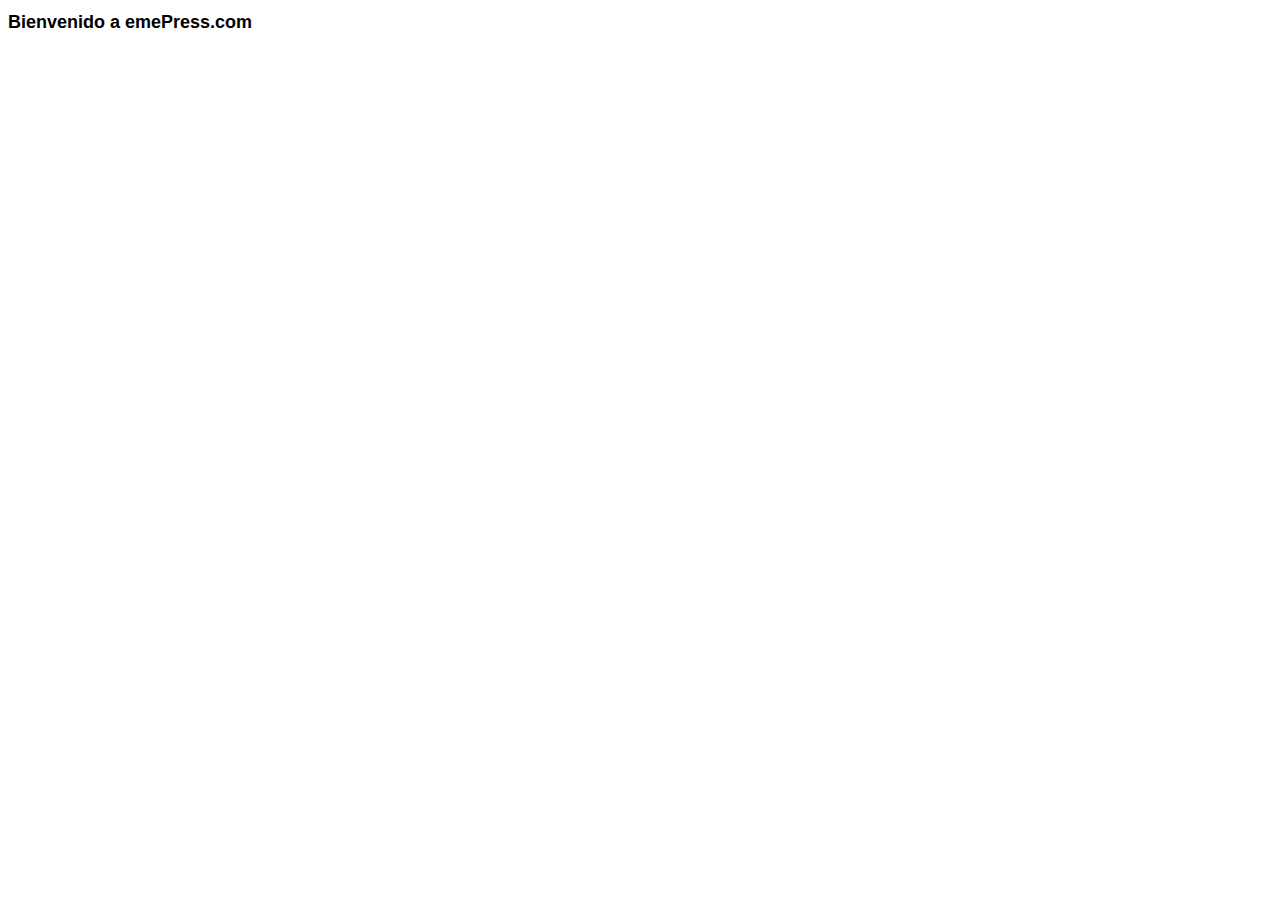
<file: index.html>
<!DOCTYPE html>
<html lang="en">
<head>
    <meta charset="UTF-8">
    <meta name="viewport" content="width=device-width, initial-scale=1.0">
    <title>emePress</title>
    <link rel="stylesheet" href="style.css">
</head>
<body>
    <div class="container">
        <h1 class="text-title">
            Bienvenido a emePress.com
        </h1>
    </div>    
</body>
</html>
</file>
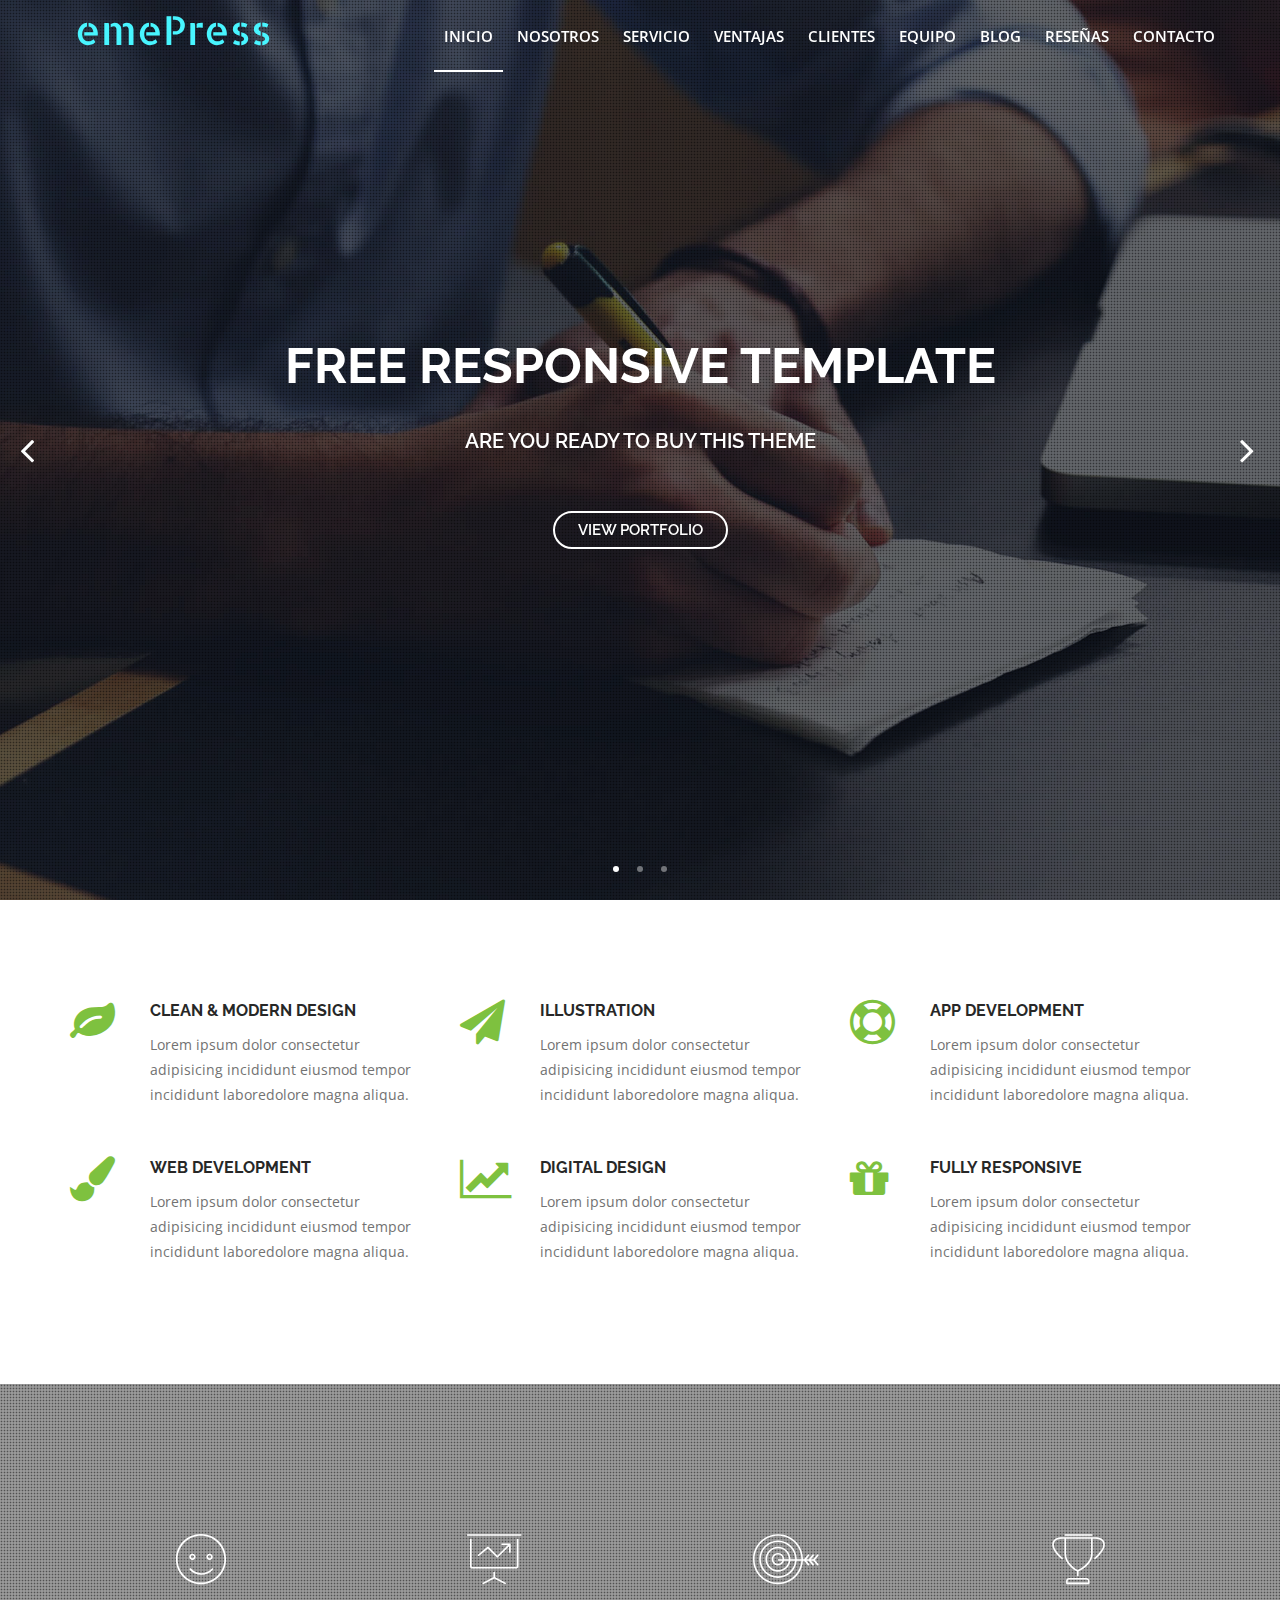
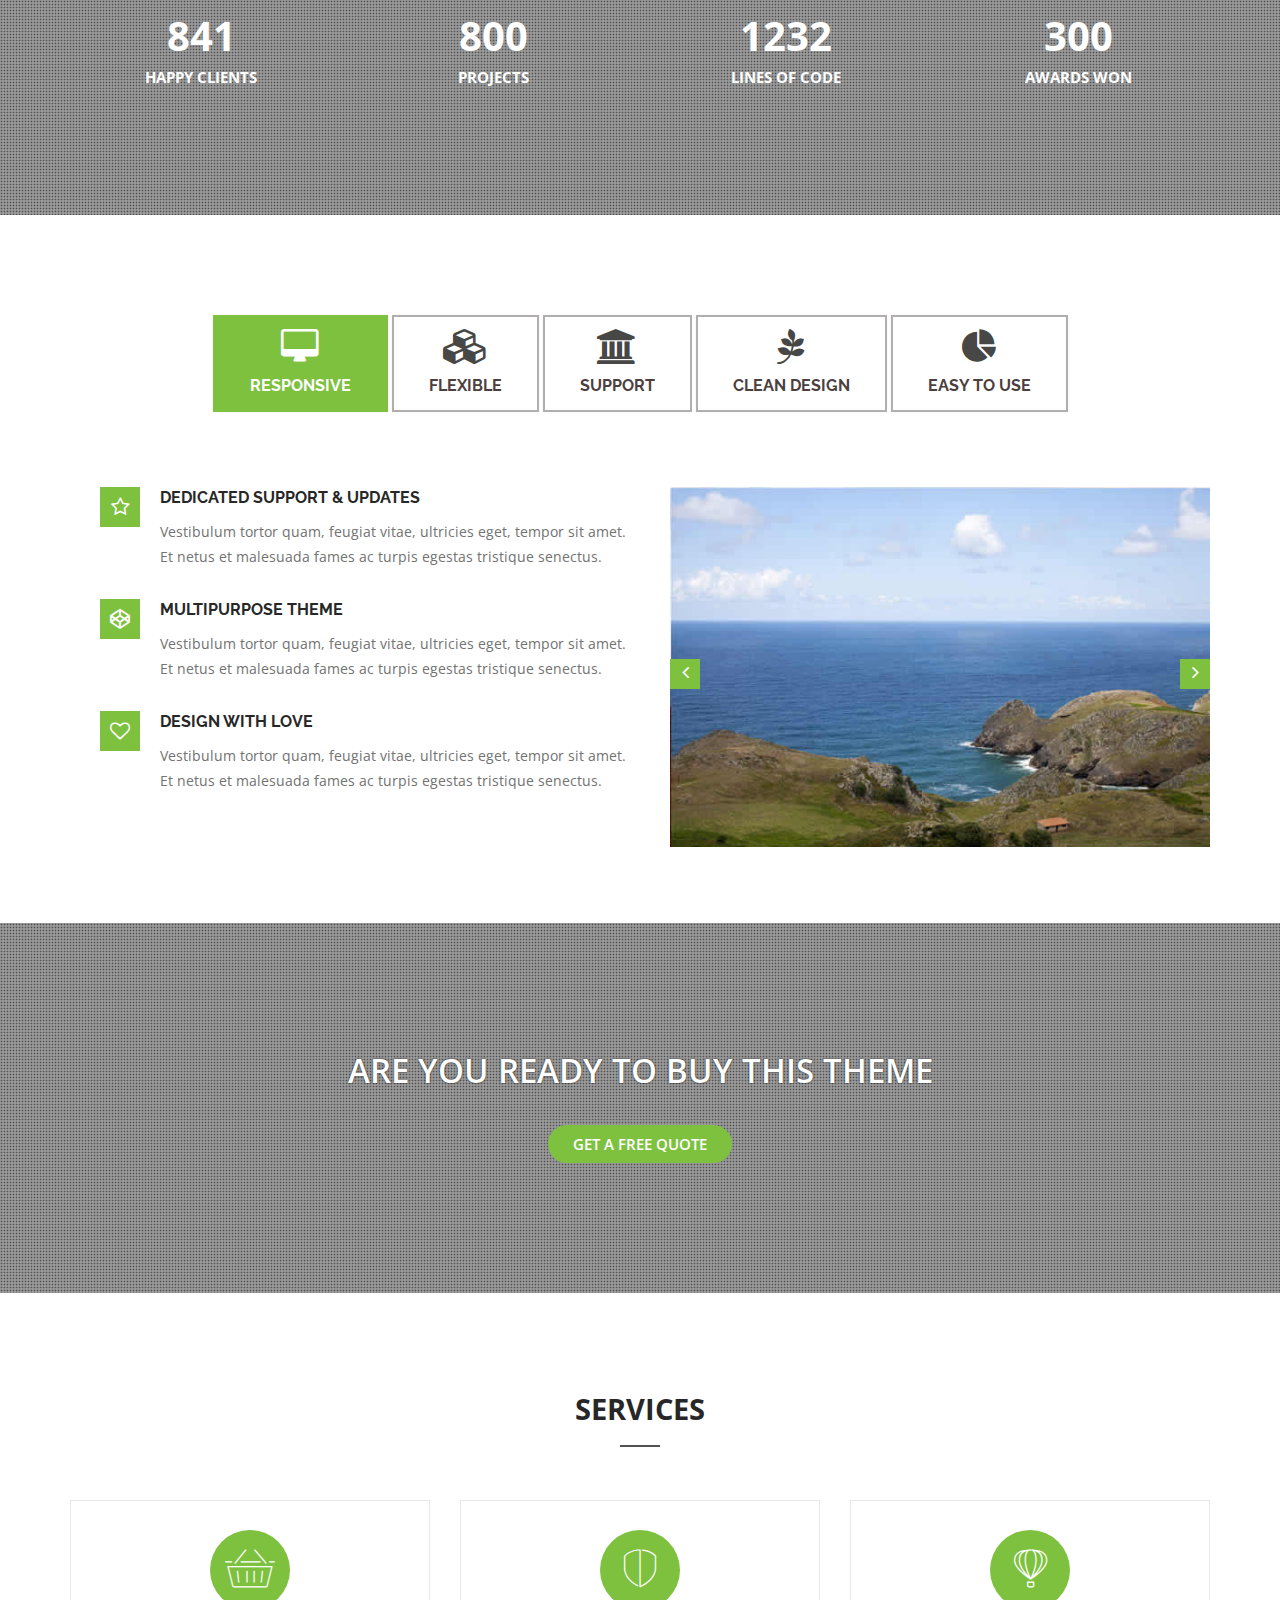
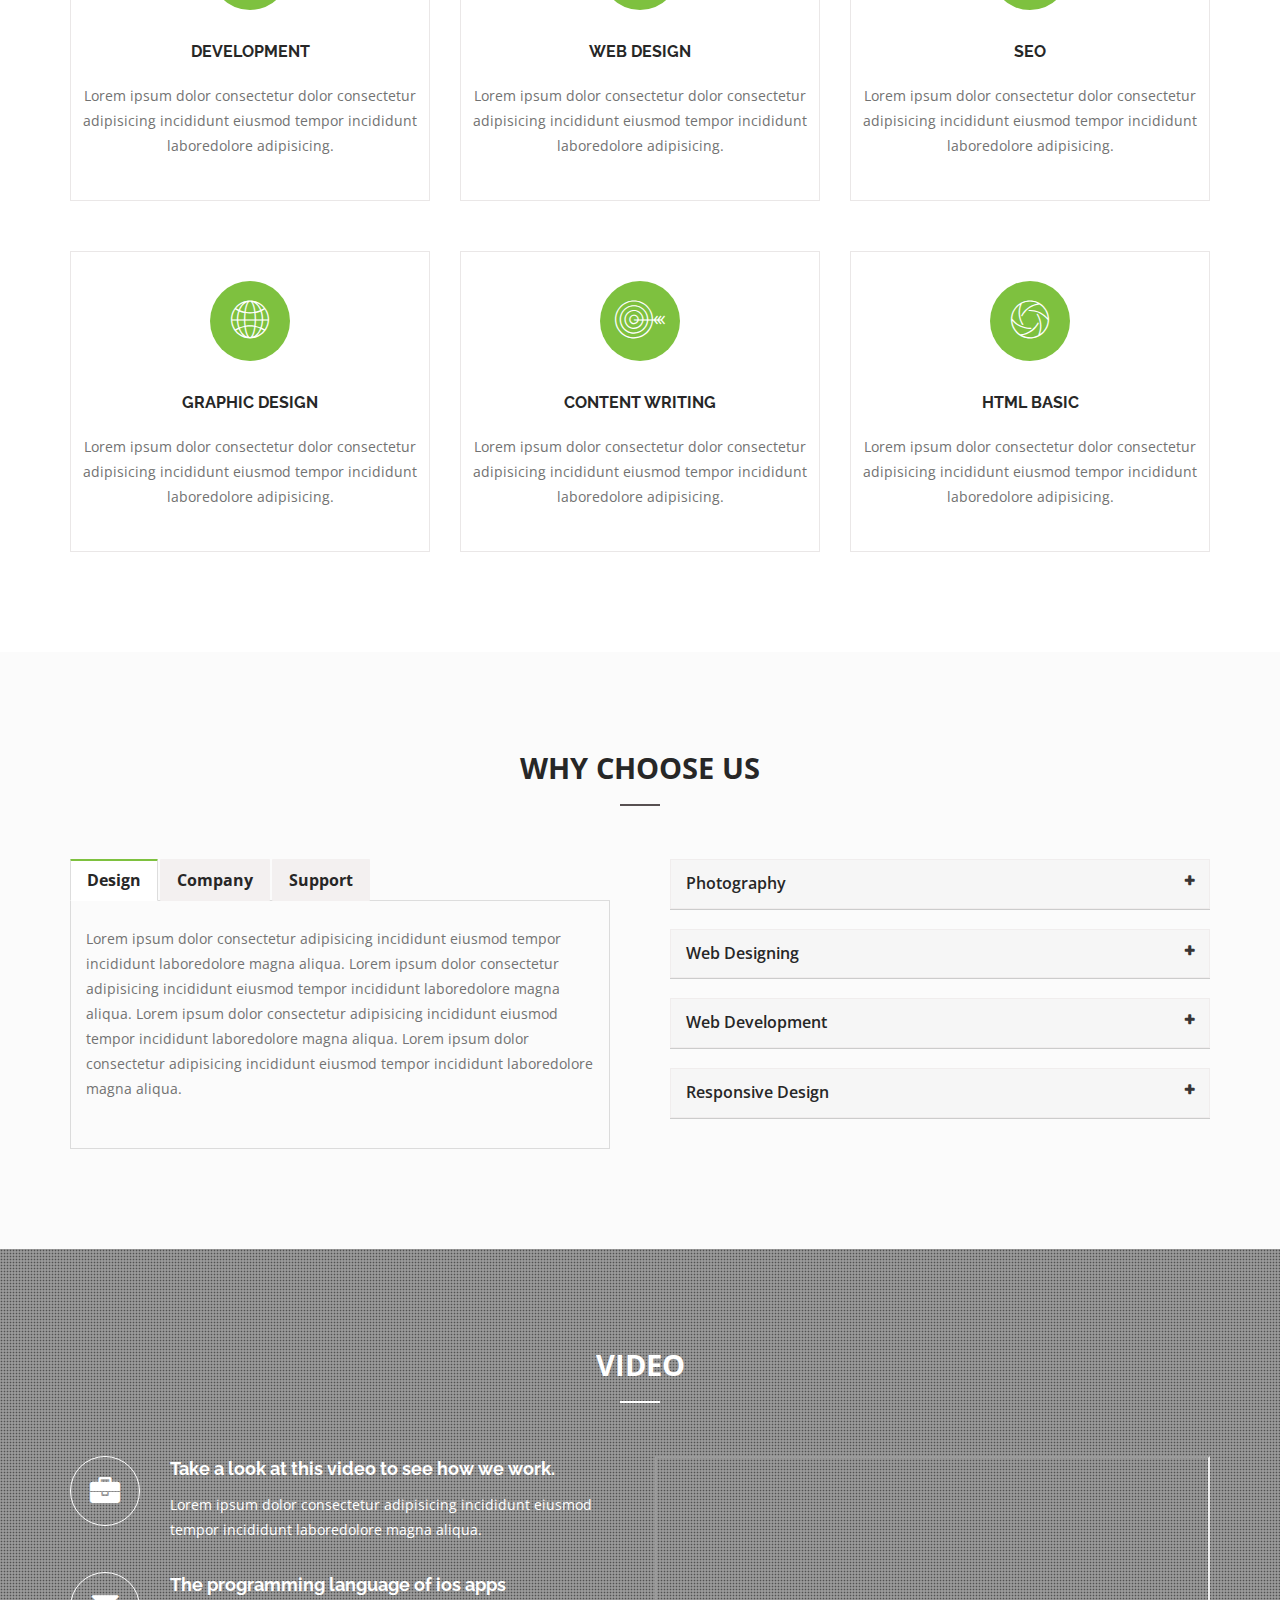
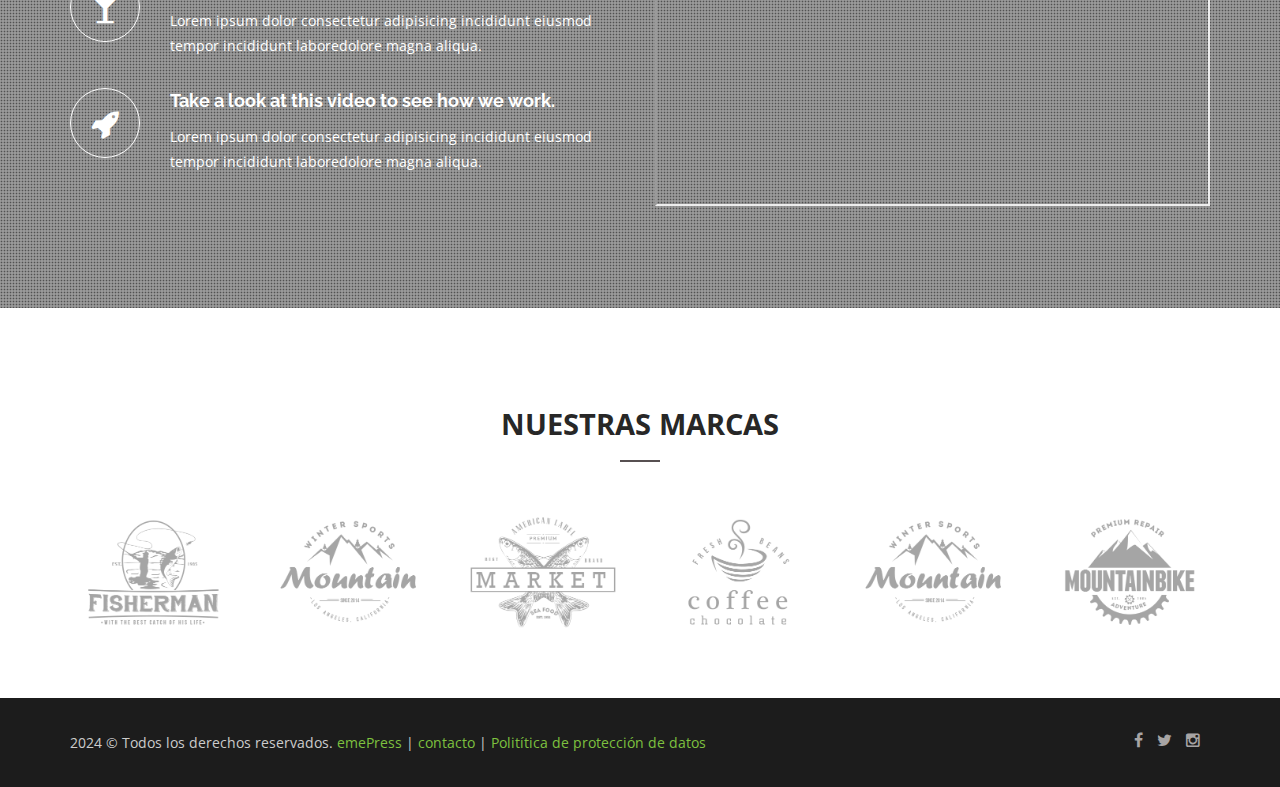
<file: web/index.html>
<!doctype html>
<html lang="es" class="no-js">

<head>
    <meta charset="utf-8">
    <title>emePress | Servicios de Desarrollo Web Integrado. Propociones de soluccion digitial para pequeñas y medianas empresas.</title>
    <meta name="author" content="emepress">
    <meta name="keywords" content="Desarrollo de paginas web. Desarrollo de sistemas web. SEO y Marketing">
    <meta name="description" content="">

    <!-- Mobile Specific Metas -->
    <meta name="viewport" content="width=device-width, initial-scale=1, maximum-scale=1">


    <!--styles -->
    <link href="css/bootstrap.min.css" rel="stylesheet">
    <link href="css/font-awesome.css" rel="stylesheet">
    <link href="js/owl-carousel/owl.carousel.css" rel="stylesheet">
    <link href="js/owl-carousel/owl.theme.css" rel="stylesheet">
    <link href="js/owl-carousel/owl.transitions.css" rel="stylesheet">
    <link href="css/magnific-popup.css" rel="stylesheet">
    <link rel="stylesheet" type="text/css" href="css/animate.css" />
    <link rel="stylesheet" href="css/etlinefont.css">
    <link href="css/style.css" type="text/css" rel="stylesheet" />

    <link href="https://fonts.googleapis.com/css?family=Allerta Stencil" rel="stylesheet">

<body data-spy="scroll" data-target="#main-menu">


    <!--Start Page loader -->
    <div id="pageloader d-none">
        <div class="loader">
        </div>
    </div>
    <!--End Page loader -->


    <!--Start Navigation-->
    <header id="header">
        <div class="container">
            <div class="row">
                <div class="col-sm-12">
                    <button type="button" class="navbar-toggle collapsed" data-toggle="collapse"
                        data-target="#main-menu">
                        <span class="sr-only"></span>
                        <span class="fa fa-bars"></span>
                        <span class="icon-bar"></span>
                        <span class="icon-bar"></span>
                    </button>
                    <!--Start Logo -->
                    <div class="logo-nav">
                        <a href="index.html" class="font-ep" style="    
						    color: #48f5ff !important;
                            border-radius: 50px;
                            padding: 0px 5px; font-size: 40px;">
                            emePress

                        </a>
                    </div>
                    
                    <!--End Logo -->
                    <div class="clear-toggle"></div>
                    <div id="main-menu" class="collapse scroll navbar-right">
                        <ul class="nav">

                            <li class="active"> <a href="#home">Inicio</a> </li>

                            <li> <a href="sobre-emepress.html">Nosotros</a> </li>

                            <li> <a href="#services">Servicio</a> </li>

                            <li> <a href="#history">Ventajas</a> </li>

                            <li> <a href="#works">Clientes</a> </li>

                            <li> <a href="#team">Equipo</a> </li>


                            <li> <a href="#blog">Blog</a></li>

                            <li> <a href="#testimonials">Reseñas</a></li>

                            <li> <a href="#contact">Contacto</a> </li>

                        </ul>
                    </div><!-- end main-menu -->
                </div>
            </div>
        </div>
    </header>
    <!--End Navigation-->


    <!-- Start Slider  -->
    <section id="home" class="home">
        <div class="slider-overlay"></div>
        <div class="flexslider">
            <ul class="slides scroll">
                <li class="first">
                    <div class="slider-text-wrapper">
                        <div class="container">
                            <div class="big">Free Responsive Template </div>
                            <div class="small">Are you ready to buy this theme</div>
                            <a href="#works" class="middle btn btn-white">VIEW PORTFOLIO</a>
                        </div>
                    </div>
                    <img src="images/slider/1.jpg" alt="">
                </li>

                <li class="secondary">
                    <div class="slider-text-wrapper">
                        <div class="container">
                            <div class="big">Free Responsive Template </div>
                            <div class="small">Are you ready to buy this theme</div>
                            <a href="#works" class=" middle btn btn-white">VIEW PORTFOLIO</a>
                        </div>
                    </div>
                    <img src="images/slider/2.jpg" alt="">
                </li>

                <li class="third">
                    <div class="slider-text-wrapper">
                        <div class="container">
                            <div class="big">Free Responsive Template </div>
                            <div class="small">Are you ready to buy this theme</div>
                            <a href="#works" class="middle btn btn-white">VIEW PORTFOLIO</a>
                        </div>
                    </div>
                    <img src="images/slider/3.jpg" alt="">
                </li>
            </ul>
        </div>
    </section>
    <!-- End Slider  -->


    <!--Start Features-->
    <section id="about" class="section">
        <div class="container">
            <div class="row">

                <!-- Features Icon-->
                <div class="col-md-4">
                    <div class="features-icon-box">

                        <div class="features-icon">
                            <i class="fa fa-leaf"></i>
                        </div>

                        <div class="features-info">
                            <h4>Clean & Modern Design</h4>
                            <p>Lorem ipsum dolor consectetur adipisicing incididunt eiusmod tempor incididunt
                                laboredolore magna aliqua.</p>
                        </div>
                    </div>
                </div>

                <!-- Features Icon-->
                <div class="col-md-4">
                    <div class="features-icon-box">

                        <div class="features-icon">
                            <i class="fa fa-paper-plane"></i>
                        </div>

                        <div class="features-info">
                            <h4>Illustration</h4>
                            <p>Lorem ipsum dolor consectetur adipisicing incididunt eiusmod tempor incididunt
                                laboredolore magna aliqua.</p>
                        </div>
                    </div>
                </div>

                <!-- Features Icon-->
                <div class="col-md-4">
                    <div class="features-icon-box">

                        <div class="features-icon">
                            <i class="fa fa-life-saver"></i>
                        </div>

                        <div class="features-info">
                            <h4>App Development</h4>
                            <p>Lorem ipsum dolor consectetur adipisicing incididunt eiusmod tempor incididunt
                                laboredolore magna aliqua.</p>
                        </div>
                    </div>
                </div>

                <!-- Features Icon-->
                <div class="col-md-4">
                    <div class="features-icon-box">

                        <div class="features-icon">
                            <i class="fa fa-paint-brush"></i>
                        </div>

                        <div class="features-info">
                            <h4>Web Development</h4>
                            <p>Lorem ipsum dolor consectetur adipisicing incididunt eiusmod tempor incididunt
                                laboredolore magna aliqua.</p>
                        </div>
                    </div>
                </div>

                <!-- Features Icon-->
                <div class="col-md-4">
                    <div class="features-icon-box">

                        <div class="features-icon">
                            <i class="fa fa-line-chart"></i>
                        </div>

                        <div class="features-info">
                            <h4>Digital Design</h4>
                            <p>Lorem ipsum dolor consectetur adipisicing incididunt eiusmod tempor incididunt
                                laboredolore magna aliqua.</p>
                        </div>
                    </div>
                </div>

                <!-- Features Icon-->
                <div class="col-md-4">
                    <div class="features-icon-box">

                        <div class="features-icon">
                            <i class="fa fa-gift"></i>
                        </div>

                        <div class="features-info">
                            <h4>Fully Responsive</h4>
                            <p>Lorem ipsum dolor consectetur adipisicing incididunt eiusmod tempor incididunt
                                laboredolore magna aliqua.</p>
                        </div>
                    </div>
                </div>


            </div> <!-- /.row-->
        </div> <!-- /.container-->
    </section>
    <!--End Features-->


    <!-- Start Facts-->
    <section id="facts" class="section parallax">
        <div class="overlay"></div>
        <div class="container">
            <div class="row">

                <!-- Start Item-->
                <div class="col-md-3 col-sm-6 facts-box margin-bottom-30">
                    <span><i class="icon-happy"></i></span>
                    <h3>841</h3>
                    <span>Happy Clients</span>
                </div>
                <!-- End Item-->

                <!-- Start Item-->
                <div class="col-md-3 col-sm-6 facts-box margin-bottom-30">
                    <span><i class="icon-presentation"></i></span>
                    <h3>800</h3>
                    <span>Projects</span>
                </div>
                <!-- End Item-->

                <!-- Start Item-->
                <div class="col-md-3 col-sm-6 facts-box margin-bottom-30">
                    <span><i class="icon-target"></i></span>
                    <h3>1232</h3>
                    <span>Lines of Code</span>
                </div>
                <!-- End Item-->

                <!-- Start Item-->
                <div class="col-md-3 col-sm-6 facts-box margin-bottom-30">
                    <span><i class="icon-trophy"></i></span>
                    <h3>300</h3>
                    <span>Awards Won</span>
                </div>
                <!-- End Item-->

            </div> <!-- /.row -->
        </div> <!-- /.container -->
    </section>
    <!--End Facts-->


    <!--Start Section-->
    <section class="section">
        <div class="container">
            <div class="row">
                <div class="col-md-12">
                    <div class="content-tab-1">
                        <ul class="nav">
                            <li class="active">
                                <a aria-expanded="true" href="#tab-content-1" data-toggle="tab">
                                    <i class="fa fa-desktop"></i>
                                    <h4>Responsive</h4>
                                </a>
                                <div class="tab-arrow">
                                </div>
                            </li>

                            <li>
                                <a aria-expanded="true" href="#tab-content-2" data-toggle="tab">
                                    <i class="fa fa-cubes"></i>
                                    <h4>Flexible</h4>
                                </a>
                                <div class="tab-arrow">
                                </div>
                            </li>

                            <li>
                                <a aria-expanded="true" href="#tab-content-3" data-toggle="tab">
                                    <i class="fa fa-institution"></i>
                                    <h4>Support</h4>
                                </a>
                                <div class="tab-arrow">
                                </div>
                            </li>

                            <li>
                                <a aria-expanded="true" href="#tab-content-4" data-toggle="tab">
                                    <i class="fa fa-pagelines"></i>
                                    <h4>Clean Design</h4>
                                </a>
                                <div class="tab-arrow">
                                </div>
                            </li>

                            <li>
                                <a aria-expanded="true" href="#tab-content-5" data-toggle="tab">
                                    <i class="fa fa-pie-chart"></i>
                                    <h4>Easy to Use</h4>
                                </a>
                                <div class="tab-arrow">
                                </div>
                            </li>

                        </ul>

                        <div class="tab-content-main">
                            <div class="container">
                                <div class="tab-content">
                                    <div class="tab-pane active in" id="tab-content-1">

                                        <!-- Features Icon-->
                                        <div class="col-md-6 margin-bottom-30">
                                            <div class="tab1-features">
                                                <div class="icon"> <i class="fa fa-star-o"></i> </div>
                                                <div class="info">
                                                    <h4>Dedicated Support & Updates</h4>
                                                    <p>Vestibulum tortor quam, feugiat vitae, ultricies eget, tempor sit
                                                        amet. Et netus et malesuada fames ac turpis egestas tristique
                                                        senectus. </p>
                                                </div>
                                            </div>

                                            <div class="tab1-features">
                                                <div class="icon"> <i class="fa fa-codepen"></i> </div>
                                                <div class="info">
                                                    <h4>multipurpose theme</h4>
                                                    <p>Vestibulum tortor quam, feugiat vitae, ultricies eget, tempor sit
                                                        amet. Et netus et malesuada fames ac turpis egestas tristique
                                                        senectus. </p>
                                                </div>
                                            </div>

                                            <div class="tab1-features">
                                                <div class="icon"> <i class="fa fa-heart-o"></i></div>
                                                <div class="info">
                                                    <h4>Design With Love</h4>
                                                    <p>Vestibulum tortor quam, feugiat vitae, ultricies eget, tempor sit
                                                        amet. Et netus et malesuada fames ac turpis egestas tristique
                                                        senectus. </p>
                                                </div>
                                            </div>

                                        </div>
                                        <!--End features Icon-->


                                        <!--  Start Carousel-->
                                        <div class="col-md-6">
                                            <div class="tab-carousel">
                                                <div class="item"><img src="images/works/img4.jpg" alt=""></div>
                                                <div class="item"><img src="images/works/img5.jpg" alt=""></div>
                                                <div class="item"><img src="images/works/img6.jpg" alt=""></div>
                                            </div>
                                        </div>
                                        <!-- End Carousel-->

                                    </div>
                                    <!-- End Tab content 1-->


                                    <!-- Start Tab content 2-->
                                    <div class="tab-pane" id="tab-content-2">

                                        <div class="col-md-4">
                                            <div class="tab2-services-box">
                                                <div class="media">
                                                    <img src="images/services1.jpg" alt="services" />
                                                </div>

                                                <div class="services-info">
                                                    <h4>Our History</h4>
                                                    <p>It is a long established fact that a reader will be distracted by
                                                        the readable content of a page when looking at its layout. The
                                                        point of using Lorem Ipsum is that it has a more-or-less normal.
                                                    </p>
                                                </div>

                                            </div>
                                        </div>

                                        <div class="col-md-4">
                                            <div class="tab2-services-box">
                                                <div class="media">
                                                    <img src="images/services2.jpg" alt="services" />
                                                </div>

                                                <div class="services-info">
                                                    <h4>What We Do</h4>
                                                    <p>It is a long established fact that a reader will be distracted by
                                                        the readable content of a page when looking at its layout. The
                                                        point of using Lorem Ipsum is that it has a more-or-less normal.
                                                    </p>
                                                </div>

                                            </div>
                                        </div>

                                        <div class="col-md-4">
                                            <div class="tab2-services-box">
                                                <div class="media">
                                                    <img src="images/services3.jpg" alt="services" />
                                                </div>

                                                <div class="services-info">
                                                    <h4>Our Mission</h4>
                                                    <p>It is a long established fact that a reader will be distracted by
                                                        the readable content of a page when looking at its layout. The
                                                        point of using Lorem Ipsum is that it has a more-or-less normal.
                                                    </p>
                                                </div>

                                            </div>
                                        </div>

                                    </div>


                                    <div class="tab-pane" id="tab-content-3">

                                        <div class="features-tab3">

                                            <!--Start Features Left-->
                                            <div class="col-md-4">
                                                <div class="features-left m-bot-30">
                                                    <!--Features Item #1-->
                                                    <div class="features-item">
                                                        <div class="features-icon"> <i class="fa fa-pagelines"></i>
                                                        </div>
                                                        <div class="features-info">
                                                            <h4>Multipurpose & Responsive</h4>
                                                            <p>Lorem Ipsum is simply dummy text of the printing and
                                                                typesetting industry Lorem Ipsum.</p>
                                                        </div>
                                                    </div>

                                                    <!--Features Item #2-->
                                                    <div class="features-item">
                                                        <div class="features-icon"> <i class="fa fa-trophy"></i> </div>
                                                        <div class="features-info">
                                                            <h4>Creative Design</h4>
                                                            <p>Lorem Ipsum is simply dummy text of the printing and
                                                                typesetting industry Lorem Ipsum.</p>
                                                        </div>
                                                    </div>

                                                    <!--Features Item #3-->
                                                    <div class="features-item">
                                                        <div class="features-icon"> <i class="fa fa-tag"></i> </div>
                                                        <div class="features-info">
                                                            <h4>Awesome Theme</h4>
                                                            <p>Lorem Ipsum is simply dummy text of the printing and
                                                                typesetting industry Lorem Ipsum.</p>
                                                        </div>
                                                    </div>

                                                </div>
                                            </div>
                                            <!--End Features Left-->

                                            <!--Start Features Image-->
                                            <div class="col-md-4 hidden-xs m-bot-30">
                                                <img src="images/device.png" alt="Features Image" />
                                            </div>
                                            <!--End Features Image-->

                                            <!--Start Features Right-->
                                            <div class="col-md-4">
                                                <div class="features-right m-bot-30">
                                                    <!--Features Item #1-->
                                                    <div class="features-item">
                                                        <div class="features-icon"> <i class="fa fa-eyedropper"></i>
                                                        </div>
                                                        <div class="features-info">
                                                            <h4>Strategy Solutions</h4>
                                                            <p>Lorem Ipsum is simply dummy text of the printing and
                                                                typesetting industry Lorem Ipsum.</p>
                                                        </div>
                                                    </div>

                                                    <!--Features Item #2-->
                                                    <div class="features-item">
                                                        <div class="features-icon"> <i class="fa fa-search-plus"></i>
                                                        </div>
                                                        <div class="features-info">
                                                            <h4>App Development</h4>
                                                            <p>Lorem Ipsum is simply dummy text of the printing and
                                                                typesetting industry Lorem Ipsum.</p>
                                                        </div>
                                                    </div>

                                                    <!--Features Item #3-->
                                                    <div class="features-item">
                                                        <div class="features-icon"> <i class="fa fa-send-o"></i> </div>
                                                        <div class="features-info">
                                                            <h4>HTML5 & CSS3</h4>
                                                            <p>Lorem Ipsum is simply dummy text of the printing and
                                                                typesetting industry Lorem Ipsum.</p>
                                                        </div>
                                                    </div>

                                                </div>
                                            </div>
                                            <!--End Features Right -->
                                        </div>

                                    </div>

                                    <div class="tab-pane" id="tab-content-4">

                                        <div class="tab-content-4">

                                            <div class="col-md-3">
                                                <div class="tab4-services-box">
                                                    <div class="icon"><i class="fa fa-bolt"></i> </div>
                                                    <div class="info">
                                                        <h4>Simple and Clean Codes</h4>
                                                        <p>Vivamus a placerat ante. Duis vulputate nibh sit amet augue
                                                            vehicula, mattis
                                                            viverra purus tristique.</p>
                                                    </div>
                                                </div>
                                            </div>



                                            <div class="col-md-3">
                                                <div class="tab4-services-box">
                                                    <div class="icon"><i class="fa fa-fire"></i> </div>
                                                    <div class="info">
                                                        <h4>Responsive Layout Design</h4>
                                                        <p>Vivamus a placerat ante. Duis vulputate nibh sit amet augue
                                                            vehicula, mattis
                                                            viverra purus tristique.</p>
                                                    </div>
                                                </div>
                                            </div>

                                            <div class="col-md-3">
                                                <div class="tab4-services-box">
                                                    <div class="icon"><i class="fa fa-chain"></i> </div>
                                                    <div class="info">
                                                        <h4>Unlimited Support</h4>
                                                        <p>Vivamus a placerat ante. Duis vulputate nibh sit amet augue
                                                            vehicula, mattis
                                                            viverra purus tristique.</p>
                                                    </div>
                                                </div>
                                            </div>

                                            <div class="col-md-3">
                                                <div class="tab4-services-box">
                                                    <div class="icon"><i class="fa fa-shopping-cart"></i> </div>
                                                    <div class="info">
                                                        <h4>multipurpose theme</h4>
                                                        <p>Vivamus a placerat ante. Duis vulputate nibh sit amet augue
                                                            vehicula, mattis
                                                            viverra purus tristique.</p>
                                                    </div>
                                                </div>
                                            </div>

                                        </div>

                                    </div>


                                    <div class="tab-pane" id="tab-content-5">

                                        <div class="tab-content-5">

                                            <div class="col-md-6">
                                                <div class="core-features">

                                                    <p>Lorem ipsum dolor sit amet, consectetur adipiscing elit.
                                                        Curabitur euismod enim a metus adipiscing aliquam. Vestibulum in
                                                        vestibulum lorem. Lorem ipsum dolor sit amet, consectetur
                                                        adipiscing elit. Curabitur euismod enim a metus adipiscing
                                                        aliquam. Vestibulum in vestibulum lorem. Lorem ipsum dolor sit
                                                        amet, consectetur adipiscing elit. Curabitur euismod enim a
                                                        metus adipiscing.</p>

                                                    <ul class="list">
                                                        <li>Font-Awesome Integration</li>
                                                        <li>Multiple unique designs</li>
                                                        <li>Clean coded, responsive and multipurpose</li>
                                                        <li>Pages valid on w3c.</li>
                                                        <li>Well documented.</li>
                                                        <li>Easy to customization.</li>
                                                    </ul>

                                                </div>
                                            </div>


                                            <div class="col-md-6">
                                                <div class="devices-image">
                                                    <img src="images/device-desktop.png" alt="" />
                                                </div>
                                            </div>

                                        </div>

                                    </div>

                                </div>
                            </div>
                        </div>
                        <!--/.tab-content-main-->
                    </div>
                </div>

            </div> <!--/.row-->
        </div> <!--/.container-->
    </section>
    <!--End Section-->


  



    <!--Start Call To Action-->
    <section id="cta" class="parallax">
        <div class="overlay"></div>
        <div class="container">
            <div class="row text-center">
                <h2>Are you ready to buy this theme</h2>
                <a href="#" class="btn btn-green">GET A FREE QUOTE</a>
            </div>
        </div>
    </section>
    <!--End Call To Action-->






    <!--Start Services-->
    <section id="services" class="section">
        <div class="container">
            <div class="row">

                <div class="title-box text-center">
                    <h2 class="title">Services</h2>
                </div>

                <!--Services Item-->
                <div class="col-md-4">
                    <div class="services-box">
                        <div class="services-icon"> <i class="icon-basket"></i> </div>
                        <div class="services-desc">
                            <h4>Development</h4>
                            <p>Lorem ipsum dolor consectetur dolor consectetur adipisicing incididunt eiusmod tempor
                                incididunt laboredolore adipisicing. </p>
                        </div>
                    </div>
                </div>
                <!--End services Item-->

                <!--Services Item-->
                <div class="col-md-4">
                    <div class="services-box">
                        <div class="services-icon"> <i class="icon-shield"></i> </div>
                        <div class="services-desc">
                            <h4>Web Design</h4>
                            <p>Lorem ipsum dolor consectetur dolor consectetur adipisicing incididunt eiusmod tempor
                                incididunt laboredolore adipisicing. </p>
                        </div>
                    </div>
                </div>
                <!--End services Item-->

                <!--Services Item-->
                <div class="col-md-4">
                    <div class="services-box">
                        <div class="services-icon"> <i class="icon-hotairballoon"></i> </div>
                        <div class="services-desc">
                            <h4>SEO</h4>
                            <p>Lorem ipsum dolor consectetur dolor consectetur adipisicing incididunt eiusmod tempor
                                incididunt laboredolore adipisicing. </p>
                        </div>
                    </div>
                </div>
                <!--End services Item-->

                <!--Services Item -->
                <div class="col-md-4">
                    <div class="services-box">
                        <div class="services-icon"> <i class="icon-global"></i> </div>
                        <div class="services-desc">
                            <h4>Graphic Design</h4>
                            <p>Lorem ipsum dolor consectetur dolor consectetur adipisicing incididunt eiusmod tempor
                                incididunt laboredolore adipisicing. </p>
                        </div>
                    </div>
                </div>
                <!--End services Item-->

                <!--Services Item-->
                <div class="col-md-4">
                    <div class="services-box">
                        <div class="services-icon"> <i class="icon-target"></i> </div>
                        <div class="services-desc">
                            <h4>Content Writing</h4>
                            <p>Lorem ipsum dolor consectetur dolor consectetur adipisicing incididunt eiusmod tempor
                                incididunt laboredolore adipisicing. </p>
                        </div>
                    </div>
                </div>
                <!--End services Item-->

                <!--Services Item -->
                <div class="col-md-4">
                    <div class="services-box">
                        <div class="services-icon"> <i class="icon-aperture"></i> </div>
                        <div class="services-desc">
                            <h4>HTML Basic</h4>
                            <p>Lorem ipsum dolor consectetur dolor consectetur adipisicing incididunt eiusmod tempor
                                incididunt laboredolore adipisicing. </p>
                        </div>
                    </div>
                </div>
                <!--End services Item-->

            </div> <!--/.row-->
        </div> <!--/.container-->
    </section>
    <!--End Services-->


    <!--Start Why Choose us-->
    <section id="why-choose" class="section">
        <div class="container">
            <div class="row">

                <div class="title-box text-center">
                    <h2 class="title">Why Choose us</h2>
                </div>

                <!--start tabs-->
                <div class="col-md-6">
                    <div class="tabs tabs-main">
                        <ul class="nav nav-tabs">
                            <li class="active"><a href="#one" data-toggle="tab">Design</a></li>
                            <li><a href="#two" data-toggle="tab">Company</a></li>
                            <li><a href="#three" data-toggle="tab">Support</a></li>
                        </ul>
                        <div class="tab-content">

                            <!--Start Tab Item #1 -->
                            <div class="tab-pane in active" id="one">
                                <p>
                                    Lorem ipsum dolor consectetur adipisicing incididunt eiusmod tempor incididunt
                                    laboredolore magna aliqua. Lorem ipsum dolor consectetur adipisicing incididunt
                                    eiusmod tempor incididunt laboredolore magna aliqua. Lorem ipsum dolor consectetur
                                    adipisicing incididunt eiusmod tempor incididunt laboredolore magna aliqua. Lorem
                                    ipsum dolor consectetur adipisicing incididunt eiusmod tempor incididunt
                                    laboredolore magna aliqua.
                                </p>
                            </div>
                            <!-- End Tab -->

                            <!--Start Tab Item #2 -->
                            <div class="tab-pane" id="two">
                                <p>
                                    Lorem ipsum dolor consectetur adipisicing incididunt eiusmod tempor incididunt
                                    laboredolore magna aliqua. Lorem ipsum dolor consectetur adipisicing incididunt
                                    eiusmod tempor incididunt laboredolore magna aliqua. Lorem ipsum dolor consectetur
                                    adipisicing incididunt eiusmod tempor incididunt laboredolore magna aliqua.
                                </p>
                            </div>
                            <!-- End Tab -->

                            <!--Start Tab Item #3 -->
                            <div class="tab-pane" id="three">
                                <p>
                                    Lorem ipsum dolor consectetur adipisicing incididunt eiusmod tempor incididunt
                                    laboredolore magna aliqua. Lorem ipsum dolor consectetur adipisicing incididunt
                                    eiusmod tempor incididunt laboredolore magna aliqua.
                                </p>
                            </div>
                            <!-- End Tab -->

                        </div>
                    </div>
                </div>
                <!-- End Tabs-->

                <!--Start Accordion-->
                <div class="col-md-6">
                    <div class="panel-group accordion-main" id="accordion">
                        <!--About accordion #1-->
                        <div class="panel">
                            <div class="panel-heading collapsed" data-toggle="collapse" data-parent="#accordion"
                                data-target="#collapseOne">
                                <h6 class="panel-title accordion-toggle">
                                    Photography
                                </h6>
                            </div>
                            <div id="collapseOne" class="panel-collapse collapse">
                                <div class="panel-body">
                                    <p>Lorem ipsum dolor sit amet, consectetur adipiscing elit. Proin non blandit nibh.
                                        Sed eget tortor tincidunt, auctor sem eget, mollis nisi. Pellentesque ipsum
                                        erat, facilisis ut venenatis eu, sodales vel dolor fusce diam ornare.
                                    </p>

                                </div>
                            </div>
                        </div>

                        <!--About accordion #2-->
                        <div class="panel">
                            <div class="panel-heading collapsed" data-toggle="collapse" data-parent="#accordion"
                                data-target="#collapseTwo">
                                <h6 class="panel-title accordion-toggle">
                                    Web Designing
                                </h6>
                            </div>
                            <div id="collapseTwo" class="panel-collapse collapse">
                                <div class="panel-body">
                                    <p>Lorem ipsum dolor sit amet, consectetur adipiscing elit. Proin non blandit nibh.
                                        Sed eget tortor tincidunt, auctor sem eget, mollis nisi. Pellentesque ipsum
                                        erat, facilisis ut venenatis eu, sodales vel dolor fusce diam ornare.
                                    </p>
                                </div>
                            </div>
                        </div>

                        <!--About accordion #3-->
                        <div class="panel">
                            <div class="panel-heading collapsed" data-toggle="collapse" data-parent="#accordion"
                                data-target="#collapseThree">
                                <h6 class="panel-title accordion-toggle">
                                    Web Development
                                </h6>
                            </div>
                            <div id="collapseThree" class="panel-collapse collapse">
                                <div class="panel-body">
                                    <p>Lorem ipsum dolor sit amet, consectetur adipiscing elit. Proin non blandit nibh.
                                        Sed eget tortor tincidunt, auctor sem eget, mollis nisi. Pellentesque ipsum
                                        erat, facilisis ut venenatis eu, sodales vel dolor fusce diam ornare.
                                    </p>

                                </div>
                            </div>
                        </div>

                        <!--About accordion #4-->
                        <div class="panel">
                            <div class="panel-heading collapsed" data-toggle="collapse" data-parent="#accordion"
                                data-target="#collapseFour">
                                <h6 class="panel-title accordion-toggle">
                                    Responsive Design
                                </h6>
                            </div>
                            <div id="collapseFour" class="panel-collapse collapse">
                                <div class="panel-body">
                                    <p>Lorem ipsum dolor sit amet, consectetur adipiscing elit. Proin non blandit nibh.
                                        Sed eget tortor tincidunt, auctor sem eget, mollis nisi. Pellentesque ipsum
                                        erat, facilisis ut venenatis eu, sodales vel dolor fusce diam ornare.
                                    </p>
                                </div>
                            </div>
                        </div>
                    </div>
                </div>
                <!--End Accordion-->

            </div> <!--/.row-->
        </div> <!--/.container-->
    </section>
    <!--End Why Choose us-->


    <!--Start video-->
    <section id="video" class="section parallax">
        <div class="overlay"></div>
        <div class="container">
            <div class="row">

                <div class="title-box text-center white">
                    <h2 class="title">Video</h2>
                </div>

                <div class="col-md-6">
                    <div class="video-caption-main">
                        <!--Video caption #1-->
                        <div class="video-caption">
                            <div class="video-icon">
                                <i class="fa fa-briefcase"></i>
                            </div>
                            <div class="video-caption-info">
                                <h4>Take a look at this video to see how we work.</h4>
                                <p>Lorem ipsum dolor consectetur adipisicing incididunt eiusmod tempor incididunt
                                    laboredolore magna aliqua.</p>
                            </div>
                        </div>

                        <!--Video caption #2-->
                        <div class="video-caption">
                            <div class="video-icon">
                                <i class="fa fa-glass"></i>
                            </div>
                            <div class="video-caption-info">
                                <h4>The programming language of ios apps</h4>
                                <p>Lorem ipsum dolor consectetur adipisicing incididunt eiusmod tempor incididunt
                                    laboredolore magna aliqua.</p>
                            </div>
                        </div>

                        <!--Video caption #3-->
                        <div class="video-caption">
                            <div class="video-icon">
                                <i class="fa fa-rocket "></i>
                            </div>
                            <div class="video-caption-info">
                                <h4>Take a look at this video to see how we work.</h4>
                                <p>Lorem ipsum dolor consectetur adipisicing incididunt eiusmod tempor incididunt
                                    laboredolore magna aliqua.</p>
                            </div>
                        </div>

                    </div>
                </div>
                <!-- End Video caption-->

                <div class="col-md-6">
                    <div class="play-video">
                        <iframe
                            src="http://player.vimeo.com/video/115919099?title=0&amp;byline=0&amp;portrait=0&amp;color=fff"
                            allowfullscreen></iframe>
                    </div>
                </div>

            </div> <!-- /.row-->
        </div> <!-- /.container-->
    </section>
    <!--End video-->



 

    <!--Start clients-->
    <section id="clients" class="section">
        <div class="container">
            <div class="row">

                <div class="title-box text-center">
                    <h2 class="title">Nuestras Marcas</h2>
                </div>

                <div class="clients-carousel">

                    <!-- Clients Logo Item-->
                    <div class="item">
                        <a href="#">
                            <figure>
                                <img src="images/clients-logo/client1.png" alt="" />
                            </figure>
                        </a>
                    </div>

                    <!-- Clients Logo Item-->
                    <div class="item">
                        <a href="#">
                            <figure>
                                <img src="images/clients-logo/client2.png" alt="" />
                            </figure>
                        </a>
                    </div>

                    <!-- Clients Logo Item-->
                    <div class="item">
                        <a href="#">
                            <figure>
                                <img src="images/clients-logo/client3.png" alt="" />
                            </figure>
                        </a>
                    </div>

                    <!-- Clients Logo Item-->
                    <div class="item">
                        <a href="#">
                            <figure>
                                <img src="images/clients-logo/client4.png" alt="" />
                            </figure>
                        </a>
                    </div>

                    <!-- Clients Logo Item-->
                    <div class="item">
                        <a href="#">
                            <figure>
                                <img src="images/clients-logo/client2.png" alt="" />
                            </figure>
                        </a>
                    </div>

                    <!-- Clients Logo Item-->
                    <div class="item">
                        <a href="#">
                            <figure>
                                <img src="images/clients-logo/client5.png" alt="" />
                            </figure>
                        </a>
                    </div>

                    <!-- Clients Logo Item-->
                    <div class="item">
                        <a href="#">
                            <figure>
                                <img src="images/clients-logo/client4.png" alt="" />
                            </figure>
                        </a>
                    </div>

                    <!-- Clients Logo Item-->
                    <div class="item">
                        <a href="#">
                            <figure>
                                <img src="images/clients-logo/client1.png" alt="" />
                            </figure>
                        </a>
                    </div>
                </div>
            </div> <!--/.row-->
        </div> <!--/.container-->
    </section>
    <!--End clients-->



    <!--Start Footer-->
    <footer>
        <div class="container">
            <div class="row">
                <!--Start copyright-->
                <div class="col-md-10 col-sm-10 col-xs-10">
                    <div class="copyright">
                        <p>2024 © Todos los derechos reservados.  <a href="https://www.emepress.com">emePress</a> | <a href="https://www.emepress.com/contacto.html">contacto</a>
                            | <a href="https://www.emepress.com/contacto.html">Politítica de protección de datos</a>
                        </p>
                    </div>
                </div>
                <!--End copyright-->

                <!--start social icons-->
                <div class="col-md-2 col-sm-2 col-xs-2">
                    <div class="social-icons">
                        <ul>
                            <li><a href="#"><i class="fa fa-facebook"></i></a></li>
                            <li> <a href="#"><i class="fa fa-twitter"></i></a></li>
                            <li><a href="#"><i class="fa fa-instagram"></i></a></li>
                        </ul>
                    </div>
                </div>
                <!--End social icons-->
            </div> <!-- /.row-->
        </div> <!-- /.container-->
    </footer>
    <!--End Footer-->

    <a href="#" class="scrollup"> <i class="fa fa-chevron-up"> </i> </a>

    <!--Plugins-->
    <script type="text/javascript" src="js/jquery-1.11.1.min.js"></script>
    <script type="text/javascript" src="js/bootstrap.min.js"></script>
    <script type="text/javascript" src="js/owl-carousel/owl.carousel.js"></script>
    <script type="text/javascript" src="js/jquery.flexslider-min.js"></script>
    <script type="text/javascript" src="js/jquery.magnific-popup.min.js"></script>
    <script type="text/javascript" src="js/easing.js"></script>
    <script type="text/javascript" src="js/jquery.easypiechart.js"></script>
    <script type="text/javascript" src="js/jquery.appear.js"></script>
    <script type="text/javascript" src="js/jquery.parallax-1.1.3.js"></script>
    <script type="text/javascript" src="js/jquery.mixitup.min.js"></script>
    <script type="text/javascript" src="js/custom.js"></script>

</body>

</html>
</file>
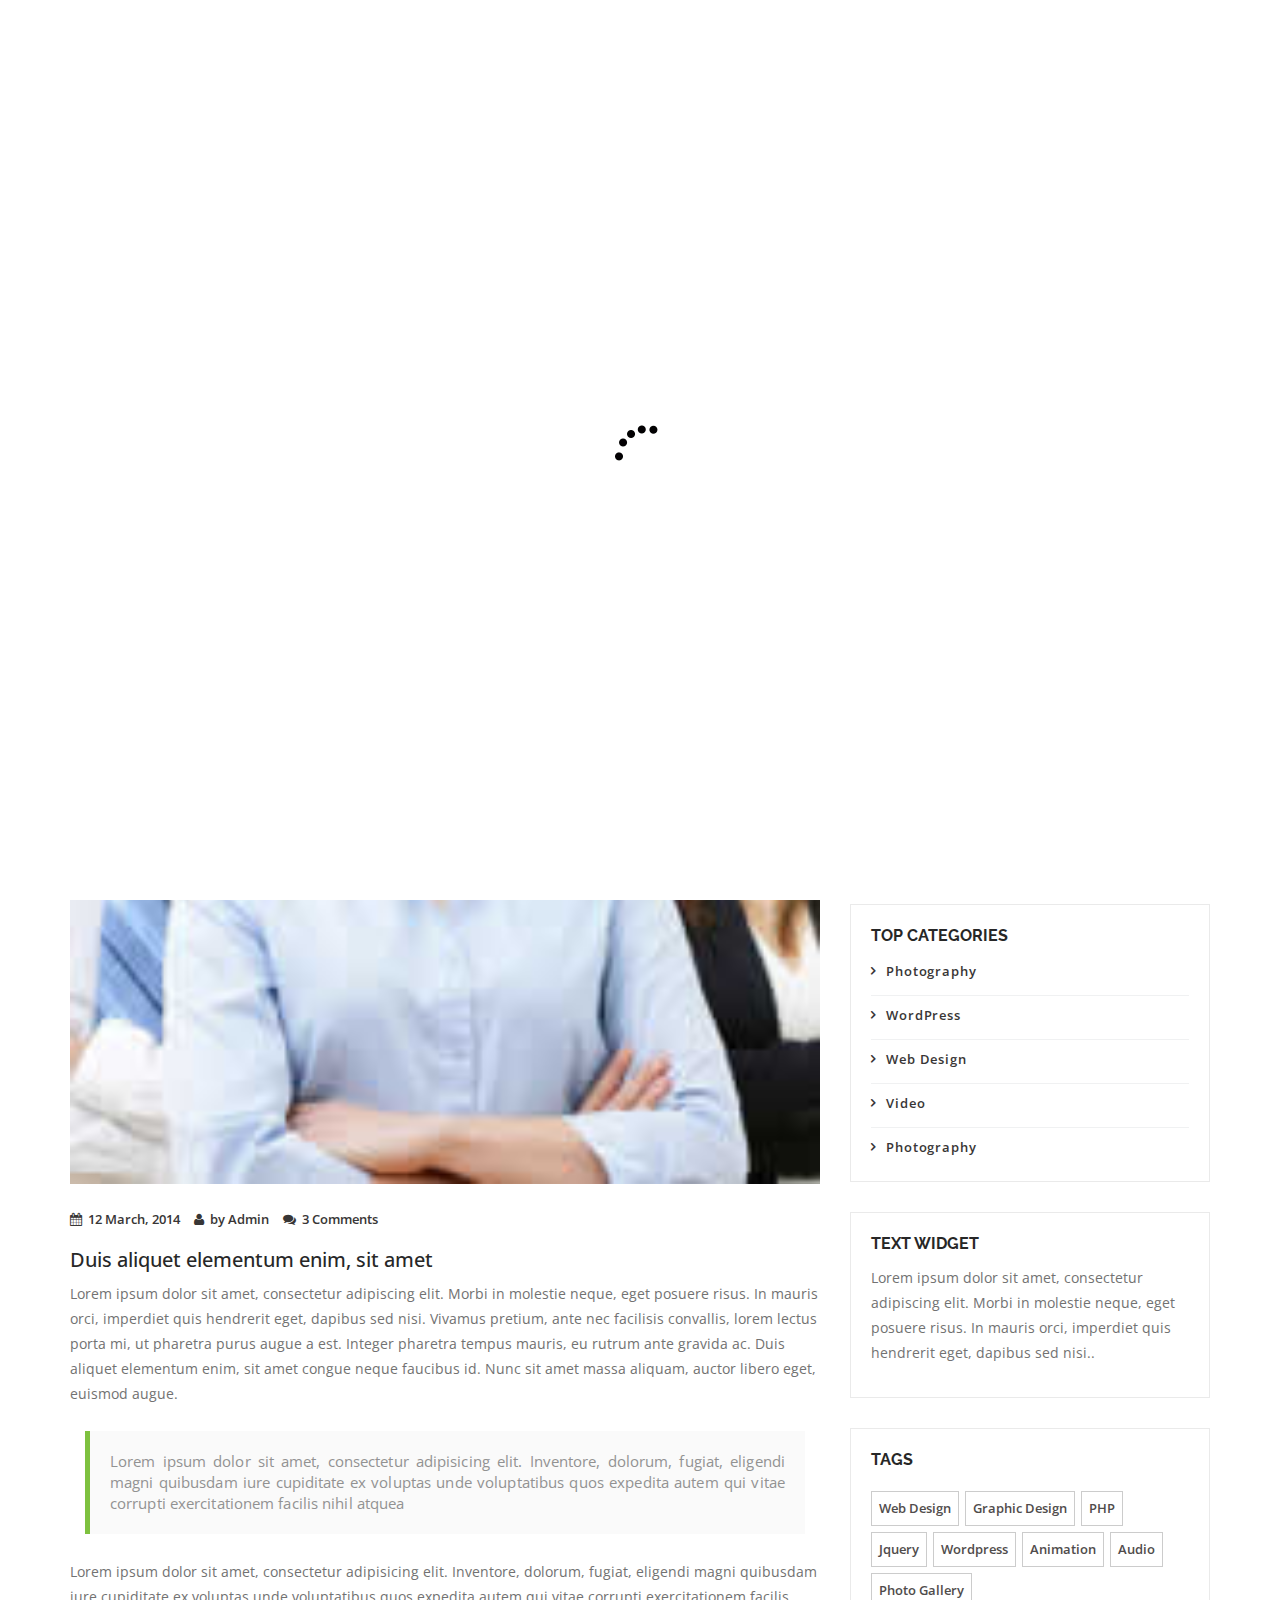
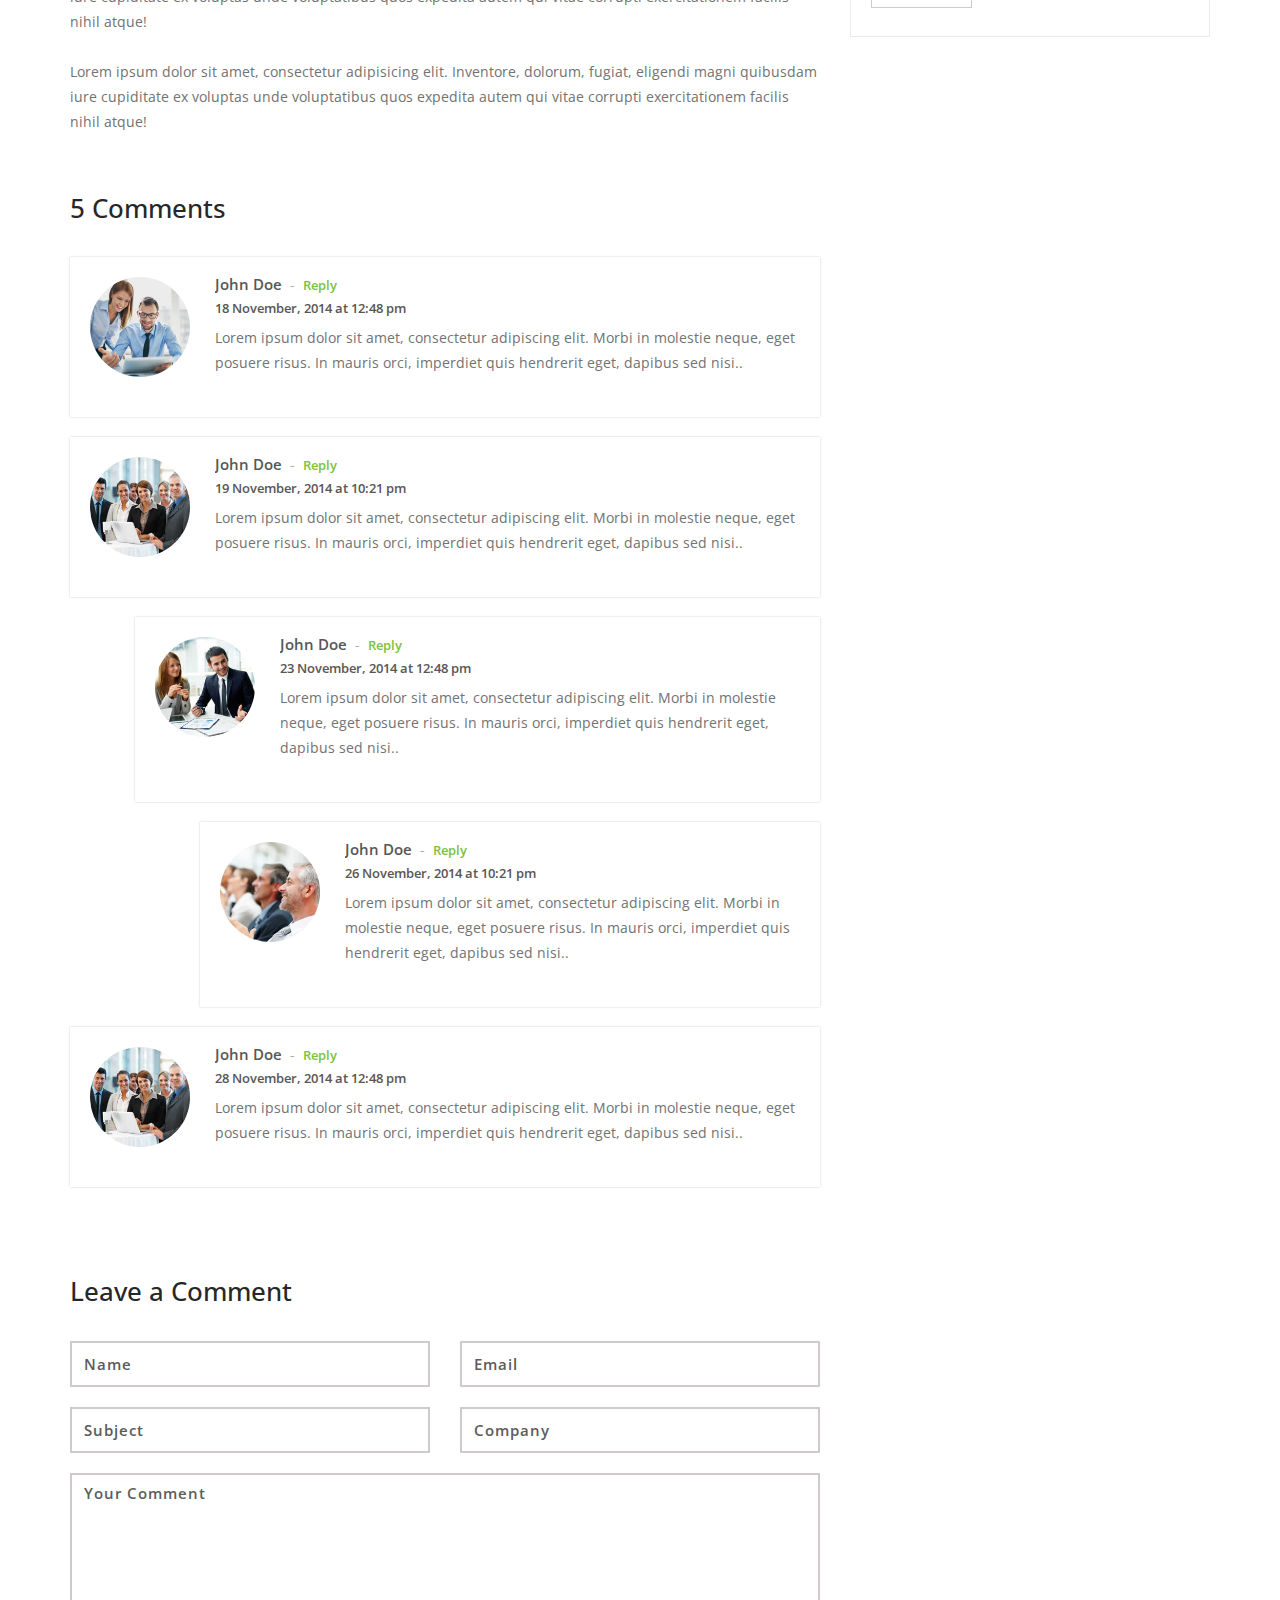
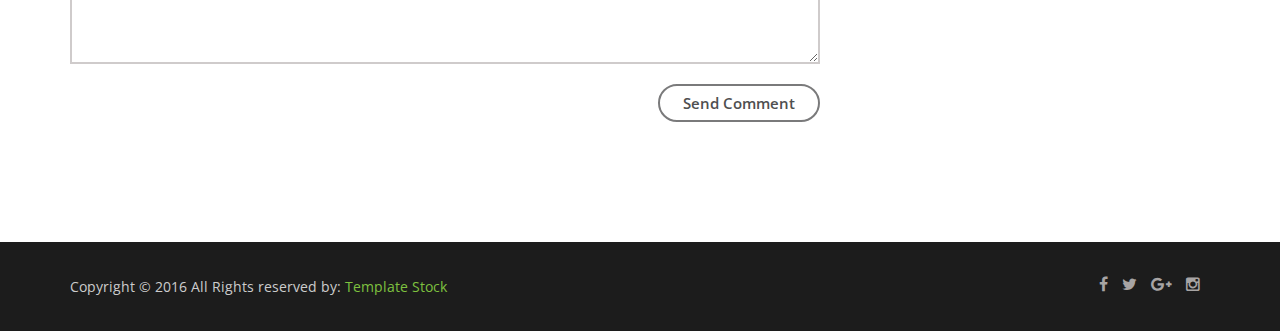
<file: web/blog.html>
<!doctype html>
<!--
	Lamoda by TEMPLATE STOCK
	templatestock.co @templatestock
	Released for free under the Creative Commons Attribution 3.0 license (templated.co/license)
-->


<html lang="en-gb" class="no-js">
  <head>
    <meta charset="utf-8">
	<title>Lamoda Free Responsive Template | Template Stock</title>
    <meta name="author" content="">
    <meta name="keywords" content="">
    <meta name="description" content="">		
		
	<!-- Mobile Specific Metas -->
    <meta name="viewport" content="width=device-width, initial-scale=1, maximum-scale=1">
    	 

     <!--styles -->
    <link href="css/bootstrap.min.css" rel="stylesheet">
    <link href="css/font-awesome.css" rel="stylesheet">
    <link href="js/owl-carousel/owl.carousel.css" rel="stylesheet">
    <link href="js/owl-carousel/owl.theme.css" rel="stylesheet">
    <link href="js/owl-carousel/owl.transitions.css" rel="stylesheet">
    <link href="css/magnific-popup.css" rel="stylesheet">
    <link rel="stylesheet" type="text/css" href="css/animate.css" />
    <link rel="stylesheet" href="css/etlinefont.css">
    <link href="css/style.css" type="text/css"  rel="stylesheet"/>


   <!-- The HTML5 shim, for IE6-8 support of HTML5 elements -->
        <!--[if lt IE 9]>
        <script src="js/html5shiv.js"></script>
        <script src="js/respond.min.js"></script>
        <![endif]-->
    
	<body  data-spy="scroll" data-target="#main-menu">
 

  <!--Start Page loader -->
  <div id="pageloader">   
        <div class="loader">
          <img src="images/progress.gif" alt='loader' />
        </div>
   </div>
   <!--End Page loader -->
   
      
   <!--Start Navigation-->
		<header id="header">
				<div class="container">
					<div class="row">
						<div class="col-sm-12">
							<button type="button" class="navbar-toggle collapsed" data-toggle="collapse" data-target="#main-menu">
								<span class="sr-only">Toggle navigation</span>
								<span class="fa fa-bars"></span>
								<span class="icon-bar"></span>
								<span class="icon-bar"></span>
							</button>
                            <!--Start Logo -->
							<div class="logo-nav">
								<a href="index.html">
									<img src="images/logo.png" alt="Company logo" />
								</a>
							</div>
                            <!--End Logo -->
							<div class="clear-toggle"></div>
							<div id="main-menu" class="collapse scroll navbar-right">
								<ul class="nav">
                                
									<li class="active"> <a href="index.html">Home</a> </li>
									
									<li> <a href="index.html#about">About</a> </li>
                                    
                                    <li> <a href="index.html#history">History</a> </li>
                                    
                                    <li> <a href="index.html#works">Our Work</a> </li>
                                    
                                     <li> <a href="index.html#team">Team</a> </li>
                                   
								    <li> <a href="index.html#services">Services</a> </li>
																		
									<li> <a href="blog.html">Blog</a></li>
                                    
                                    <li> <a href="index.html#testimonials">Testimonials</a></li>
                                     
									<li> <a href="index.html#contact">Contact</a> </li>
										
								</ul>
							</div><!-- end main-menu -->
						</div>
					</div>
				</div>
			</header>
    <!--End Navigation-->

		<!-- page-header -->
		<section id="page-header" class="parallax">
           <div class="overlay"></div>
			<div class="container">
				<h1>Blog</h1>
                <!--Start Breadcrumb-->
                <div class="breadcrumb">
					<ul>
						<li>
							<a href="index.html">Home</a>
						</li>
						<li>
							<a href="index.html#blog">Blog</a>
						</li>
						<li class="current">
							<a href="blog.html">Blog Post</a>
						</li>
					</ul>
				</div>
                <!--End Breadcrumb-->
			</div>
		</section>
		<!-- /page-header -->
		
		<!--Start blog -->
		<section class="section">
			<div class="container">
				<div class="row">
					<!-- Blog Post -->
					<div class="col-md-8 col-sm-8">
						<div class="post-content">	
							<!-- Post Image -->
							<div class="post-img">
								<img src="images/blog/blog1.jpg" alt="">
							</div>
							<!-- /Post Image-->
							
							<!-- Post Meta-->
							<div class="post-meta">
                                <ul class="list-inline">
                                  <li><a href="#"><i class="fa fa-calendar"></i>12 March, 2014</a> </li>
                                  <li><a href="#"><i class="fa fa-user"></i>by Admin</a></li>
                                  <li><a href="#"><i class="fa fa-comments"></i>3 Comments</a> </li>
                                </ul>
							</div>
							<!-- /Post Meta-->
							
							<!-- Post Description -->
							<div class="post-description">							
								<h3>Duis aliquet elementum enim, sit amet</h3>
								<p>
								Lorem ipsum dolor sit amet, consectetur adipiscing elit. Morbi in molestie neque, eget posuere risus. In mauris orci, imperdiet quis hendrerit eget, dapibus sed nisi. Vivamus pretium, ante nec facilisis convallis, lorem lectus porta mi, ut pharetra purus augue a est. Integer pharetra tempus mauris, eu rutrum ante gravida ac. Duis aliquet elementum enim, sit amet congue neque faucibus id. Nunc sit amet massa aliquam, auctor libero eget, euismod augue. 
								</p>
                                
                                <blockquote>Lorem ipsum dolor sit amet, consectetur adipisicing elit. Inventore, dolorum, fugiat, eligendi magni quibusdam iure cupiditate ex voluptas unde voluptatibus quos expedita autem qui vitae corrupti exercitationem facilis nihil atquea</blockquote>
                                
                                <p>Lorem ipsum dolor sit amet, consectetur adipisicing elit. Inventore, dolorum, fugiat, eligendi magni quibusdam iure cupiditate ex voluptas unde voluptatibus quos expedita autem qui vitae corrupti exercitationem facilis nihil atque!</p>
                                
                                <p>Lorem ipsum dolor sit amet, consectetur adipisicing elit. Inventore, dolorum, fugiat, eligendi magni quibusdam iure cupiditate ex voluptas unde voluptatibus quos expedita autem qui vitae corrupti exercitationem facilis nihil atque!</p>
							</div>
							<!-- /Post Description -->
                          					
							<!-- Comment list -->
							<div class="comment-list">
								<h3>5 Comments</h3>
														
								<ol>
									<li class="comment">
										<div class="single_comment first-comment">
											<div class="comment-avatar">
												<div class="avatar">
													<img src="images/blog/avatar1.jpg" alt="">
												</div>
											</div>
											<div class="comment-content">
												<div class="comment-name"><a href="#">John Doe</a><span>-</span><a href="#" class="comment-reply">Reply</a></div>
												<div class="comment-desc">18 November, 2014 at 12:48 pm</div>                                
												<div class="comment-text">
													<p>
														Lorem ipsum dolor sit amet, consectetur adipiscing elit. Morbi in molestie neque, eget posuere risus. In mauris orci, imperdiet quis hendrerit eget, dapibus sed nisi.. 
													</p>
												</div>
											</div>
										</div>
									</li>
							
									<li class="comment">					
										<div class="single_comment">
											<div class="comment-avatar">
												<div class="avatar">
													<img src="images/blog/avatar2.jpg" alt="">
												</div>
											</div>
											<div class="comment-content">
												<div class="comment-name"><a href="#">John Doe</a><span>-</span><a href="#" class="comment-reply">Reply</a></div>
												<div class="comment-desc">19 November, 2014 at 10:21 pm</div>
												<div class="comment-text">
													<p>
														Lorem ipsum dolor sit amet, consectetur adipiscing elit. Morbi in molestie neque, eget posuere risus. In mauris orci, imperdiet quis hendrerit eget, dapibus sed nisi.. 
													</p>
												</div>
											</div>
										</div>
																		
										<!-- comment-sub -->
										<ol class="comment-sub">
											<li class="comment">
												<div class="single_comment">
													<div class="comment-avatar">
														<div class="avatar">
															<img src="images/blog/avatar3.jpg" alt="">
														</div>
												   </div>
													<div class="comment-content">
														<div class="comment-name"><a href="#">John Doe</a><span>-</span><a href="#" class="comment-reply">Reply</a></div>
														<div class="comment-desc">23 November, 2014 at 12:48 pm</div>                                
														<div class="comment-text">
															<p>
															Lorem ipsum dolor sit amet, consectetur adipiscing elit. Morbi in molestie neque, eget posuere risus. In mauris orci, imperdiet quis hendrerit eget, dapibus sed nisi.. 
															</p>
														</div>
													</div>
												</div>										
												<ol class="comment-sub">
													<li class="comment">
														<div class="single_comment">
															<div class="comment-avatar">
																<div class="avatar">
																	<img src="images/blog/avatar4.jpg" alt="">
																</div>
															</div>
															<div class="comment-content">
																<div class="comment-name"><a href="#">John Doe</a><span>-</span><a href="#" class="comment-reply">Reply</a></div>
																<div class="comment-desc">26 November, 2014 at 10:21 pm</div>
																<div class="comment-text">
																	<p>
																	Lorem ipsum dolor sit amet, consectetur adipiscing elit. Morbi in molestie neque, eget posuere risus. In mauris orci, imperdiet quis hendrerit eget, dapibus sed nisi.. 
																	</p>
																</div>
															</div>
														</div>
													</li>
												</ol>
											</li>
										</ol>
										<!--End comment-sub-->
									</li>

									<li class="comment">
										<div class="single_comment">
											<div class="comment-avatar">
												<div class="avatar">
													<img src="images/blog/avatar2.jpg" alt="">
												</div>
											</div>
											<div class="comment-content">
												<div class="comment-name"><a href="#">John Doe</a><span>-</span><a href="#" class="comment-reply">Reply</a></div>
												<div class="comment-desc">28 November, 2014 at 12:48 pm</div>                                
												<div class="comment-text">
													<p>
														Lorem ipsum dolor sit amet, consectetur adipiscing elit. Morbi in molestie neque, eget posuere risus. In mauris orci, imperdiet quis hendrerit eget, dapibus sed nisi.. 
													</p>
												</div>
											</div>
										</div>
									</li>
								</ol>
							</div>
							<!-- /comment List -->
												
							<!-- Comment Section -->
							<div class="comments-section">								
								<h3>Leave a Comment</h3>
								<div class="comment-form">
									<form method="post">
                                        <div class="row">
                                            <div class="col-md-6">
                                                <input type="text" class="form-control" placeholder="Name" id="name">
                                            </div>
                                            <div class="col-md-6">
                                                <input type="email" class="form-control" placeholder="Email" id="password">
                                            </div>
                                            <div class="col-md-6">
                                                <input type="text" class="form-control" placeholder="Subject" id="subject">
                                            </div>
                                            <div class="col-md-6">
                                                <input type="text" class="form-control" placeholder="Company" id="company">
                                            </div>
                                            <div class="col-md-12">
                                                <textarea class="form-control" placeholder="Your Comment" rows="7"></textarea>
                                            </div>
                                            <div class="col-md-12 text-right">
                                                <button type="submit" class="btn btn-gray-border">Send Comment</button>
                                            </div>
                                        </div>
                                    </form>
								</div>						
							</div>
							<!-- /Comment Section -->											
						</div>
					</div>	
					<!-- /Blog Post -->

					<!-- Right Sidebar -->					
				   <div class="col-md-4 col-sm-4">	
                    
                       <div class="widget widget-sidebar">
							<div class="search-box">
								<form>
									<input type="search" class="form-control"  placeholder="Search">
									<i class="fa fa-search"></i>
								</form>
							</div>
						</div>
                        
				  <!--Start popular Post -->
						<div class="widget-main">
								<h4>Popular Post</h4>
								<div class="sidebar-widget clearfix">	
									<a href="#"><img src="images/blog/blog1.jpg" alt=""></a>
									<p class="sidebar-widget-title"><a href="#">Lorem ipsum dolor sit amet, consectetur adipiscing elit.  </a></p>
									<p class="date">8 March, 2014</p>
								</div>
								<div class="sidebar-widget clearfix">	
									<a href="#"><img src="images/blog/blog2.jpg" alt=""></a>
									<p class="sidebar-widget-title"><a href="#">Lorem ipsum dolor sit amet, consectetur adipiscing elit. </a></p>
									<p class="date">6 Apr, 2014</p>
								</div>	
								<div class="sidebar-widget clearfix">	
									<a href="#"><img src="images/blog/blog3.jpg" alt=""></a>
									<p class="sidebar-widget-title"><a href="#">Lorem ipsum dolor sit amet, consectetur adipiscing elit. </a></p>
									<p class="date">22 May, 2014</p>
								</div>	
						</div>	
						<!-- / popular Post -->
						
                        <!--start post categories-->
                        <div class="widget-main">
                             <h4>Top Categories</h4>
                            <div  class="post-categories">
                                <ul>
                                <li><a href="#">Photography</a></li>
                                <li><a href="#">WordPress</a></li>
                                <li><a href="#">Web Design</a></li>
                                <li><a href="#">Video</a></li>
                                <li><a href="#">Photography</a></li>
                               </ul>
                             </div>
                        </div>
                        <!--/ post categories-->
                    
						<!-- Text -->
						<div class="widget-main">	
							<h4>Text Widget </h4>
							<p>
								Lorem ipsum dolor sit amet, consectetur adipiscing elit. Morbi in molestie neque, eget posuere risus. In mauris orci, imperdiet quis hendrerit eget, dapibus sed nisi.. 
							</p>
						</div>
						<!-- /Text -->
						

						<!-- Tags -->
						<div class="widget-main">
						   <h4>Tags</h4>
							<div class="tags">
								<a href="">Web Design</a>
                                <a href="">Graphic Design</a>
                                <a href="">PHP</a>
                                 <a href="">Jquery</a>
                                <a href="">Wordpress</a>
                                <a href="">Animation</a>
                                <a href="">Audio</a>
                                <a href="">Photo Gallery</a>						
							</div>
						</div>
						<!-- /Tags -->
					</div>
					<!-- /right Sidebar -->
				</div> <!-- /row -->			
			</div>		
		</section>
		<!-- /blog -->


   <!--Start Footer-->
   <footer>
       <div class="container">
           <div class="row">
               <!--Start copyright-->
               <div class="col-md-6 col-sm-6 col-xs-6">
                   <div class="copyright"><p>Copyright © 2016 All Rights reserved by: <a href="http://templatestock.co">Template Stock</a>
                 </p></div>
               </div>
               <!--End copyright-->
               
               <!--start social icons-->
               <div class="col-md-6 col-sm-6 col-xs-6">
                   <div class="social-icons">
                       <ul>
                        <li><a href="#"><i class="fa fa-facebook"></i></a></li>
                        <li> <a href="#"><i class="fa fa-twitter"></i></a></li>
                        <li><a href="#"><i class="fa fa-google-plus"></i></a></li>
                        <li><a href="#"><i class="fa fa-instagram"></i></a></li>
                       </ul>
                    </div>
               </div>
               <!--End social icons-->
           </div> <!-- /.row-->
       </div> <!-- /.container-->
   </footer>
   <!--End Footer-->

   <a href="#" class="scrollup"> <i class="fa fa-chevron-up"> </i> </a>

    <!--Plugins-->
	<script type="text/javascript" src="js/jquery-1.11.1.min.js"></script>
    <script type="text/javascript" src="js/bootstrap.min.js"></script> 
    <script type="text/javascript" src="js/owl-carousel/owl.carousel.js"></script>
    <script type="text/javascript" src="js/jquery.flexslider-min.js"></script>
    <script type="text/javascript" src="js/jquery.magnific-popup.min.js"></script>
    <script type="text/javascript" src="js/easing.js"></script>
    <script type="text/javascript" src="js/jquery.easypiechart.js"></script>
    <script type="text/javascript" src="js/jquery.appear.js"></script>
    <script type="text/javascript" src="js/jquery.parallax-1.1.3.js"></script>
    <script type="text/javascript" src="js/jquery.mixitup.min.js"></script>
    <script type="text/javascript" src="js/custom.js"></script>
    
 </body>
</html>
</file>
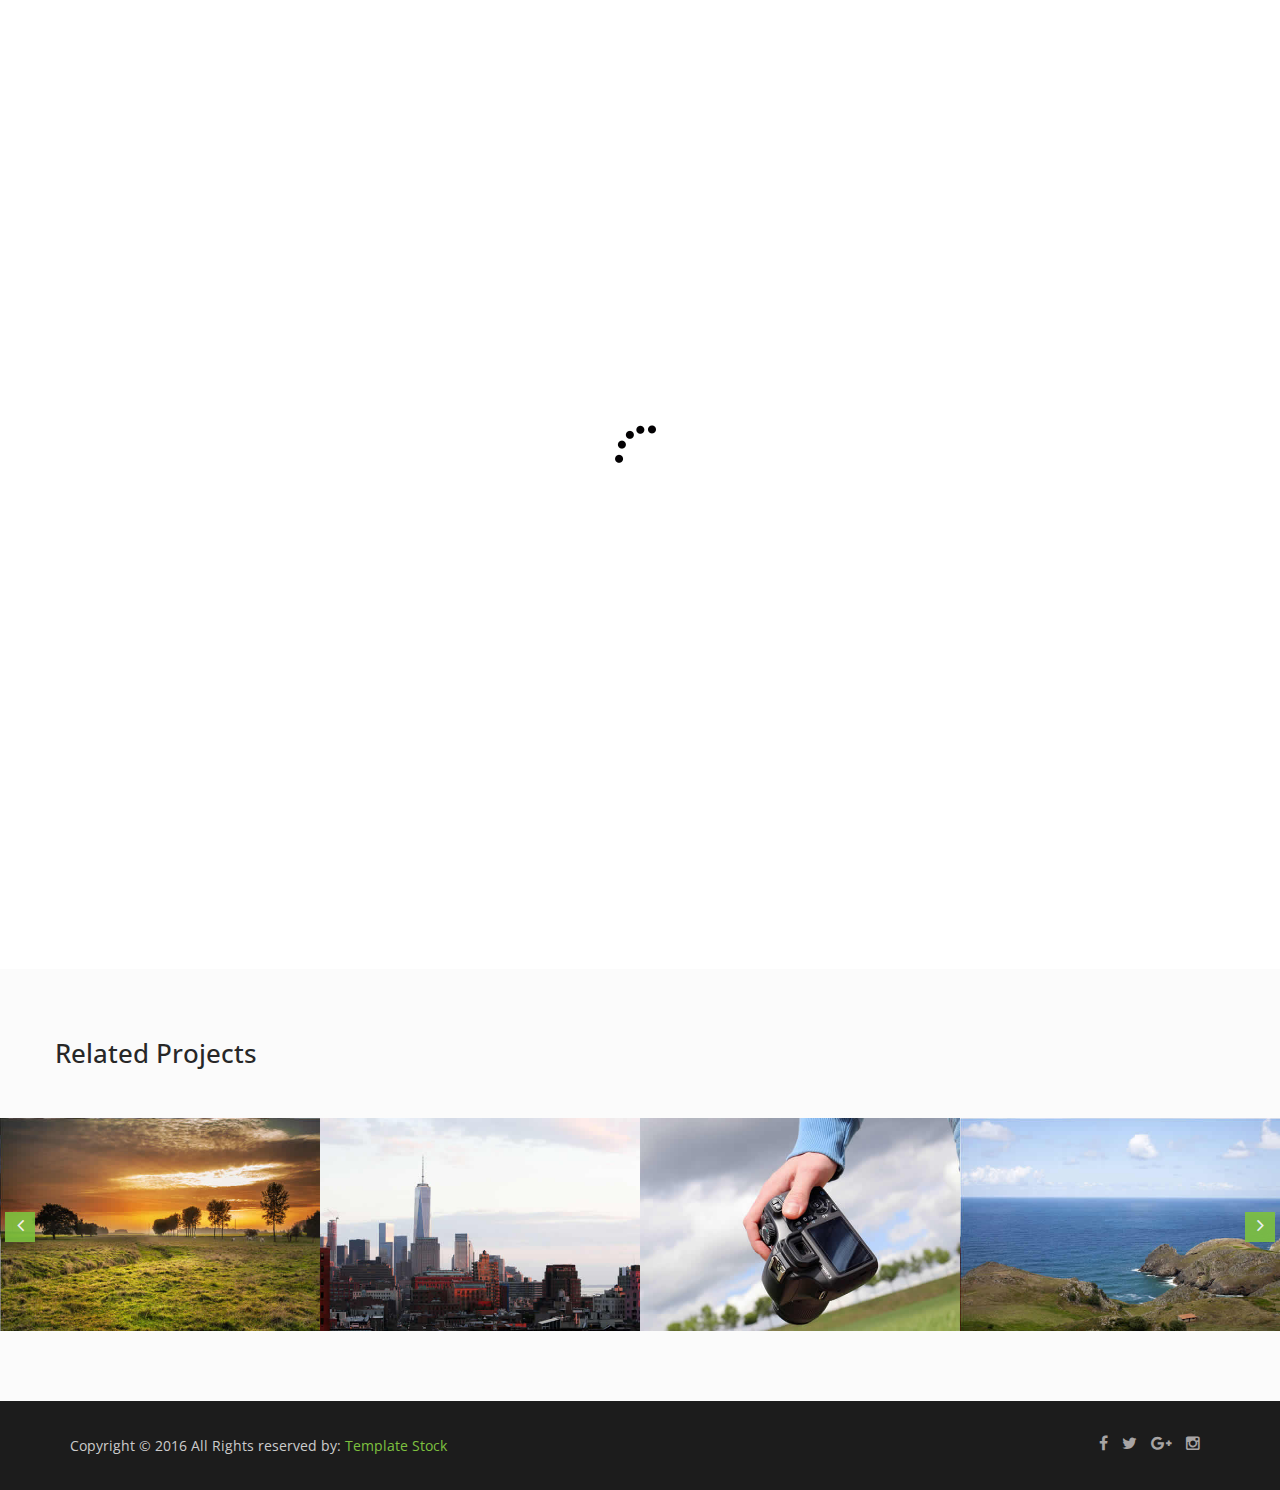
<file: web/single-work.html>
<!doctype html>
<!--
	Lamoda by TEMPLATE STOCK
	templatestock.co @templatestock
	Released for free under the Creative Commons Attribution 3.0 license (templated.co/license)
-->


<html lang="en-gb" class="no-js">
  <head>
    <meta charset="utf-8">
	<title>Lamoda Free Responsive Template | Template Stock</title>
    <meta name="author" content="">
    <meta name="keywords" content="">
    <meta name="description" content="">		
		
	<!-- Mobile Specific Metas -->
    <meta name="viewport" content="width=device-width, initial-scale=1, maximum-scale=1">
    	

     <!--styles -->
    <link href="css/bootstrap.min.css" rel="stylesheet">
    <link href="css/font-awesome.css" rel="stylesheet">
    <link href="js/owl-carousel/owl.carousel.css" rel="stylesheet">
    <link href="js/owl-carousel/owl.theme.css" rel="stylesheet">
    <link href="js/owl-carousel/owl.transitions.css" rel="stylesheet">
    <link href="css/magnific-popup.css" rel="stylesheet">
    <link rel="stylesheet" type="text/css" href="css/animate.css" />
    <link rel="stylesheet" href="css/etlinefont.css">
    <link href="css/style.css" type="text/css"  rel="stylesheet"/>


   <!-- The HTML5 shim, for IE6-8 support of HTML5 elements -->
        <!--[if lt IE 9]>
        <script src="js/html5shiv.js"></script>
        <script src="js/respond.min.js"></script>
        <![endif]-->
    
	<body  data-spy="scroll" data-target="#main-menu">
 

  <!--Start Page loader -->
  <div id="pageloader">   
        <div class="loader">
          <img src="images/progress.gif" alt='loader' />
        </div>
   </div>
   <!--End Page loader -->
   
      
   <!--Start Navigation-->
		<header id="header">
				<div class="container">
					<div class="row">
						<div class="col-sm-12">
							<button type="button" class="navbar-toggle collapsed" data-toggle="collapse" data-target="#main-menu">
								<span class="sr-only">Toggle navigation</span>
								<span class="fa fa-bars"></span>
								<span class="icon-bar"></span>
								<span class="icon-bar"></span>
							</button>
                            <!--Start Logo -->
							<div class="logo-nav">
								<a href="index.html">
									<img src="images/logo.png" alt="Company logo" />
								</a>
							</div>
                            <!--End Logo -->
							<div class="clear-toggle"></div>
							<div id="main-menu" class="collapse scroll navbar-right">
								<ul class="nav">
                                
									<li class="active"> <a href="index.html">Home</a> </li>
									
									<li> <a href="index.html#about">About</a> </li>
                                    
                                    <li> <a href="index.html#history">History</a> </li>
                                    
                                    <li> <a href="index.html#works">Our Work</a> </li>
                                    
                                     <li> <a href="index.html#team">Team</a> </li>
                                   
								    <li> <a href="index.html#services">Services</a> </li>
																		
									<li> <a href="index.html#blog">Blog</a></li>
                                    
                                    <li> <a href="index.html#testimonials">Testimonials</a></li>
                                     
									<li> <a href="index.html#contact">Contact</a> </li>
										
								</ul>
							</div><!-- end main-menu -->
						</div>
					</div>
				</div>
			</header>
    <!--End Navigation-->

		<!--start page-header -->
		<section id="page-header" class="parallax">
             <div class="overlay"></div>
			<div class="container">
				<h1>Single Work</h1>
                <!--Start Breadcrumb-->
                <div class="breadcrumb">
					<ul>
						<li>
							<a href="index.html">Home</a>
						</li>
						<li>
							<a href="index.html#works">Our Works</a>
						</li>
						<li class="current">
							<a href="single-work.html">Project details</a>
						</li>
					</ul>
				</div>
                <!--End Breadcrumb-->
			</div>
		</section>
		<!--End page-header -->
		
		<!--Start single-work -->
		<section id="single-work" class="section">
			<div class="container">
				<div class="row">					
					<div class="col-md-7">						
						<div id="single-work-slider" class="owl-carousel owl-theme">
							<div class="item"><img src="images/works/img4.jpg" alt=""></div>
							<div class="item"><img src="images/works/img5.jpg" alt=""></div>
							<div class="item"><img src="images/works/img6.jpg" alt=""></div>						 
						</div>	
					</div>
                    
                    <!--Start Work Detail-->
					<div class="col-md-5 work-detail">
                            <h3 class="margin-bottom-15">Work Description </h3>	
						<p>Lorem ipsum dolor sit amet, consectetur adipiscing metus elit. Quisque rutrum pellentesque imperdiet. Lorem ipsum dolor sit amet, consectetur adipiscing metus elit. Quisque rutrum pellentesque imperdiet. Lorem ipsum dolor sit amet, consectetur adipiscing metus elit. Quisque rutrum pellentesque imperdiet. </p>					
						 
						<ul class="work-detail-list">
							<li><span>Category :</span>Business</li>
							<li><span>Client :</span>Newtheme</li>
							<li><span>Technoligies used :</span>HTML 5,CSS 3</li>
                            <li><span>Tags :</span>Photography, Branding, Wordpress</li>
							<li><span>Date released :</span>January 22, 2015</li>
						</ul>
                        
                        <a href="#" class="btn btn-gray-border">Visit website</a>
                        
					</div>
                    <!--End Work Detail-->
				</div> <!--/ row-->
			</div> <!--/ container-->		
		</section>
		<!--End single-work -->
		
	<!--related works -->
	<section id="featured-works" class="section parallax">
       <div class="container">
           <div class="row">
               
                <h3 class="margin-bottom-50">Related Projects</h3>
                   
           </div>
       </div> 
       
      <div class="related-project-carousel owl-carousel">
            <!-- Start Item-->
             <div class="item">
                 <div class="fworks-image">
                     <img src="images/works/img1.jpg" alt=""/> 
                     
                     <!--Hover link-->
                     <div class="hover-link">
                        <a href="#">
                            <i class="fa fa-link"></i>
                        </a>

                        <a href="images/works/img1.jpg" class="popup-image">
                            <i class="fa fa-plus"></i>
                        </a>
                     </div>
                     <!--End link-->
                     
                     <!--Hover Caption-->
                     <div class="featured-caption">
                         <h4>Project Title</h4>
                         <p>Design, Photography</p>
                     </div>
                     <!--End Caption-->
                     
                 </div>
             </div>
            <!-- End Item-->
            
             <!-- Start Item-->
             <div class="item">
                 <div class="fworks-image">
                     <img src="images/works/img2.jpg" alt=""/> 
                     
                     <!--Hover link-->
                     <div class="hover-link">
                        <a href="#">
                            <i class="fa fa-link"></i>
                        </a>

                        <a href="images/works/img2.jpg" class="popup-image">
                            <i class="fa fa-plus"></i>
                        </a>
                     </div>
                     <!--End link-->
                     
                     <!--Hover Caption-->
                     <div class="featured-caption">
                         <h4>Project Title</h4>
                         <p>Design, Photography</p>
                     </div>
                     <!--End Caption-->
                     
                 </div>
             </div>
            <!-- End Item-->

            <!-- Start Item-->
             <div class="item">
                 <div class="fworks-image">
                     <img src="images/works/img3.jpg" alt=""/> 
                     
                     <!--Hover link-->
                     <div class="hover-link">
                        <a href="#">
                            <i class="fa fa-link"></i>
                        </a>

                        <a href="images/works/img3.jpg" class="popup-image">
                            <i class="fa fa-plus"></i>
                        </a>
                     </div>
                     <!--End link-->
                     
                     <!--Hover Caption-->
                     <div class="featured-caption">
                         <h4>Project Title</h4>
                         <p>Design, Photography</p>
                     </div>
                     <!--End Caption-->
                     
                 </div>
             </div>
            <!-- End Item-->

            <!-- Start Item-->
             <div class="item">
                 <div class="fworks-image">
                     <img src="images/works/img4.jpg" alt=""/> 
                     
                     <!--Hover link-->
                     <div class="hover-link">
                        <a href="#">
                            <i class="fa fa-link"></i>
                        </a>

                        <a href="images/works/img4.jpg" class="popup-image">
                            <i class="fa fa-plus"></i>
                        </a>
                     </div>
                     <!--End link-->
                     
                     <!--Hover Caption-->
                     <div class="featured-caption">
                         <h4>Project Title</h4>
                         <p>Design, Photography</p>
                     </div>
                     <!--End Caption-->
                     
                 </div>
             </div>
            <!-- End Item-->

            <!-- Start Item-->
             <div class="item">
                 <div class="fworks-image">
                     <img src="images/works/img5.jpg" alt=""/> 
                     
                     <!--Hover link-->
                     <div class="hover-link">
                        <a href="#">
                            <i class="fa fa-link"></i>
                        </a>

                        <a href="images/works/img5/default.htm" class="popup-image">
                            <i class="fa fa-plus"></i>
                        </a>
                     </div>
                     <!--End link-->
                     
                     <!--Hover Caption-->
                     <div class="featured-caption">
                         <h4>Project Title</h4>
                         <p>Design, Photography</p>
                     </div>
                     <!--End Caption-->
                     
                 </div>
             </div>
            <!-- End Item-->

            <!-- Start Item-->
             <div class="item">
                 <div class="fworks-image">
                     <img src="images/works/img6.jpg" alt=""/> 
                     
                     <!--Hover link-->
                     <div class="hover-link">
                        <a href="#">
                            <i class="fa fa-link"></i>
                        </a>

                        <a href="images/works/img6.jpg" class="popup-image">
                            <i class="fa fa-plus"></i>
                        </a>
                     </div>
                     <!--End link-->
                     
                     <!--Hover Caption-->
                     <div class="featured-caption">
                         <h4>Project Title</h4>
                         <p>Design, Photography</p>
                     </div>
                     <!--End Caption-->
                     
                 </div>
             </div>
             <!-- End Item-->
                 
          </div>
     </section>	
    <!-- End related works -->


   <!--Start Footer-->
   <footer>
       <div class="container">
           <div class="row">
               <!--Start copyright-->
               <div class="col-md-6 col-sm-6 col-xs-6">
                   <div class="copyright"><p>Copyright © 2016 All Rights reserved by: <a href="http://templatestock.co">Template Stock</a>
                 </p></div>
               </div>
               <!--End copyright-->
               
               <!--start social icons-->
               <div class="col-md-6 col-sm-6 col-xs-6">
                   <div class="social-icons">
                       <ul>
                        <li><a href="#"><i class="fa fa-facebook"></i></a></li>
                        <li> <a href="#"><i class="fa fa-twitter"></i></a></li>
                        <li><a href="#"><i class="fa fa-google-plus"></i></a></li>
                        <li><a href="#"><i class="fa fa-instagram"></i></a></li>
                       </ul>
                    </div>
               </div>
               <!--End social icons-->
           </div> <!-- /.row-->
       </div> <!-- /.container-->
   </footer>
   <!--End Footer-->

   <a href="#" class="scrollup"> <i class="fa fa-chevron-up"> </i> </a>

    <!--Plugins-->
	<script type="text/javascript" src="js/jquery-1.11.1.min.js"></script>
    <script type="text/javascript" src="js/bootstrap.min.js"></script> 
    <script type="text/javascript" src="js/owl-carousel/owl.carousel.js"></script>
    <script type="text/javascript" src="js/jquery.flexslider-min.js"></script>
    <script type="text/javascript" src="js/jquery.magnific-popup.min.js"></script>
    <script type="text/javascript" src="js/easing.js"></script>
    <script type="text/javascript" src="js/jquery.easypiechart.js"></script>
    <script type="text/javascript" src="js/jquery.appear.js"></script>
    <script type="text/javascript" src="js/jquery.parallax-1.1.3.js"></script>
    <script type="text/javascript" src="js/jquery.mixitup.min.js"></script>
    <script type="text/javascript" src="js/custom.js"></script>
    
 </body>
</html>
</file>
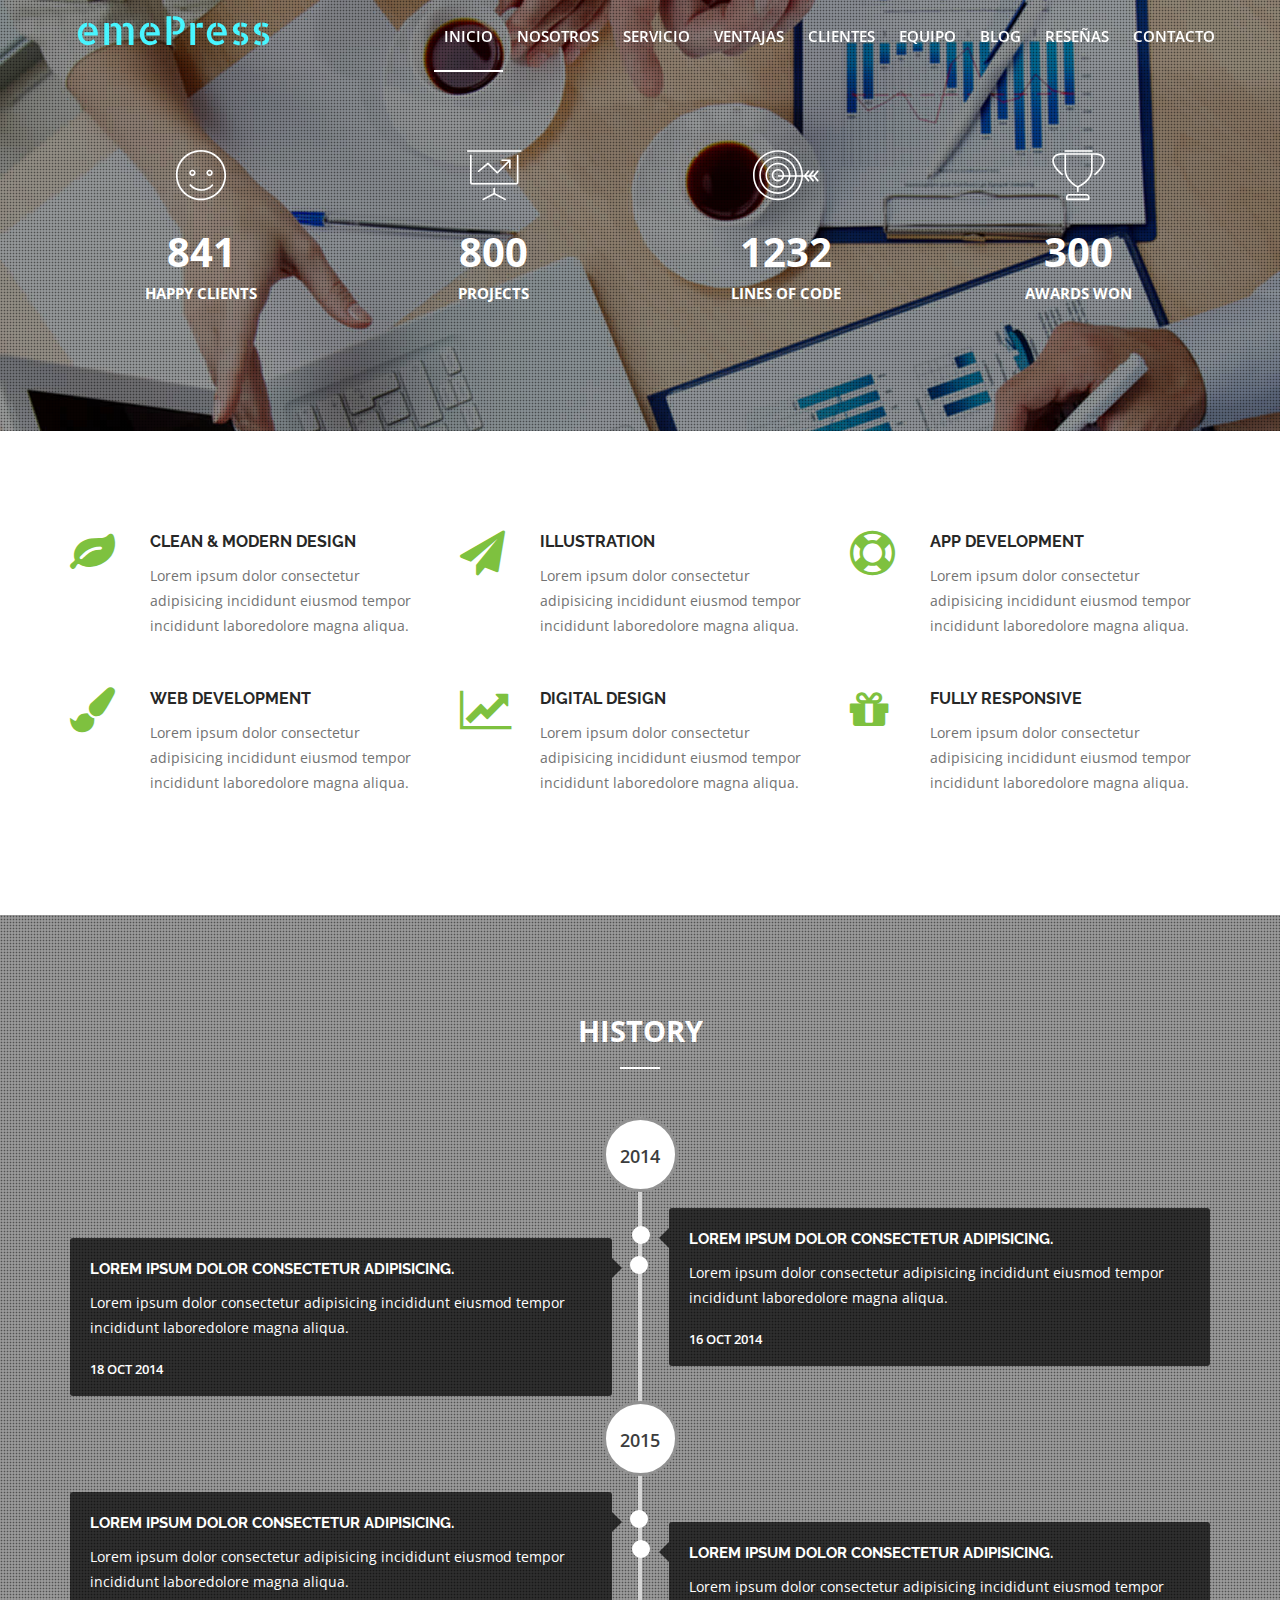
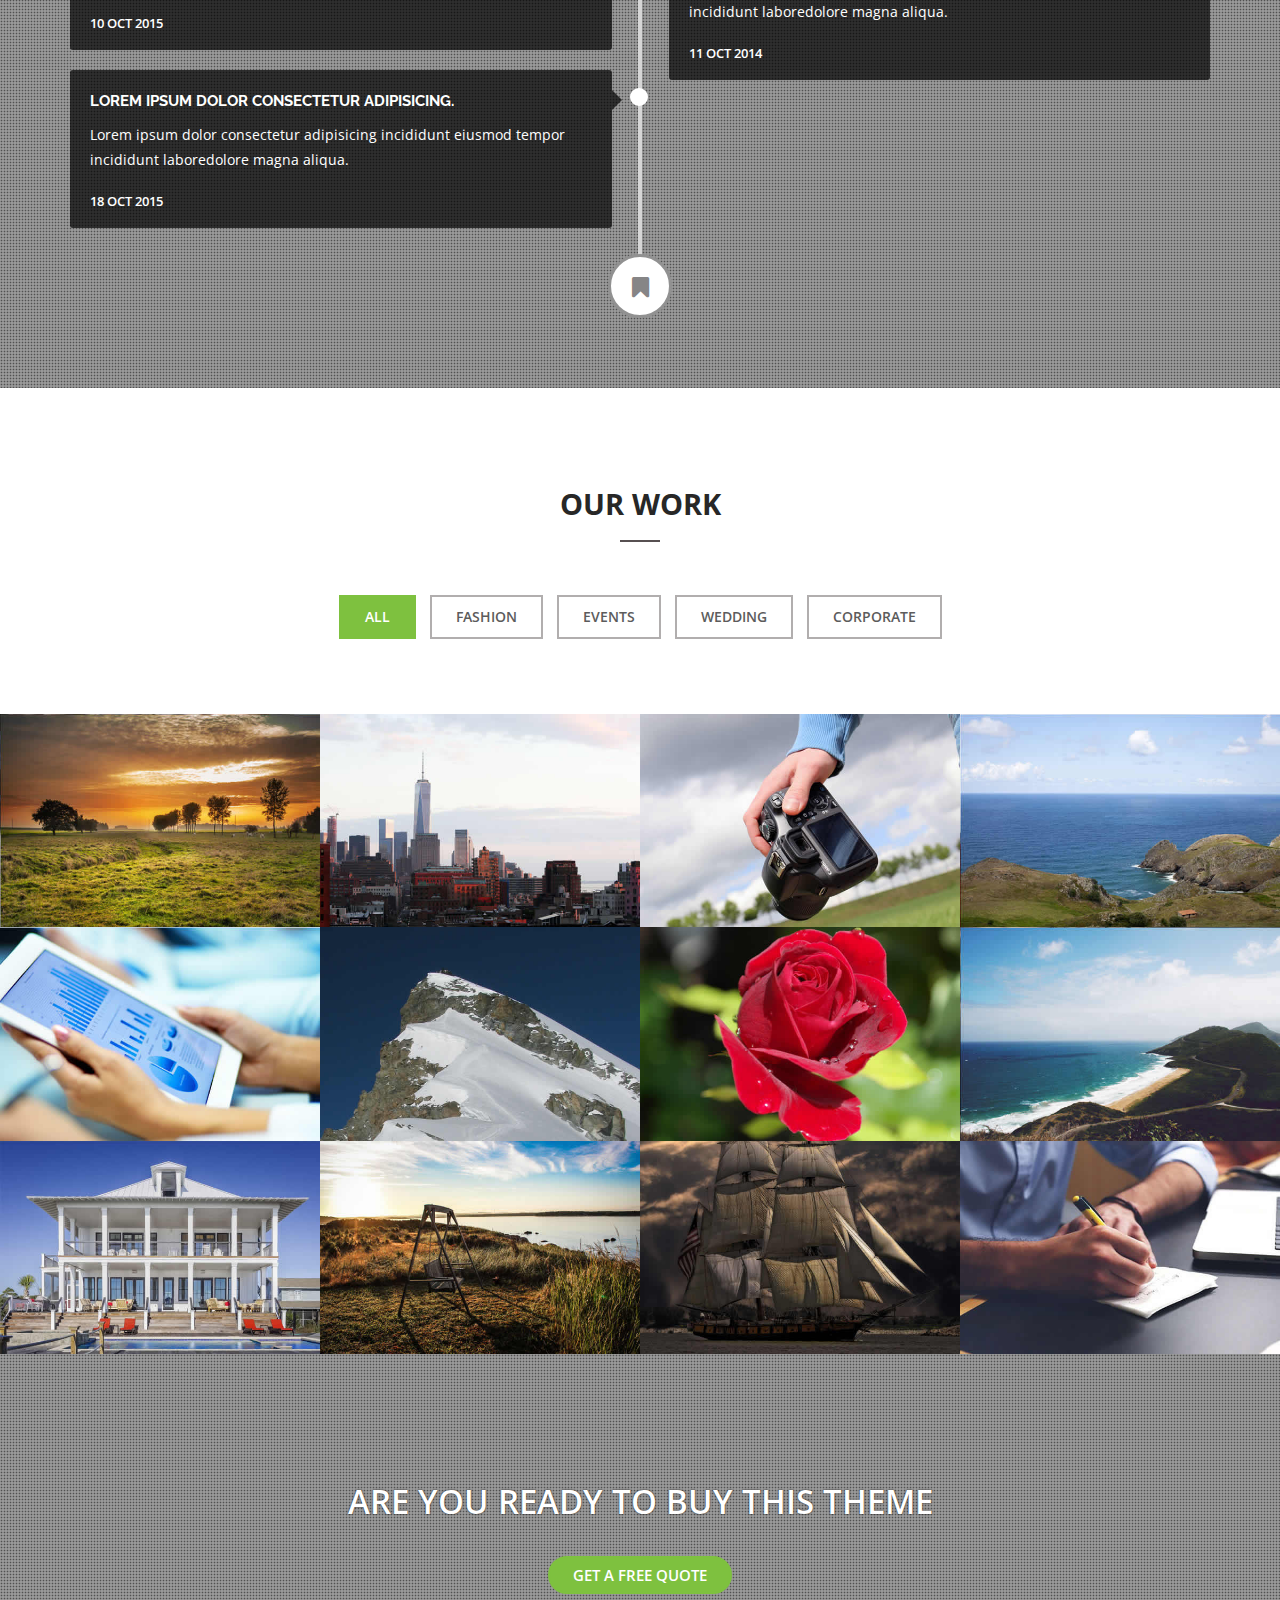
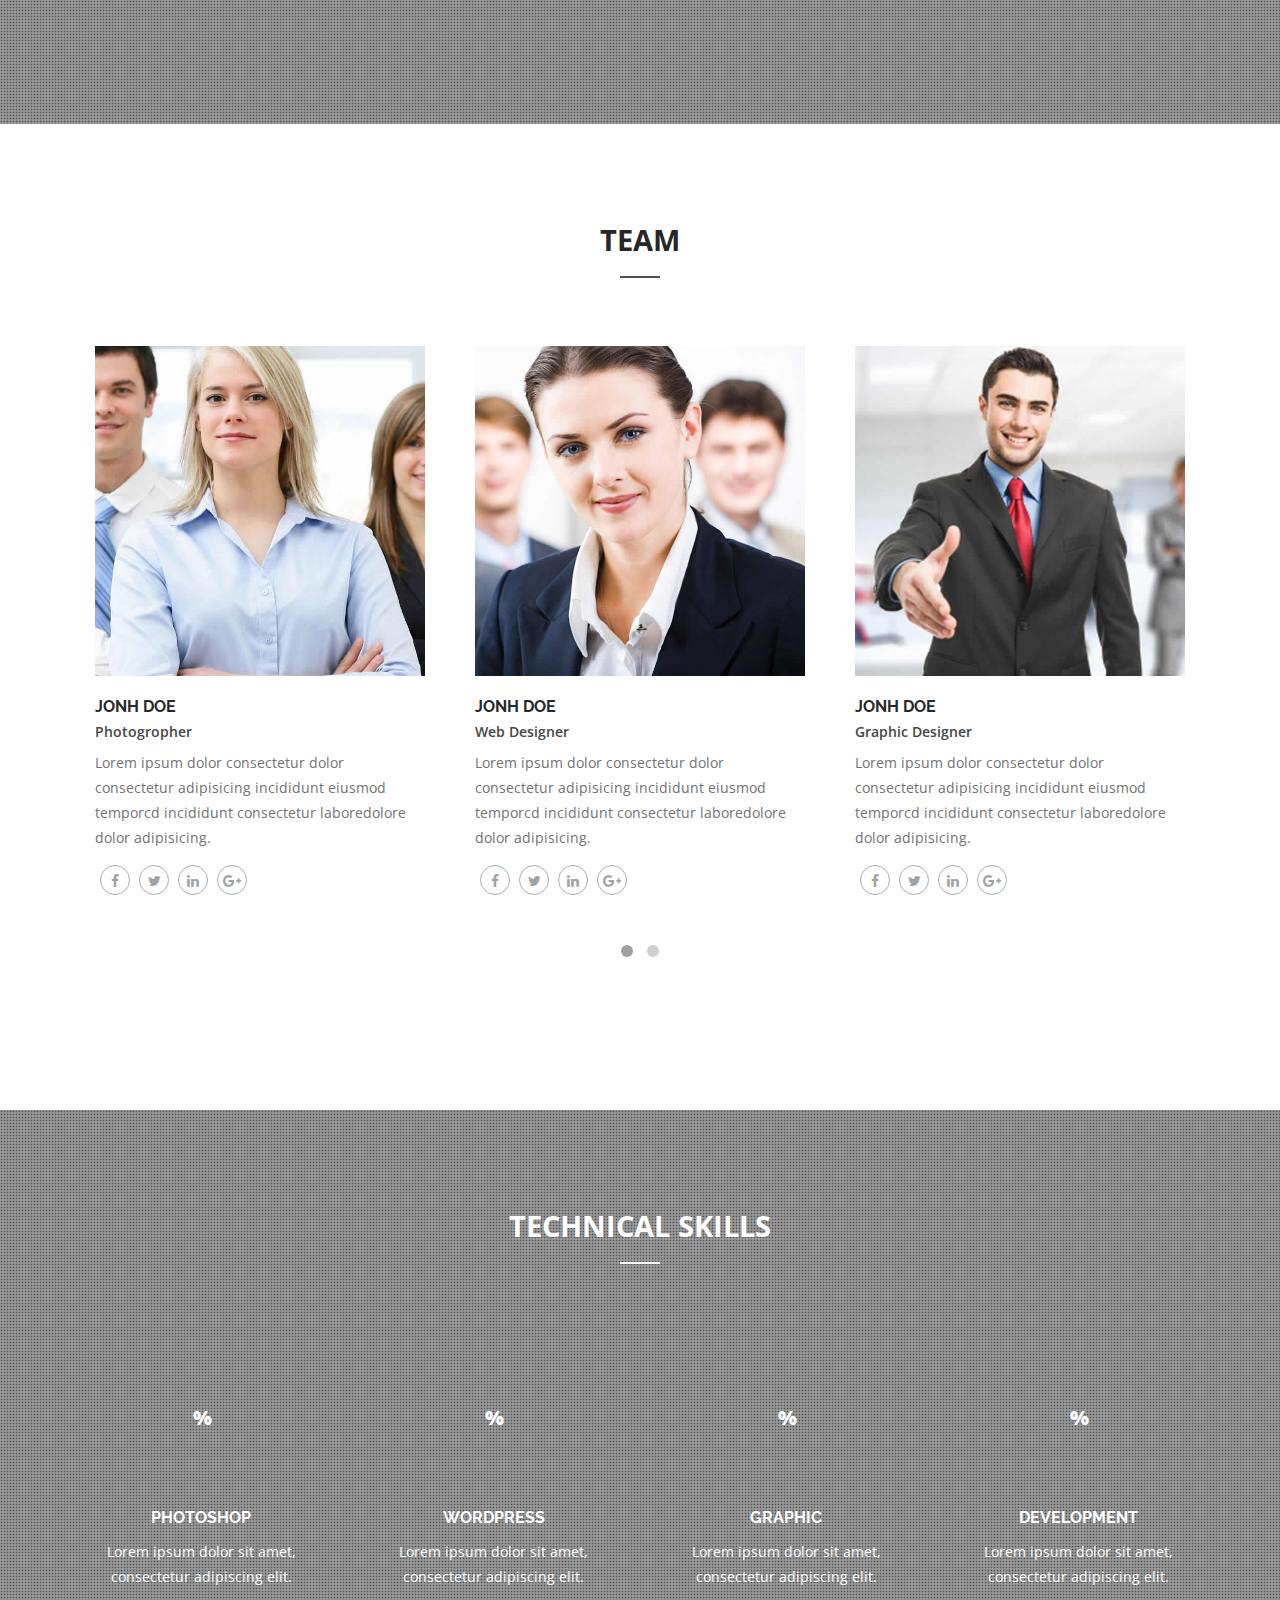
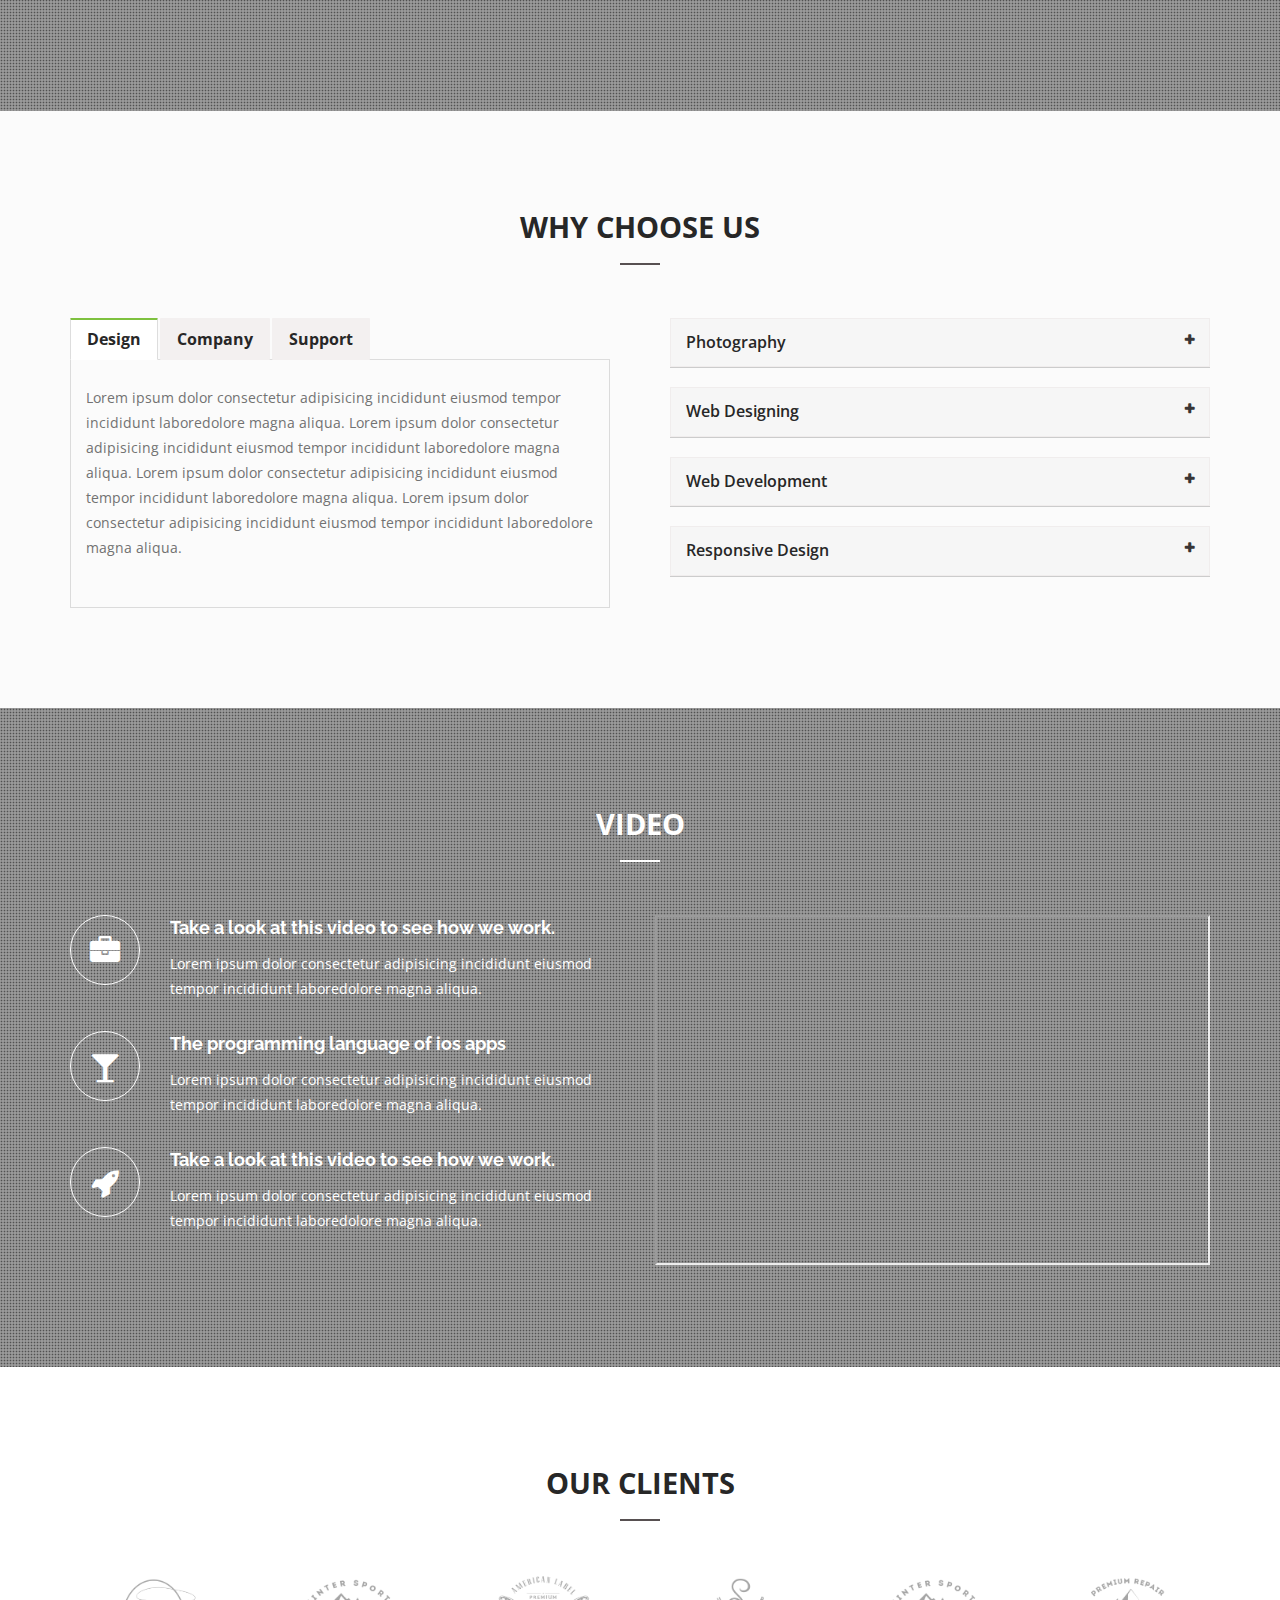
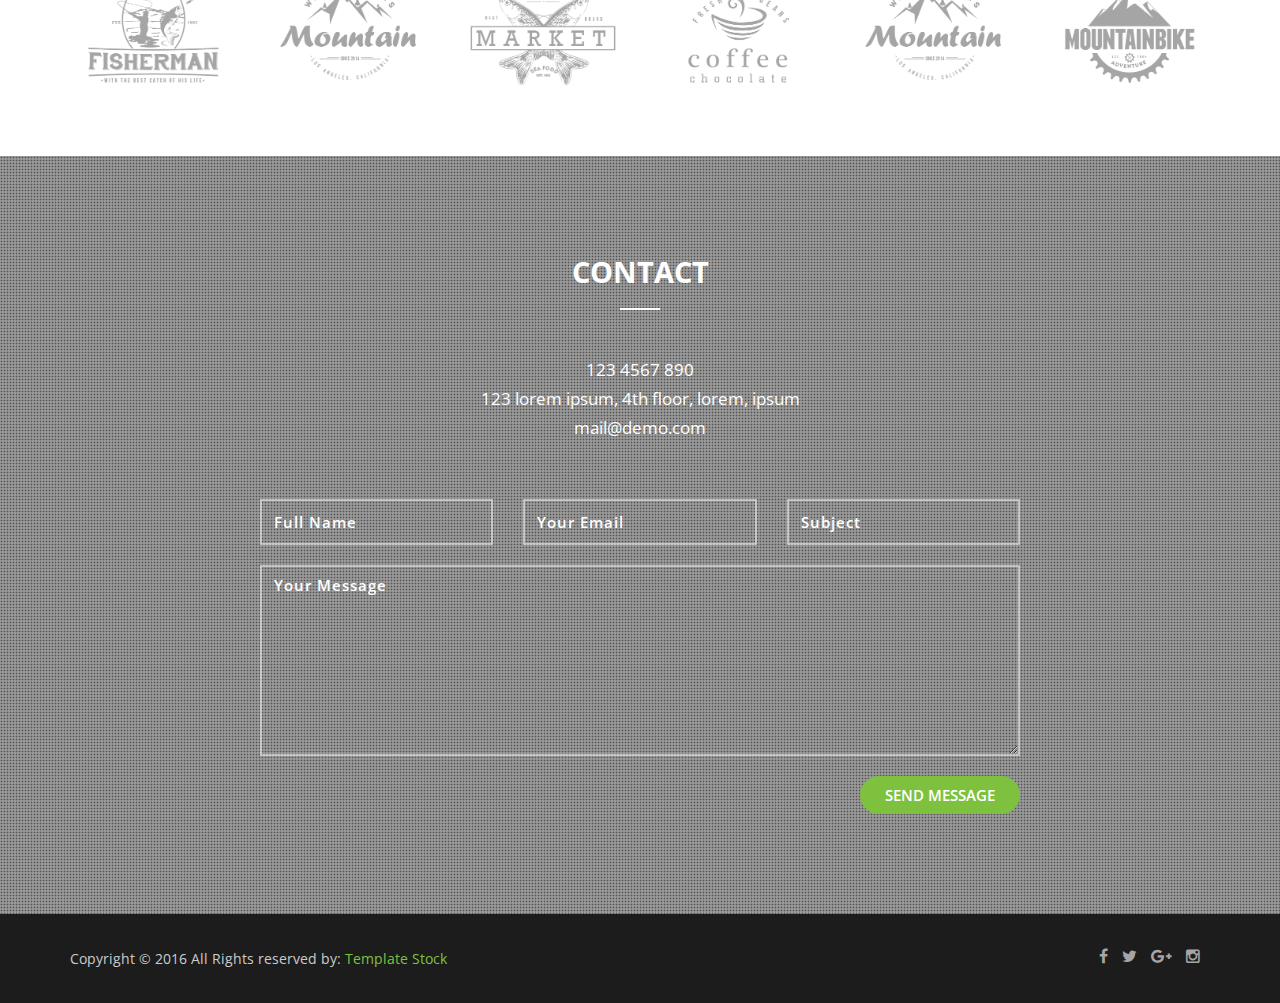
<file: web/sobre-emepress.html>
<!doctype html>
<html lang="es" class="no-js">

<head>
    <meta charset="utf-8">
    <title>emePress | Servicios de Desarrollo Web Integrado. Propociones de soluccion digitial para pequeñas y medianas
        empresas.</title>
    <meta name="author" content="emepress">
    <meta name="keywords" content="Desarrollo de paginas web. Desarrollo de sistemas web. SEO y Marketing">
    <meta name="description" content="">

    <!-- Mobile Specific Metas -->
    <meta name="viewport" content="width=device-width, initial-scale=1, maximum-scale=1">


    <!--styles -->
    <link href="css/bootstrap.min.css" rel="stylesheet">
    <link href="css/font-awesome.css" rel="stylesheet">
    <link href="js/owl-carousel/owl.carousel.css" rel="stylesheet">
    <link href="js/owl-carousel/owl.theme.css" rel="stylesheet">
    <link href="js/owl-carousel/owl.transitions.css" rel="stylesheet">
    <link href="css/magnific-popup.css" rel="stylesheet">
    <link rel="stylesheet" type="text/css" href="css/animate.css" />
    <link rel="stylesheet" href="css/etlinefont.css">
    <link href="css/style.css" type="text/css" rel="stylesheet" />

    <link href="https://fonts.googleapis.com/css?family=Allerta Stencil" rel="stylesheet">

<body data-spy="scroll" data-target="#main-menu">


    <!--Start Page loader -->
    <div id="pageloader d-none">
        <div class="loader">
        </div>
    </div>
    <!--End Page loader -->


    <!--Start Navigation-->
    <header id="header">
        <div class="container">
            <div class="row">
                <div class="col-sm-12">
                    <button type="button" class="navbar-toggle collapsed" data-toggle="collapse"
                        data-target="#main-menu">
                        <span class="sr-only"></span>
                        <span class="fa fa-bars"></span>
                        <span class="icon-bar"></span>
                        <span class="icon-bar"></span>
                    </button>
                    <!--Start Logo -->
                    <div class="logo-nav">
                        <a href="index.html" class="font-ep" style="    
						    color: #48f5ff !important;
                            border-radius: 50px;
                            padding: 0px 5px; font-size: 40px;">
                            emePress

                        </a>
                    </div>

                    <!--End Logo -->
                    <div class="clear-toggle"></div>
                    <div id="main-menu" class="collapse scroll navbar-right">
                        <ul class="nav">

                            <li class="active"> <a href="#home">Inicio</a> </li>

                            <li> <a href="#about">Nosotros</a> </li>

                            <li> <a href="#services">Servicio</a> </li>

                            <li> <a href="#history">Ventajas</a> </li>

                            <li> <a href="#works">Clientes</a> </li>

                            <li> <a href="#team">Equipo</a> </li>


                            <li> <a href="#blog">Blog</a></li>

                            <li> <a href="#testimonials">Reseñas</a></li>

                            <li> <a href="#contact">Contacto</a> </li>

                        </ul>
                    </div><!-- end main-menu -->
                </div>
            </div>
        </div>
    </header>
    <!--End Navigation-->






    <!-- Start Facts-->
    <section id="facts" class="section parallax">
        <div class="overlay"></div>
        <div class="container">
            <div class="row">

                <!-- Start Item-->
                <div class="col-md-3 col-sm-6 facts-box margin-bottom-30">
                    <span><i class="icon-happy"></i></span>
                    <h3>841</h3>
                    <span>Happy Clients</span>
                </div>
                <!-- End Item-->

                <!-- Start Item-->
                <div class="col-md-3 col-sm-6 facts-box margin-bottom-30">
                    <span><i class="icon-presentation"></i></span>
                    <h3>800</h3>
                    <span>Projects</span>
                </div>
                <!-- End Item-->

                <!-- Start Item-->
                <div class="col-md-3 col-sm-6 facts-box margin-bottom-30">
                    <span><i class="icon-target"></i></span>
                    <h3>1232</h3>
                    <span>Lines of Code</span>
                </div>
                <!-- End Item-->

                <!-- Start Item-->
                <div class="col-md-3 col-sm-6 facts-box margin-bottom-30">
                    <span><i class="icon-trophy"></i></span>
                    <h3>300</h3>
                    <span>Awards Won</span>
                </div>
                <!-- End Item-->

            </div> <!-- /.row -->
        </div> <!-- /.container -->
    </section>
    <!--End Facts-->

    <!--Start Features-->
    <section id="about" class="section">
        <div class="container">
            <div class="row">

                <!-- Features Icon-->
                <div class="col-md-4">
                    <div class="features-icon-box">

                        <div class="features-icon">
                            <i class="fa fa-leaf"></i>
                        </div>

                        <div class="features-info">
                            <h4>Clean & Modern Design</h4>
                            <p>Lorem ipsum dolor consectetur adipisicing incididunt eiusmod tempor incididunt
                                laboredolore magna aliqua.</p>
                        </div>
                    </div>
                </div>

                <!-- Features Icon-->
                <div class="col-md-4">
                    <div class="features-icon-box">

                        <div class="features-icon">
                            <i class="fa fa-paper-plane"></i>
                        </div>

                        <div class="features-info">
                            <h4>Illustration</h4>
                            <p>Lorem ipsum dolor consectetur adipisicing incididunt eiusmod tempor incididunt
                                laboredolore magna aliqua.</p>
                        </div>
                    </div>
                </div>

                <!-- Features Icon-->
                <div class="col-md-4">
                    <div class="features-icon-box">

                        <div class="features-icon">
                            <i class="fa fa-life-saver"></i>
                        </div>

                        <div class="features-info">
                            <h4>App Development</h4>
                            <p>Lorem ipsum dolor consectetur adipisicing incididunt eiusmod tempor incididunt
                                laboredolore magna aliqua.</p>
                        </div>
                    </div>
                </div>

                <!-- Features Icon-->
                <div class="col-md-4">
                    <div class="features-icon-box">

                        <div class="features-icon">
                            <i class="fa fa-paint-brush"></i>
                        </div>

                        <div class="features-info">
                            <h4>Web Development</h4>
                            <p>Lorem ipsum dolor consectetur adipisicing incididunt eiusmod tempor incididunt
                                laboredolore magna aliqua.</p>
                        </div>
                    </div>
                </div>

                <!-- Features Icon-->
                <div class="col-md-4">
                    <div class="features-icon-box">

                        <div class="features-icon">
                            <i class="fa fa-line-chart"></i>
                        </div>

                        <div class="features-info">
                            <h4>Digital Design</h4>
                            <p>Lorem ipsum dolor consectetur adipisicing incididunt eiusmod tempor incididunt
                                laboredolore magna aliqua.</p>
                        </div>
                    </div>
                </div>

                <!-- Features Icon-->
                <div class="col-md-4">
                    <div class="features-icon-box">

                        <div class="features-icon">
                            <i class="fa fa-gift"></i>
                        </div>

                        <div class="features-info">
                            <h4>Fully Responsive</h4>
                            <p>Lorem ipsum dolor consectetur adipisicing incididunt eiusmod tempor incididunt
                                laboredolore magna aliqua.</p>
                        </div>
                    </div>
                </div>


            </div> <!-- /.row-->
        </div> <!-- /.container-->
    </section>
    <!--End Features-->

  

    <!--Start History-->
    <section id="history" class="section parallax">
        <div class="overlay"></div>
        <div class="container">

            <div class="title-box text-center white">
                <h2 class="title">History</h2>
            </div>

            <!-- History Timeline -->
            <ul class="timeline list-unstyled">

                <li class="year">2014</li>

                <!--History Item -->
                <li class="timeline-item">
                    <h4>Lorem ipsum dolor consectetur adipisicing.</h4>
                    <p>Lorem ipsum dolor consectetur adipisicing incididunt eiusmod tempor incididunt laboredolore magna
                        aliqua.</p>
                    <span> 16 OCT 2014</span>
                </li>
                <!-- End Item -->

                <!--History Item -->
                <li class="timeline-item">
                    <h4>Lorem ipsum dolor consectetur adipisicing.</h4>
                    <p>Lorem ipsum dolor consectetur adipisicing incididunt eiusmod tempor incididunt laboredolore magna
                        aliqua.</p>
                    <span> 18 OCT 2014</span>
                </li>
                <!-- End Item -->

                <!-- History Year -->
                <li class="year">2015</li>


                <!--History Item -->
                <li class="timeline-item">
                    <h4>Lorem ipsum dolor consectetur adipisicing.</h4>
                    <p>Lorem ipsum dolor consectetur adipisicing incididunt eiusmod tempor incididunt laboredolore magna
                        aliqua.</p>
                    <span> 10 OCT 2015</span>
                </li>
                <!-- End Item -->

                <!--History Item -->
                <li class="timeline-item">
                    <h4>Lorem ipsum dolor consectetur adipisicing.</h4>
                    <p>Lorem ipsum dolor consectetur adipisicing incididunt eiusmod tempor incididunt laboredolore magna
                        aliqua.</p>
                    <span> 11 OCT 2014</span>
                </li>
                <!-- End Item -->

                <!--History Item -->
                <li class="timeline-item">
                    <h4>Lorem ipsum dolor consectetur adipisicing.</h4>
                    <p>Lorem ipsum dolor consectetur adipisicing incididunt eiusmod tempor incididunt laboredolore magna
                        aliqua.</p>
                    <span> 18 OCT 2015</span>
                </li>
                <!-- End Item -->

                <li class="clear"></li>

                <li class="end-icon fa fa-bookmark"></li>
            </ul>
            <!-- End History Timeline -->

        </div> <!--/.container-->
    </section>
    <!--End History-->


    <!--Start portfolio-->
    <section id="works" class="section">
        <!-- Filtering -->
        <div class="title-box text-center">
            <h2 class="title">Our Work</h2>
        </div>


        <div class=" col-md-12 text-center">
            <!-- Filtering -->
            <ul class="filtering">
                <li class="filter" data-filter="all">All</li>
                <li class="filter" data-filter="fashion">Fashion</li>
                <li class="filter" data-filter="event">Events</li>
                <li class="filter" data-filter="wedding">Wedding</li>
                <li class="filter" data-filter="corporate">Corporate</li>
            </ul>
        </div>

        <div class="work-main">
            <!-- Work Grid -->
            <ul class="work-grid">
                <!-- Work Item -->
                <li class="work-item thumnail-img mix corporate">
                    <div class="work-image">
                        <img src="images/works/img1.jpg" alt="thumbnail">

                        <!--Hover link-->
                        <div class="hover-link">
                            <a href="single-work.html">
                                <i class="fa fa-link"></i>
                            </a>

                            <a href="images/works/img1.jpg" class="popup-image">
                                <i class="fa fa-plus"></i>
                            </a>
                        </div>
                        <!--End link-->

                        <!--Hover Caption-->
                        <div class="work-caption">
                            <h4>Project Title</h4>
                            <p>Photography</p>
                        </div>
                        <!--End Caption-->

                    </div> <!-- /.work-image-->
                </li>
                <!--End Work Item -->

                <!-- Work Item -->
                <li class="work-item thumnail-img mix fashion wedding">
                    <div class="work-image">
                        <img src="images/works/img2.jpg" alt="thumbnail">

                        <!--Hover link-->
                        <div class="hover-link">
                            <a href="single-work.html">
                                <i class="fa fa-link"></i>
                            </a>

                            <a href="images/works/img2.jpg" class="popup-image">
                                <i class="fa fa-plus"></i>
                            </a>
                        </div>
                        <!--End link-->

                        <!--Hover Caption-->
                        <div class="work-caption">
                            <h4>Project Title</h4>
                            <p>Photography</p>
                        </div>
                        <!--End Caption-->

                    </div> <!-- /.work-image-->
                </li>
                <!--End Work Item -->

                <!-- Work Item -->
                <li class="work-item thumnail-img mix corporate">
                    <div class="work-image">
                        <img src="images/works/img3.jpg" alt="thumbnail">

                        <!--Hover link-->
                        <div class="hover-link">
                            <a href="single-work.html">
                                <i class="fa fa-link"></i>
                            </a>

                            <a href="images/works/img3.jpg" class="popup-image">
                                <i class="fa fa-plus"></i>
                            </a>
                        </div>
                        <!--End link-->

                        <!--Hover Caption-->
                        <div class="work-caption">
                            <h4>Project Title</h4>
                            <p>Photography</p>
                        </div>
                        <!--End Caption-->

                    </div> <!-- /.work-image-->
                </li>
                <!--End Work Item -->

                <!-- Work Item -->
                <li class="work-item thumnail-img mix corporate">
                    <div class="work-image">
                        <img src="images/works/img4.jpg" alt="thumbnail">

                        <!--Hover link-->
                        <div class="hover-link">
                            <a href="single-work.html">
                                <i class="fa fa-link"></i>
                            </a>

                            <a href="images/works/img4.jpg" class="popup-image">
                                <i class="fa fa-plus"></i>
                            </a>
                        </div>
                        <!--End link-->

                        <!--Hover Caption-->
                        <div class="work-caption">
                            <h4>Project Title</h4>
                            <p>Photography</p>
                        </div>
                        <!--End Caption-->

                    </div> <!-- /.work-image-->
                </li>
                <!--End Work Item -->

                <!-- Work Item -->
                <li class="work-item thumnail-img mix fashion wedding">
                    <div class="work-image">
                        <img src="images/works/img5.jpg" alt="thumbnail">

                        <!--Hover link-->
                        <div class="hover-link">
                            <a href="single-work.html">
                                <i class="fa fa-link"></i>
                            </a>

                            <a href="images/works/img5.jpg" class="popup-image">
                                <i class="fa fa-plus"></i>
                            </a>
                        </div>
                        <!--End link-->

                        <!--Hover Caption-->
                        <div class="work-caption">
                            <h4>Project Title</h4>
                            <p>Photography</p>
                        </div>
                        <!--End Caption-->

                    </div> <!-- /.work-image-->
                </li>
                <!--End Work Item -->

                <!-- Work Item -->
                <li class="work-item thumnail-img mix event wedding">
                    <div class="work-image">
                        <img src="images/works/img6.jpg" alt="thumbnail">

                        <!--Hover link-->
                        <div class="hover-link">
                            <a href="single-work.html">
                                <i class="fa fa-link"></i>
                            </a>

                            <a href="images/works/img6.jpg" class="popup-image">
                                <i class="fa fa-plus"></i>
                            </a>
                        </div>
                        <!--End link-->

                        <!--Hover Caption-->
                        <div class="work-caption">
                            <h4>Project Title</h4>
                            <p>Photography</p>
                        </div>
                        <!--End Caption-->

                    </div> <!-- /.work-image-->
                </li>
                <!--End Work Item -->

                <!-- Work Item -->
                <li class="work-item thumnail-img mix event">
                    <div class="work-image">
                        <img src="images/works/img7.jpg" alt="thumbnail">

                        <!--Hover link-->
                        <div class="hover-link">
                            <a href="single-work.html">
                                <i class="fa fa-link"></i>
                            </a>

                            <a href="images/works/img7.jpg" class="popup-image">
                                <i class="fa fa-plus"></i>
                            </a>
                        </div>
                        <!--End link-->

                        <!--Hover Caption-->
                        <div class="work-caption">
                            <h4>Project Title</h4>
                            <p>Photography</p>
                        </div>
                        <!--End Caption-->

                    </div> <!-- /.work-image-->
                </li>
                <!--End Work Item -->

                <!-- Work Item -->
                <li class="work-item thumnail-img mix corporate">
                    <div class="work-image">
                        <img src="images/works/img8.jpg" alt="thumbnail">

                        <!--Hover link-->
                        <div class="hover-link">
                            <a href="single-work.html">
                                <i class="fa fa-link"></i>
                            </a>

                            <a href="images/works/img8.jpg" class="popup-image">
                                <i class="fa fa-plus"></i>
                            </a>
                        </div>
                        <!--End link-->

                        <!--Hover Caption-->
                        <div class="work-caption">
                            <h4>Project Title</h4>
                            <p>Photography</p>
                        </div>
                        <!--End Caption-->

                    </div> <!-- /.work-image-->
                </li>
                <!--End Work Item -->

                <!-- Work Item -->
                <li class="work-item thumnail-img mix event">
                    <div class="work-image">
                        <img src="images/works/img9.jpg" alt="thumbnail">

                        <!--Hover link-->
                        <div class="hover-link">
                            <a href="single-work.html">
                                <i class="fa fa-link"></i>
                            </a>

                            <a href="images/works/img9.jpg" class="popup-image">
                                <i class="fa fa-plus"></i>
                            </a>
                        </div>
                        <!--End link-->

                        <!--Hover Caption-->
                        <div class="work-caption">
                            <h4>Project Title</h4>
                            <p>Photography</p>
                        </div>
                        <!--End Caption-->

                    </div> <!-- /.work-image-->
                </li>
                <!--End Work Item -->

                <!-- Work Item -->
                <li class="work-item thumnail-img mix wedding">
                    <div class="work-image">
                        <img src="images/works/img10.jpg" alt="thumbnail">

                        <!--Hover link-->
                        <div class="hover-link">
                            <a href="single-work.html">
                                <i class="fa fa-link"></i>
                            </a>

                            <a href="images/works/img10.jpg" class="popup-image">
                                <i class="fa fa-plus"></i>
                            </a>
                        </div>
                        <!--End link-->

                        <!--Hover Caption-->
                        <div class="work-caption">
                            <h4>Project Title</h4>
                            <p>Photography</p>
                        </div>
                        <!--End Caption-->

                    </div> <!-- /.work-image-->
                </li>
                <!--End Work Item -->

                <!-- Work Item -->
                <li class="work-item thumnail-img mix fashion">
                    <div class="work-image">
                        <img src="images/works/img11.jpg" alt="thumbnail">

                        <!--Hover link-->
                        <div class="hover-link">
                            <a href="single-work.html">
                                <i class="fa fa-link"></i>
                            </a>

                            <a href="images/works/img11.jpg" class="popup-image">
                                <i class="fa fa-plus"></i>
                            </a>
                        </div>
                        <!--End link-->

                        <!--Hover Caption-->
                        <div class="work-caption">
                            <h4>Project Title</h4>
                            <p>Photography</p>
                        </div>
                        <!--End Caption-->

                    </div> <!-- /.work-image-->
                </li>
                <!--End Work Item -->

                <!-- Work Item -->
                <li class="work-item thumnail-img mix corporate">
                    <div class="work-image">
                        <img src="images/works/img12.jpg" alt="thumbnail">

                        <!--Hover link-->
                        <div class="hover-link">
                            <a href="single-work.html">
                                <i class="fa fa-link"></i>
                            </a>

                            <a href="images/works/img12.jpg" class="popup-image">
                                <i class="fa fa-plus"></i>
                            </a>
                        </div>
                        <!--End link-->

                        <!--Hover Caption-->
                        <div class="work-caption">
                            <h4>Project Title</h4>
                            <p>Photography</p>
                        </div>
                        <!--End Caption-->

                    </div> <!-- /.work-image-->
                </li>
                <!--End Work Item -->
            </ul>

        </div>
    </section>
    <!--End portfolio-->


    <!--Start Call To Action-->
    <section id="cta" class="parallax">
        <div class="overlay"></div>
        <div class="container">
            <div class="row text-center">
                <h2>Are you ready to buy this theme</h2>
                <a href="#" class="btn btn-green">GET A FREE QUOTE</a>
            </div>
        </div>
    </section>
    <!--End Call To Action-->



    <!--Start Team-->
    <section id="team" class="section">
        <div class="container">
            <div class="row">

                <div class="title-box text-center">
                    <h2 class="title">Team</h2>
                </div>

            </div>

            <!-- Team -->
            <div class="team-items team-carousel">
                <!-- Team Member #1 -->
                <div class="item">
                    <img src="images/team/team1.jpg" alt="" />
                    <h4>Jonh Doe</h4>
                    <h5>Photogropher</h5>
                    <p>Lorem ipsum dolor consectetur dolor consectetur adipisicing incididunt eiusmod temporcd
                        incididunt consectetur laboredolore dolor adipisicing. </p>

                    <div class="socials">
                        <ul>
                            <li><a class="facebook" href="#"><i class="fa fa-facebook"></i></a></li>
                            <li><a class="twitter" href="#"><i class="fa fa-twitter"></i></a></li>
                            <li><a class="linkedin" href="#"><i class="fa fa-linkedin"></i></a></li>
                            <li><a class="google-plus" href="#"><i class="fa fa-google-plus"></i></a></li>
                        </ul>
                    </div>
                </div>
                <!-- End Member -->

                <!-- Team Member #2 -->
                <div class="item">
                    <img src="images/team/team2.jpg" alt="" />
                    <h4>Jonh Doe</h4>
                    <h5>Web Designer</h5>
                    <p>Lorem ipsum dolor consectetur dolor consectetur adipisicing incididunt eiusmod temporcd
                        incididunt consectetur laboredolore dolor adipisicing. </p>

                    <div class="socials">
                        <ul>
                            <li><a class="facebook" href="#"><i class="fa fa-facebook"></i></a></li>
                            <li><a class="twitter" href="#"><i class="fa fa-twitter"></i></a></li>
                            <li><a class="linkedin" href="#"><i class="fa fa-linkedin"></i></a></li>
                            <li><a class="google-plus" href="#"><i class="fa fa-google-plus"></i></a></li>
                        </ul>
                    </div>
                </div>
                <!-- End Member -->

                <!-- Team Member #3 -->
                <div class="item">
                    <img src="images/team/team3.jpg" alt="" />
                    <h4>Jonh Doe</h4>
                    <h5>Graphic Designer</h5>
                    <p>Lorem ipsum dolor consectetur dolor consectetur adipisicing incididunt eiusmod temporcd
                        incididunt consectetur laboredolore dolor adipisicing. </p>

                    <div class="socials">
                        <ul>
                            <li><a class="facebook" href="#"><i class="fa fa-facebook"></i></a></li>
                            <li><a class="twitter" href="#"><i class="fa fa-twitter"></i></a></li>
                            <li><a class="linkedin" href="#"><i class="fa fa-linkedin"></i></a></li>
                            <li><a class="google-plus" href="#"><i class="fa fa-google-plus"></i></a></li>
                        </ul>
                    </div>
                </div>
                <!-- End Member -->

                <!-- Team Member #4 -->
                <div class="item">
                    <img src="images/team/team4.jpg" alt="" />
                    <h4>Jonh Doe</h4>
                    <h5>Photogropher</h5>
                    <p>Lorem ipsum dolor consectetur dolor consectetur adipisicing incididunt eiusmod temporcd
                        incididunt consectetur laboredolore dolor adipisicing. </p>

                    <div class="socials">
                        <ul>
                            <li><a class="facebook" href="#"><i class="fa fa-facebook"></i></a></li>
                            <li><a class="twitter" href="#"><i class="fa fa-twitter"></i></a></li>
                            <li><a class="linkedin" href="#"><i class="fa fa-linkedin"></i></a></li>
                            <li><a class="google-plus" href="#"><i class="fa fa-google-plus"></i></a></li>
                        </ul>
                    </div>
                </div>
                <!-- End Member -->

                <!-- Team Member #5 -->
                <div class="item">
                    <img src="images/team/team1.jpg" alt="" />
                    <h4>Jonh Doe</h4>
                    <h5>Graphic Designer</h5>
                    <p>Lorem ipsum dolor consectetur dolor consectetur adipisicing incididunt eiusmod temporcd
                        incididunt consectetur laboredolore dolor adipisicing. </p>

                    <div class="socials">
                        <ul>
                            <li><a class="facebook" href="#"><i class="fa fa-facebook"></i></a></li>
                            <li><a class="twitter" href="#"><i class="fa fa-twitter"></i></a></li>
                            <li><a class="linkedin" href="#"><i class="fa fa-linkedin"></i></a></li>
                            <li><a class="google-plus" href="#"><i class="fa fa-google-plus"></i></a></li>
                        </ul>
                    </div>
                </div>
                <!-- End Member -->

                <!-- Team Member #6 -->
                <div class="item">
                    <img src="images/team/team2.jpg" alt="" />
                    <h4>Jonh Doe</h4>
                    <h5>Web Designer</h5>
                    <p>Lorem ipsum dolor consectetur dolor consectetur adipisicing incididunt eiusmod temporcd
                        incididunt consectetur laboredolore dolor adipisicing. </p>

                    <div class="socials">
                        <ul>
                            <li><a class="facebook" href="#"><i class="fa fa-facebook"></i></a></li>
                            <li><a class="twitter" href="#"><i class="fa fa-twitter"></i></a></li>
                            <li><a class="linkedin" href="#"><i class="fa fa-linkedin"></i></a></li>
                            <li><a class="google-plus" href="#"><i class="fa fa-google-plus"></i></a></li>
                        </ul>
                    </div>
                </div>
                <!-- End Member -->
            </div>
            <!-- End Team -->
        </div>
        <!-- End Content -->
    </section>
    <!--End Team-->


    <!--Start Skills-->
    <section id="skills" class="section parallax">
        <div class="overlay"></div>
        <div class="container">
            <div class="row">

                <div class="title-box text-center white">
                    <h2 class="title">Technical Skills</h2>
                </div>

                <!--Skill #1-->
                <div class="col-sm-3 col-md-3 col-lg-3 pie-chart-main">
                    <span class="pie-chart " data-percent="87">
                        <span class="percent"></span>
                    </span>
                    <h4>Photoshop</h4>
                    <p>Lorem ipsum dolor sit amet, consectetur adipiscing elit.</p>
                </div>

                <!--Skill #2-->
                <div class="col-sm-3 col-md-3 col-lg-3 pie-chart-main">
                    <span class="pie-chart" data-percent="75">
                        <span class="percent"></span>
                    </span>
                    <h4>Wordpress</h4>
                    <p>Lorem ipsum dolor sit amet, consectetur adipiscing elit.</p>
                </div>

                <!--Skill #3-->
                <div class="col-sm-3 col-md-3 col-lg-3 pie-chart-main">
                    <span class="pie-chart " data-percent="60">
                        <span class="percent"></span>
                    </span>
                    <h4>Graphic</h4>
                    <p>Lorem ipsum dolor sit amet, consectetur adipiscing elit.</p>
                </div>

                <!--Skill #4-->
                <div class="col-sm-3 col-md-3 col-lg-3 pie-chart-main">
                    <span class="pie-chart" data-percent="95">
                        <span class="percent"></span>
                    </span>
                    <h4>Development</h4>
                    <p>Lorem ipsum dolor sit amet, consectetur adipiscing elit.</p>
                </div>


            </div> <!-- /.row-->
        </div> <!-- /.container-->
    </section>
    <!--End Skills-->





    <!--Start Why Choose us-->
    <section id="why-choose" class="section">
        <div class="container">
            <div class="row">

                <div class="title-box text-center">
                    <h2 class="title">Why Choose us</h2>
                </div>

                <!--start tabs-->
                <div class="col-md-6">
                    <div class="tabs tabs-main">
                        <ul class="nav nav-tabs">
                            <li class="active"><a href="#one" data-toggle="tab">Design</a></li>
                            <li><a href="#two" data-toggle="tab">Company</a></li>
                            <li><a href="#three" data-toggle="tab">Support</a></li>
                        </ul>
                        <div class="tab-content">

                            <!--Start Tab Item #1 -->
                            <div class="tab-pane in active" id="one">
                                <p>
                                    Lorem ipsum dolor consectetur adipisicing incididunt eiusmod tempor incididunt
                                    laboredolore magna aliqua. Lorem ipsum dolor consectetur adipisicing incididunt
                                    eiusmod tempor incididunt laboredolore magna aliqua. Lorem ipsum dolor consectetur
                                    adipisicing incididunt eiusmod tempor incididunt laboredolore magna aliqua. Lorem
                                    ipsum dolor consectetur adipisicing incididunt eiusmod tempor incididunt
                                    laboredolore magna aliqua.
                                </p>
                            </div>
                            <!-- End Tab -->

                            <!--Start Tab Item #2 -->
                            <div class="tab-pane" id="two">
                                <p>
                                    Lorem ipsum dolor consectetur adipisicing incididunt eiusmod tempor incididunt
                                    laboredolore magna aliqua. Lorem ipsum dolor consectetur adipisicing incididunt
                                    eiusmod tempor incididunt laboredolore magna aliqua. Lorem ipsum dolor consectetur
                                    adipisicing incididunt eiusmod tempor incididunt laboredolore magna aliqua.
                                </p>
                            </div>
                            <!-- End Tab -->

                            <!--Start Tab Item #3 -->
                            <div class="tab-pane" id="three">
                                <p>
                                    Lorem ipsum dolor consectetur adipisicing incididunt eiusmod tempor incididunt
                                    laboredolore magna aliqua. Lorem ipsum dolor consectetur adipisicing incididunt
                                    eiusmod tempor incididunt laboredolore magna aliqua.
                                </p>
                            </div>
                            <!-- End Tab -->

                        </div>
                    </div>
                </div>
                <!-- End Tabs-->

                <!--Start Accordion-->
                <div class="col-md-6">
                    <div class="panel-group accordion-main" id="accordion">
                        <!--About accordion #1-->
                        <div class="panel">
                            <div class="panel-heading collapsed" data-toggle="collapse" data-parent="#accordion"
                                data-target="#collapseOne">
                                <h6 class="panel-title accordion-toggle">
                                    Photography
                                </h6>
                            </div>
                            <div id="collapseOne" class="panel-collapse collapse">
                                <div class="panel-body">
                                    <p>Lorem ipsum dolor sit amet, consectetur adipiscing elit. Proin non blandit nibh.
                                        Sed eget tortor tincidunt, auctor sem eget, mollis nisi. Pellentesque ipsum
                                        erat, facilisis ut venenatis eu, sodales vel dolor fusce diam ornare.
                                    </p>

                                </div>
                            </div>
                        </div>

                        <!--About accordion #2-->
                        <div class="panel">
                            <div class="panel-heading collapsed" data-toggle="collapse" data-parent="#accordion"
                                data-target="#collapseTwo">
                                <h6 class="panel-title accordion-toggle">
                                    Web Designing
                                </h6>
                            </div>
                            <div id="collapseTwo" class="panel-collapse collapse">
                                <div class="panel-body">
                                    <p>Lorem ipsum dolor sit amet, consectetur adipiscing elit. Proin non blandit nibh.
                                        Sed eget tortor tincidunt, auctor sem eget, mollis nisi. Pellentesque ipsum
                                        erat, facilisis ut venenatis eu, sodales vel dolor fusce diam ornare.
                                    </p>
                                </div>
                            </div>
                        </div>

                        <!--About accordion #3-->
                        <div class="panel">
                            <div class="panel-heading collapsed" data-toggle="collapse" data-parent="#accordion"
                                data-target="#collapseThree">
                                <h6 class="panel-title accordion-toggle">
                                    Web Development
                                </h6>
                            </div>
                            <div id="collapseThree" class="panel-collapse collapse">
                                <div class="panel-body">
                                    <p>Lorem ipsum dolor sit amet, consectetur adipiscing elit. Proin non blandit nibh.
                                        Sed eget tortor tincidunt, auctor sem eget, mollis nisi. Pellentesque ipsum
                                        erat, facilisis ut venenatis eu, sodales vel dolor fusce diam ornare.
                                    </p>

                                </div>
                            </div>
                        </div>

                        <!--About accordion #4-->
                        <div class="panel">
                            <div class="panel-heading collapsed" data-toggle="collapse" data-parent="#accordion"
                                data-target="#collapseFour">
                                <h6 class="panel-title accordion-toggle">
                                    Responsive Design
                                </h6>
                            </div>
                            <div id="collapseFour" class="panel-collapse collapse">
                                <div class="panel-body">
                                    <p>Lorem ipsum dolor sit amet, consectetur adipiscing elit. Proin non blandit nibh.
                                        Sed eget tortor tincidunt, auctor sem eget, mollis nisi. Pellentesque ipsum
                                        erat, facilisis ut venenatis eu, sodales vel dolor fusce diam ornare.
                                    </p>
                                </div>
                            </div>
                        </div>
                    </div>
                </div>
                <!--End Accordion-->

            </div> <!--/.row-->
        </div> <!--/.container-->
    </section>
    <!--End Why Choose us-->


    <!--Start video-->
    <section id="video" class="section parallax">
        <div class="overlay"></div>
        <div class="container">
            <div class="row">

                <div class="title-box text-center white">
                    <h2 class="title">Video</h2>
                </div>

                <div class="col-md-6">
                    <div class="video-caption-main">
                        <!--Video caption #1-->
                        <div class="video-caption">
                            <div class="video-icon">
                                <i class="fa fa-briefcase"></i>
                            </div>
                            <div class="video-caption-info">
                                <h4>Take a look at this video to see how we work.</h4>
                                <p>Lorem ipsum dolor consectetur adipisicing incididunt eiusmod tempor incididunt
                                    laboredolore magna aliqua.</p>
                            </div>
                        </div>

                        <!--Video caption #2-->
                        <div class="video-caption">
                            <div class="video-icon">
                                <i class="fa fa-glass"></i>
                            </div>
                            <div class="video-caption-info">
                                <h4>The programming language of ios apps</h4>
                                <p>Lorem ipsum dolor consectetur adipisicing incididunt eiusmod tempor incididunt
                                    laboredolore magna aliqua.</p>
                            </div>
                        </div>

                        <!--Video caption #3-->
                        <div class="video-caption">
                            <div class="video-icon">
                                <i class="fa fa-rocket "></i>
                            </div>
                            <div class="video-caption-info">
                                <h4>Take a look at this video to see how we work.</h4>
                                <p>Lorem ipsum dolor consectetur adipisicing incididunt eiusmod tempor incididunt
                                    laboredolore magna aliqua.</p>
                            </div>
                        </div>

                    </div>
                </div>
                <!-- End Video caption-->

                <div class="col-md-6">
                    <div class="play-video">
                        <iframe
                            src="http://player.vimeo.com/video/115919099?title=0&amp;byline=0&amp;portrait=0&amp;color=fff"
                            allowfullscreen></iframe>
                    </div>
                </div>

            </div> <!-- /.row-->
        </div> <!-- /.container-->
    </section>
    <!--End video-->


    <!-- Start blog-->
    <section id="blog" class="section" style="display: none;">
        <div class="container">
            <div class="row">

                <div class="title-box text-center">
                    <h2 class="title">Latest Blog</h2>
                </div>

                <!-- Start Blog item #1-->
                <div class="col-md-4">
                    <div class="blog-post">
                        <div class="post-media">
                            <img src="images/blog/blog1.jpg" alt="">
                        </div>
                        <div class="post-desc">
                            <h4>consectetur adipisicing Inventore</h4>
                            <h5>12 May, 2015 / 5 Comments</h5>
                            <p>Lorem ipsum dolor sit amet, consectetur adipisicing elit. Inventore, dolorum, fugiat,
                                eligendi magni quibusdam iure cupiditate ex voluptas unde</p>
                            <a href="blog.html" class="btn btn-gray-border">Read More</a>
                        </div>
                    </div>
                </div>

                <!-- Start Blog item #2-->
                <div class="col-md-4">
                    <div class="blog-post">
                        <div class="post-media">
                            <img src="images/blog/blog2.jpg" alt="">
                        </div>
                        <div class="post-desc">
                            <h4>consectetur adipisicing Inventore</h4>
                            <h5>12 May, 2015 / 3 Comments</h5>
                            <p>Lorem ipsum dolor sit amet, consectetur adipisicing elit. Inventore, dolorum, fugiat,
                                eligendi magni quibusdam iure cupiditate ex voluptas unde</p>
                            <a href="blog.html" class="btn btn-gray-border">Read More</a>
                        </div>
                    </div>
                </div>

                <!-- Start Blog item #3-->
                <div class="col-md-4">
                    <div class="blog-post">
                        <div class="post-media">
                            <img src="images/blog/blog3.jpg" alt="">
                        </div>
                        <div class="post-desc">
                            <h4>consectetur adipisicing Inventore</h4>
                            <h5>12 May, 2015 / 11 Comments</h5>
                            <p>Lorem ipsum dolor sit amet, consectetur adipisicing elit. Inventore, dolorum, fugiat,
                                eligendi magni quibusdam iure cupiditate ex voluptas unde</p>
                            <a href="blog.html" class="btn btn-gray-border">Read More</a>
                        </div>
                    </div>
                </div>

            </div> <!--/.row-->
        </div> <!--/.container-->
    </section>
    <!-- End blog-->




    <!--Start clients-->
    <section id="clients" class="section">
        <div class="container">
            <div class="row">

                <div class="title-box text-center">
                    <h2 class="title">Our Clients</h2>
                </div>

                <div class="clients-carousel">

                    <!-- Clients Logo Item-->
                    <div class="item">
                        <a href="#">
                            <figure>
                                <img src="images/clients-logo/client1.png" alt="" />
                            </figure>
                        </a>
                    </div>

                    <!-- Clients Logo Item-->
                    <div class="item">
                        <a href="#">
                            <figure>
                                <img src="images/clients-logo/client2.png" alt="" />
                            </figure>
                        </a>
                    </div>

                    <!-- Clients Logo Item-->
                    <div class="item">
                        <a href="#">
                            <figure>
                                <img src="images/clients-logo/client3.png" alt="" />
                            </figure>
                        </a>
                    </div>

                    <!-- Clients Logo Item-->
                    <div class="item">
                        <a href="#">
                            <figure>
                                <img src="images/clients-logo/client4.png" alt="" />
                            </figure>
                        </a>
                    </div>

                    <!-- Clients Logo Item-->
                    <div class="item">
                        <a href="#">
                            <figure>
                                <img src="images/clients-logo/client2.png" alt="" />
                            </figure>
                        </a>
                    </div>

                    <!-- Clients Logo Item-->
                    <div class="item">
                        <a href="#">
                            <figure>
                                <img src="images/clients-logo/client5.png" alt="" />
                            </figure>
                        </a>
                    </div>

                    <!-- Clients Logo Item-->
                    <div class="item">
                        <a href="#">
                            <figure>
                                <img src="images/clients-logo/client4.png" alt="" />
                            </figure>
                        </a>
                    </div>

                    <!-- Clients Logo Item-->
                    <div class="item">
                        <a href="#">
                            <figure>
                                <img src="images/clients-logo/client1.png" alt="" />
                            </figure>
                        </a>
                    </div>
                </div>
            </div> <!--/.row-->
        </div> <!--/.container-->
    </section>
    <!--End clients-->


    <!--Start Contact-->
    <section id="contact" class="section parallax">
        <div class="overlay"></div>
        <div class="container">
            <div class="row">

                <div class="title-box text-center white">
                    <h2 class="title">Contact</h2>
                </div>
            </div>

            <!--Start contact form-->
            <div class="col-md-8 col-md-offset-2 contact-form">

                <div class="contact-info text-center">
                    <p>123 4567 890</p>
                    <p>123 lorem ipsum, 4th floor, lorem, ipsum </p>
                    <p>mail@demo.com </p>
                </div>

                <form method="post">
                    <div class="row">
                        <div class="col-md-4">
                            <input class="form-control" id="name" placeholder="Full Name" type="text">
                        </div>
                        <div class="col-md-4">
                            <input class="form-control" id="email" placeholder="Your Email" type="email">
                        </div>
                        <div class="col-md-4">
                            <input class="form-control" id="subject" placeholder="Subject" type="text">
                        </div>
                        <div class="col-md-12">
                            <textarea class="form-control" id="message" rows="7" placeholder="Your Message"></textarea>
                        </div>
                        <div class="col-md-12 text-right">
                            <button type="submit" class="btn btn-green">SEND MESSAGE</button>
                        </div>
                    </div>
                </form>
            </div>
            <!--End contact form-->

        </div> <!-- /.container-->
    </section>
    <!--End Contact-->


    <!--Start Footer-->
    <footer>
        <div class="container">
            <div class="row">
                <!--Start copyright-->
                <div class="col-md-6 col-sm-6 col-xs-6">
                    <div class="copyright">
                        <p>Copyright © 2016 All Rights reserved by: <a href="http://templatestock.co">Template Stock</a>
                        </p>
                    </div>
                </div>
                <!--End copyright-->

                <!--start social icons-->
                <div class="col-md-6 col-sm-6 col-xs-6">
                    <div class="social-icons">
                        <ul>
                            <li><a href="#"><i class="fa fa-facebook"></i></a></li>
                            <li> <a href="#"><i class="fa fa-twitter"></i></a></li>
                            <li><a href="#"><i class="fa fa-google-plus"></i></a></li>
                            <li><a href="#"><i class="fa fa-instagram"></i></a></li>
                        </ul>
                    </div>
                </div>
                <!--End social icons-->
            </div> <!-- /.row-->
        </div> <!-- /.container-->
    </footer>
    <!--End Footer-->

    <a href="#" class="scrollup"> <i class="fa fa-chevron-up"> </i> </a>

    <!--Plugins-->
    <script type="text/javascript" src="js/jquery-1.11.1.min.js"></script>
    <script type="text/javascript" src="js/bootstrap.min.js"></script>
    <script type="text/javascript" src="js/owl-carousel/owl.carousel.js"></script>
    <script type="text/javascript" src="js/jquery.flexslider-min.js"></script>
    <script type="text/javascript" src="js/jquery.magnific-popup.min.js"></script>
    <script type="text/javascript" src="js/easing.js"></script>
    <script type="text/javascript" src="js/jquery.easypiechart.js"></script>
    <script type="text/javascript" src="js/jquery.appear.js"></script>
    <script type="text/javascript" src="js/jquery.parallax-1.1.3.js"></script>
    <script type="text/javascript" src="js/jquery.mixitup.min.js"></script>
    <script type="text/javascript" src="js/custom.js"></script>

</body>

</html>
</file>
<file: style.css>
*{
    font-size: 18px;
    font-family: 'Franklin Gothic Medium', 'Arial Narrow', Arial, sans-serif;
}
</file>
<file: web/css/etlinefont.css>
@font-face {
	font-family: 'et-line';
	src:url('../fonts/et-line.eot');
	src:url('../fonts/et-lined41d.eot?#iefix') format('embedded-opentype'),
		url('../fonts/et-line.woff') format('woff'),
		url('../fonts/et-line.ttf') format('truetype'),
		url('../fonts/et-line.svg#et-line') format('svg');
	font-weight: normal;
	font-style: normal;
}

/* Use the following CSS code if you want to use data attributes for inserting your icons */
[data-icon]:before {
	font-family: 'et-line';
	content: attr(data-icon);
	speak: none;
	font-weight: normal;
	font-variant: normal;
	text-transform: none;
	line-height: 1;
	-webkit-font-smoothing: antialiased;
	-moz-osx-font-smoothing: grayscale;
	display:inline-block;
}

/* Use the following CSS code if you want to have a class per icon */
/*
Instead of a list of all class selectors,
you can use the generic selector below, but it's slower:
[class*="icon-"] {
*/
.icon-mobile, .icon-laptop, .icon-desktop, .icon-tablet, .icon-phone, .icon-document, .icon-documents, .icon-search, .icon-clipboard, .icon-newspaper, .icon-notebook, .icon-book-open, .icon-browser, .icon-calendar, .icon-presentation, .icon-picture, .icon-pictures, .icon-video, .icon-camera, .icon-printer, .icon-toolbox, .icon-briefcase, .icon-wallet, .icon-gift, .icon-bargraph, .icon-grid, .icon-expand, .icon-focus, .icon-edit, .icon-adjustments, .icon-ribbon, .icon-hourglass, .icon-lock, .icon-megaphone, .icon-shield, .icon-trophy, .icon-flag, .icon-map, .icon-puzzle, .icon-basket, .icon-envelope, .icon-streetsign, .icon-telescope, .icon-gears, .icon-key, .icon-paperclip, .icon-attachment, .icon-pricetags, .icon-lightbulb, .icon-layers, .icon-pencil, .icon-tools, .icon-tools-2, .icon-scissors, .icon-paintbrush, .icon-magnifying-glass, .icon-circle-compass, .icon-linegraph, .icon-mic, .icon-strategy, .icon-beaker, .icon-caution, .icon-recycle, .icon-anchor, .icon-profile-male, .icon-profile-female, .icon-bike, .icon-wine, .icon-hotairballoon, .icon-globe, .icon-genius, .icon-map-pin, .icon-dial, .icon-chat, .icon-heart, .icon-cloud, .icon-upload, .icon-download, .icon-target, .icon-hazardous, .icon-piechart, .icon-speedometer, .icon-global, .icon-compass, .icon-lifesaver, .icon-clock, .icon-aperture, .icon-quote, .icon-scope, .icon-alarmclock, .icon-refresh, .icon-happy, .icon-sad, .icon-facebook, .icon-twitter, .icon-googleplus, .icon-rss, .icon-tumblr, .icon-linkedin, .icon-dribbble {
	font-family: 'et-line';
	speak: none;
	font-style: normal;
	font-weight: normal;
	font-variant: normal;
	text-transform: none;
	line-height: 1;
	-webkit-font-smoothing: antialiased;
	-moz-osx-font-smoothing: grayscale;
	display:inline-block;
}
.icon-mobile:before {
	content: "\e000";
}
.icon-laptop:before {
	content: "\e001";
}
.icon-desktop:before {
	content: "\e002";
}
.icon-tablet:before {
	content: "\e003";
}
.icon-phone:before {
	content: "\e004";
}
.icon-document:before {
	content: "\e005";
}
.icon-documents:before {
	content: "\e006";
}
.icon-search:before {
	content: "\e007";
}
.icon-clipboard:before {
	content: "\e008";
}
.icon-newspaper:before {
	content: "\e009";
}
.icon-notebook:before {
	content: "\e00a";
}
.icon-book-open:before {
	content: "\e00b";
}
.icon-browser:before {
	content: "\e00c";
}
.icon-calendar:before {
	content: "\e00d";
}
.icon-presentation:before {
	content: "\e00e";
}
.icon-picture:before {
	content: "\e00f";
}
.icon-pictures:before {
	content: "\e010";
}
.icon-video:before {
	content: "\e011";
}
.icon-camera:before {
	content: "\e012";
}
.icon-printer:before {
	content: "\e013";
}
.icon-toolbox:before {
	content: "\e014";
}
.icon-briefcase:before {
	content: "\e015";
}
.icon-wallet:before {
	content: "\e016";
}
.icon-gift:before {
	content: "\e017";
}
.icon-bargraph:before {
	content: "\e018";
}
.icon-grid:before {
	content: "\e019";
}
.icon-expand:before {
	content: "\e01a";
}
.icon-focus:before {
	content: "\e01b";
}
.icon-edit:before {
	content: "\e01c";
}
.icon-adjustments:before {
	content: "\e01d";
}
.icon-ribbon:before {
	content: "\e01e";
}
.icon-hourglass:before {
	content: "\e01f";
}
.icon-lock:before {
	content: "\e020";
}
.icon-megaphone:before {
	content: "\e021";
}
.icon-shield:before {
	content: "\e022";
}
.icon-trophy:before {
	content: "\e023";
}
.icon-flag:before {
	content: "\e024";
}
.icon-map:before {
	content: "\e025";
}
.icon-puzzle:before {
	content: "\e026";
}
.icon-basket:before {
	content: "\e027";
}
.icon-envelope:before {
	content: "\e028";
}
.icon-streetsign:before {
	content: "\e029";
}
.icon-telescope:before {
	content: "\e02a";
}
.icon-gears:before {
	content: "\e02b";
}
.icon-key:before {
	content: "\e02c";
}
.icon-paperclip:before {
	content: "\e02d";
}
.icon-attachment:before {
	content: "\e02e";
}
.icon-pricetags:before {
	content: "\e02f";
}
.icon-lightbulb:before {
	content: "\e030";
}
.icon-layers:before {
	content: "\e031";
}
.icon-pencil:before {
	content: "\e032";
}
.icon-tools:before {
	content: "\e033";
}
.icon-tools-2:before {
	content: "\e034";
}
.icon-scissors:before {
	content: "\e035";
}
.icon-paintbrush:before {
	content: "\e036";
}
.icon-magnifying-glass:before {
	content: "\e037";
}
.icon-circle-compass:before {
	content: "\e038";
}
.icon-linegraph:before {
	content: "\e039";
}
.icon-mic:before {
	content: "\e03a";
}
.icon-strategy:before {
	content: "\e03b";
}
.icon-beaker:before {
	content: "\e03c";
}
.icon-caution:before {
	content: "\e03d";
}
.icon-recycle:before {
	content: "\e03e";
}
.icon-anchor:before {
	content: "\e03f";
}
.icon-profile-male:before {
	content: "\e040";
}
.icon-profile-female:before {
	content: "\e041";
}
.icon-bike:before {
	content: "\e042";
}
.icon-wine:before {
	content: "\e043";
}
.icon-hotairballoon:before {
	content: "\e044";
}
.icon-globe:before {
	content: "\e045";
}
.icon-genius:before {
	content: "\e046";
}
.icon-map-pin:before {
	content: "\e047";
}
.icon-dial:before {
	content: "\e048";
}
.icon-chat:before {
	content: "\e049";
}
.icon-heart:before {
	content: "\e04a";
}
.icon-cloud:before {
	content: "\e04b";
}
.icon-upload:before {
	content: "\e04c";
}
.icon-download:before {
	content: "\e04d";
}
.icon-target:before {
	content: "\e04e";
}
.icon-hazardous:before {
	content: "\e04f";
}
.icon-piechart:before {
	content: "\e050";
}
.icon-speedometer:before {
	content: "\e051";
}
.icon-global:before {
	content: "\e052";
}
.icon-compass:before {
	content: "\e053";
}
.icon-lifesaver:before {
	content: "\e054";
}
.icon-clock:before {
	content: "\e055";
}
.icon-aperture:before {
	content: "\e056";
}
.icon-quote:before {
	content: "\e057";
}
.icon-scope:before {
	content: "\e058";
}
.icon-alarmclock:before {
	content: "\e059";
}
.icon-refresh:before {
	content: "\e05a";
}
.icon-happy:before {
	content: "\e05b";
}
.icon-sad:before {
	content: "\e05c";
}
.icon-facebook:before {
	content: "\e05d";
}
.icon-twitter:before {
	content: "\e05e";
}
.icon-googleplus:before {
	content: "\e05f";
}
.icon-rss:before {
	content: "\e060";
}
.icon-tumblr:before {
	content: "\e061";
}
.icon-linkedin:before {
	content: "\e062";
}
.icon-dribbble:before {
	content: "\e063";
}
</file>
<file: web/css/style.css>
@import url(http://fonts.googleapis.com/css?family=Open+Sans:300,300italic,400,400italic,600,600italic,700,700italic,800,800italic);
@import url(http://fonts.googleapis.com/css?family=Raleway:400,100,200,300,500,600,700,800,900);
@import url(http://fonts.googleapis.com/css?family=Roboto:400,100,100italic,300,300italic,400italic,500,500italic,700,700italic);

html, body {
	height: 100%;
	width: 100%;
	padding: 0;
	margin: 0;
	font-family: 'Open Sans', sans-serif;
	font-size: 14px;
	line-height: 1;
	font-weight: 400;
	border: none;
	color: #444;
	position: relative;
}

h1, h2, h3, h4, h5, h6 {
	font-weight: 500;
	margin: 0px 0px 10px;
	color: #272727;
	font-family: "Open Sans", sans-serif;
	text-transform: uppercase;
}

h4 {
	font-size: 16px;
	font-family: "Raleway", sans-serif;
	font-weight: 700;
	line-height: 22px;
}

h3 {
	font-size: 26px;
}

p {
	margin-bottom: 22px;
	font-family: "Open Sans", sans-serif;
	font-size:14px;
	line-height: 25px;
	color: #727272;
	font-weight: 400;
}
a {
	color:#7EC13F;
	background:none;
	text-decoration: none;
	outline: none;
}

a:hover, a:active, a:focus {
	color:#F5514B;
	text-decoration: none;
	outline: none;
}

::selection {
 background:#F5514B;
 color:#FFF;
}

::-moz-selection {
 background:#F5514B;
 color:#FFF;
}

img {
	max-width:100%;
}

select, textarea, input[type="text"], input[type="password"], input[type="datetime"], input[type="datetime-local"], input[type="date"], input[type="month"], input[type="time"], input[type="week"], input[type="number"], input[type="email"], input[type="url"], input[type="search"], input[type="tel"], input[type="color"], .form-control {
	display: inline-block;
	margin-bottom: 20px;
	font-size: 15px;
	line-height: 25px;
	color: #484444;
	height: 46px;
	width: 100%;
	vertical-align: middle;
	box-shadow: none;
	border-radius: 0px;
	transition: all 200ms ease-in 0s;
	background: rgba(255, 255, 255, 0) none repeat scroll 0% 0%;
	border: 2px solid rgba(236, 240, 241, 0.58);
}

textarea:focus, input[type="text"]:focus, input[type="password"]:focus, input[type="datetime"]:focus, input[type="datetime-local"]:focus, input[type="date"]:focus, input[type="month"]:focus, input[type="time"]:focus, input[type="week"]:focus, input[type="number"]:focus, input[type="email"]:focus, input[type="url"]:focus, input[type="search"]:focus, input[type="tel"]:focus, input[type="color"]:focus, .form-control:focus {
	-webkit-box-shadow: none;
	-moz-box-shadow: none;
	box-shadow: none;
	border-color:#FFF !important;
}

/*-----------------------------------------------------------------*/
/* Common Elements
/*-----------------------------------------------------------------*/

::-webkit-input-placeholder {
 color:#FFF !important;
 font-weight: 600;
 letter-spacing:1px;
}

:-moz-placeholder {
 color:#FFF !important;
 font-weight: 600;
 letter-spacing:1px;
}

::-moz-placeholder {
 color:#FFF !important;
 font-weight: 600;
 letter-spacing:1px;
}

:-ms-input-placeholder {
 color:#FFF !important;
 font-weight: 600;
 letter-spacing:1px;
}

.clear {
	clear:both;
}

.scrollup {
	width:35px;
	height:35px;
	position:fixed;
	bottom:30px;
	right:15px;
	display:none;
	background:rgba(126, 193, 63, .8);
	text-align: center;
}

.scrollup i {
	color:#fff;
	font-size:15px;
	display:block;
	line-height:33px;
}

.scrollup:hover {
	background:rgba(126, 193, 63, .9);
}

.section {
	padding:100px 0 70px;
	position:relative;
}

.section .container {
	position:relative;
}

.title-box {
	border-bottom-width: 0px;
	margin-bottom: 75px;
	position: relative;
}

.title-box h2.title {
	font-weight: 700;
	font-size: 29px;
	line-height: 32px;
	text-transform: uppercase;
}

.title-box h2:before {
	bottom: 0;
	content: "";
	display: block;
	height: 2px;
	left: 0;
	margin: -22px auto;
	position: absolute;
	width: 40px;
	background: #00AAB3;
}

.title-box.white h2.title:before {
	background:#FFF;
}

.title-box.white h2.title {
	color:#FFF;
}

.title-box.text-center h2:before {
	bottom: 0;
	content: "";
	display: block;
	height: 2px;
	left: 0;
	right:0;
	margin: -22px auto;
	position: absolute;
	width: 40px;
	background: #575051;
}

.title-box.text-right:before {
	left: auto;
	right: 0;
}

.title-box.text-center:before {
	left: 50%;
	margin-left: -20px;
}

.color-white h2 {
	color:#fff !important;
}

#pageloader {
	width: 100%;
	height: 100%;
	position: fixed;
	background-color:#FFF;
	z-index: 999999;
}

.loader {
	position: absolute;
	width: auto;
	height:auto;
	margin: -25px 0 0 -25px;
	top:50%;
	left:50%;
	text-align:center;
}

.overlay {
	background:rgba(0, 0, 0, 0.4) url("../images/pattern.png") repeat;
	position: absolute;
	display: block;
	width: 100%;
	height: 100%;
	top: 0px;
	left: 0px;
}

section {
	position:relative;
}

.parallax .container {
	position:relative;
}

.parallax {
	background-attachment: fixed !important;
	background-position: center center !important;
	background-repeat: no-repeat !important;
	background-size: cover !important;
}

/*-----------------------------------------------------------------*/
/* Buttons
/*-----------------------------------------------------------------*/

.btn {
    box-shadow: none;
    line-height: 22px;
    font-weight: 600;
    padding: 6px 23px;
    font-size: 15px;
    border-radius: 20px;
    border: 2px solid transparent;
    color: #262B37;
    transition: all 200ms ease 0s;
}

.btn-red {
	background: rgb(243, 88, 91);
	border-color: rgb(243, 88, 91);
	color:#FFF;
}
.btn-red:hover, .btn-red:focus {
	background:#FFF;
	border-color: FFFF;
	color:#000;
}

.btn-white {
	background:#FFF;
	border-color: FFFF;
	color:#5F5A5A;
}

.btn-white:hover, .btn-white:focus {
	color: #FFF;
	background: #7EC13F;
	border-color:#7EC13F;
}


.btn-gray-border:hover, .btn-gray-border:focus {
	color: #FFF;
	background: rgb(243, 88, 91);
	border-color: rgb(243, 88, 91);
}

.btn-green {
	background:#7EC13F;
	border-color: #7EC13F;
	color:#FFF;
}

.btn-green:hover, .btn-green:focus {
	color: #FFF;
	background:transparent;
	border-color: #FFF;
}

.btn-gray-border {
    border: 2px solid #7A7A7B;
    background: transparent;
    color: #4F4F50;
}

.btn-gray-border:hover, .btn-gray-border:focus {
	color: #FFF;
	background:#7EC13F;
	border-color:#7EC13F;
}

/*-----------------------------------------------------------------*/
/* spacing & margin
/*-----------------------------------------------------------------*/


.margin-top-5 {
	margin-top: 5px !important;
}

.margin-top-10 {
	margin-top: 10px !important;
}

.margin-top-15 {
	margin-top: 15px !important;
}

.margin-top-20 {
	margin-top: 20px !important;
}
.margin-top-25 {
	margin-top: 25px !important;
}

.margin-top-30 {
	margin-top: 30px !important;
}

.margin-top-35 {
	margin-top: 35px !important;
}

.margin-top-40 {
	margin-top: 40px !important;
}

.margin-top-45 {
	margin-top: 45px !important;
}

.margin-top-50 {
	margin-top: 50px !important;
}

.no-margin-bottom {
	margin-bottom: opx !important;
}

.margin-bottom-5 {
	margin-bottom: 5px !important;
}

.margin-bottom-10 {
	
	margin-bottom: 10px !important;
}

.margin-bottom-15 {
	margin-bottom: 15px !important;
}

.margin-bottom-20 {
	margin-bottom: 20px !important;
}

.margin-bottom-25 {
	margin-bottom: 25px !important;
}

.margin-bottom-30 {
	margin-bottom: 30px !important;
}

.margin-bottom-35 {
	margin-bottom: 35px !important;
}

.margin-bottom-40 {
	margin-bottom: 40px !important;
}

.margin-bottom-50 {
	margin-bottom: 50px !important;
}

.margin-bottom-50 {
	margin-bottom: 50px !important;
}
.margin-bottom-60 {
	margin-bottom: 60px !important;
}

.margin-bottom-70 {
	margin-bottom: 70px !important;
}

.margin-bottom-80 {
	margin-bottom: 80px !important;
}

.margin-bottom-90 {
	margin-bottom: 90px !important;
}

.margin-left-5 {
	margin-left: 5px !important;
}
.margin-left-10 {
	margin-left: 10px !important;
}
.margin-left-15 {
	margin-left: 15px !important;
}

.margin-left-20 {
	margin-left: 20px !important;
}

.margin-left-25 {
	margin-left: 25px !important;
}

.margin-left-30 {
	margin-left: 30px !important;
}

.margin-left-90 {
	margin-left: 90px !important;
}

.margin-right-5 {
	margin-right: 5px !important;
}

.margin-right-10 {
	margin-right: 10px !important;
}

.margin-right-15 {
	margin-right: 15px !important;
}

.margin-right-20 {
	margin-right: 20px !important;
}

.margin-right-25 {
	margin-right: 25px !important;
}

.margin-right-30 {
	margin-right: 30px !important;
}

.padding-top-5 {
	padding-top:5px;
}

.padding-top-10 {
	padding-top:10px;
}

.padding-top-15 {
	padding-top:15px;
}

.padding-top-20 {
	padding-top:20px;
}

.padding-top-25 {
	padding-top:25px;
}

.padding-top-30 {
	padding-top:30px;
}

.padding-top-35 {
	padding-top:35px;
}

.padding-top-40 {
	padding-top:40px;
}

.padding-top-45 {
	padding-top:45px;
}

.padding-top-50 {
	padding-top:50px;
}

.padding-top-55 {
	padding-top:55px;
}

.padding-top-60 {
	padding-top:60px;
}

.padding-top-70 {
	padding-top:70px;
}

.padding-top-80 {
	padding-top:80px;
}

.padding-top-90 {
	padding-top:90px;
}

.padding-top-100 {
	padding-top:100px;
}

.padding-bottom-5 {
	padding-bottom:5px;
}

.padding-bottom-10 {
	padding-bottom:10px;
}

.padding-bottom-15 {
	padding-bottom:15px;
}

.padding-bottom-20 {
	padding-bottom:20px;
}

.padding-bottom-25 {
	padding-bottom:25px;
}

.padding-bottom-30 {
	padding-bottom:30px;
}

.padding-bottom-35 {
	padding-bottom:35px;
}

.padding-bottom-40 {
	padding-bottom:40px;
}

.padding-bottom-45 {
	padding-bottom:45px;
}

.padding-bottom-50 {
	padding-bottom:50px;
}

.padding-bottom-55 {
	padding-bottom:55px;
}

.padding-bottom-60 {
	padding-bottom:60px;
}

.padding-bottom-70 {
	padding-bottom:70px;
}

.padding-bottom-80 {
	padding-bottom:80px;
}

.padding-bottom-90 {
	padding-bottom:90px;
}

.padding-bottom-100 {
	padding-bottom:100px;
}

.padding-5 {
	padding:5px;
}

.padding-10 {
	padding:10px;
}

.padding-15 {
	padding:15px;
}

.padding-20 {
	padding:20px;
}

.padding-25 {
	padding:25px;
}

.padding-30 {
	padding:30px;
}


/*-----------------------------------------------------------------*/
/* Navigation
/*-----------------------------------------------------------------*/


#header {
	top: 0;
	z-index: 500;
	width: 100%;
	position: fixed;
	z-index: 99999;
}

#main-menu {
	z-index: 300;
	visibility:visible;
}

.menu-bg {
	background:#202020;
}

#main-menu ul {
	display: block;
	width: 100%;
	text-align: center;
}

#main-menu ul li {
	display: inline-block;
	position: relative;
}

#main-menu ul li a {
	display: inline-block;
	padding:6px 10px;
	line-height: 60px;
	color: #FFF;
	font-weight: 600;
	font-size: 15px;
	text-transform: uppercase;
	transition: all 0.25s ease 0s;
}

#main-menu ul li a:hover {
	color:#FFF;
}

#main-menu ul.nav>li>a:hover, #main-menu ul.nav>li>a:focus {
	background: none;
}

#main-menu ul li.active > a, #main-menu ul li.active.has-child > a {
	color: #FFF;
	box-shadow: inset 0 -2px 0 #FFF;
}

.clear-toggle {
	display:none;
	clear:both;
}

.navbar-toggle {
	color: #FFF;
	margin-top: 4px;
	font-size: 32px;
	margin-bottom: 0px;
	padding-top: 9px;
	position: absolute;
	right: 0px;
	padding-right: 0;
}

.logo {
	width: 100% !important;
	height: 100% !important;
}

.logo-nav {
	float: left;
	line-height: 60px;
}


/*-----------------------------------------------------------------*/
/* Slider
/*-----------------------------------------------------------------*/


.home {
	overflow: hidden;
	font-family: "Raleway", sans-serif;
}

.home .slides {
	display: inline-block;
	width: 100%;
}

.home .flexslider {
	overflow: hidden;
}

.big {
	font-size: 50px;
	font-weight: bold;
	line-height: 70px;
	text-transform: uppercase;
	margin: 6px -10px;
	color: #fff;
}

.small {
    font-size: 20px;
    font-weight: 200;
    color: #FFF;
    margin: 30px 0px 0px;
    text-transform: uppercase;
	font-weight: 600;
}

.home .flexslider .slides img {
	background-position: center 0;
	background-repeat: no-repeat;
	background-size: cover;
	width: 100%;
}

.home .flexslider .slides img.parallax {
	background-attachment: fixed;
}

.flexslider.video img {
	background: none !important;
}

#video_player {
	bottom: 0;
	height: auto;
	min-height: 100%;
	min-width: 100%;
	position: absolute;
	right: 0;
	width: auto;
}

.slider-text-wrapper {
	position: absolute;
	width: 100%;
	height: 250px;
	top: 50%;
	left: 0;
	margin-top: -125px;
	text-align: center;
	z-index:999;
}

.slider-text-wrapper .btn {
	margin-top: 60px;
	border:2px solid #FFF;
	background:transparent;
	color:#FFF;
}

.flex-control-nav {
	bottom: 40px;
	z-index: 999;
	position: absolute;
	width: 100%;
	text-align: center;
}

.flex-control-nav li {
	display: inline-block;
}

.flex-control-paging li a {
	width: 6px !important;
	height: 6px !important;
	box-shadow: none !important;
	background: #fff !important;
	display: inline-block !important;
	text-indent: -9999px !important;
	border-radius: 50% !important;
	margin: 0 6px !important;
	cursor: pointer !important;
	z-index:9999 !important;
}

.flex-control-paging li a.flex-active {
	background: #18263a;
}

.flexslider {
	position: relative;
}

.flex-prev {
	color: #333;
	font-size: 40px;
	height: 40px;
	left: 20px;
	margin-top: -20px;
	position: absolute;
	top: 50%;
	width: 40px;
	z-index: 2;
}

.home .flex-prev, .home .flex-next {
	color: #FFF;
	transition: none 0s ease 0s;
	z-index: 999;
}

.flex-next {
	color: #333;
	font-size: 40px;
	height: 40px;
	right: 0px;
	margin-top: -20px;
	position: absolute;
	top: 50%;
	width: 40px;
	z-index: 2;
}
.home .flex-prev, .home .flex-next {
	color: #fff;
	transition: none;
}

#home {
	width: 100%;
	height: 100%;
	color: #fff;
}

.slider-overlay {
	background:url("../images/pattern.png") repeat rgba(0, 0, 0, .4);
	position: absolute;
	left: 0;
	top: 0;
	right: 0;
	z-index: 100;
	width: 100%;
	height: 100%;
}


/*-----------------------------------------------------------------*/
/*  Flexslider
/*-----------------------------------------------------------------*/


.flex-container a:active, .flexslider a:active, .flex-container a:focus, .flexslider a:focus {
	outline: none;
}

.slides, .flex-control-nav, .flex-direction-nav {
	margin: 0;
	padding: 0;
	list-style: none;
}

.flexslider {
	margin: 0;
	padding: 0;
}

.flexslider .slides > li {
	display: none;
	-webkit-backface-visibility: hidden;
}

.flexslider .slides img {
	width: 100%;
	display: block;
	height:630px;
}

.flex-pauseplay span {
	text-transform: capitalize;
}

.slides:after {
	content: "\0020";
	display: block;
	clear: both;
	visibility: hidden;
	line-height: 0;
	height: 0;
}

html[xmlns] .slides {
	display: block;
}

* html .slides {
	height: 1%;
}

.no-js .slides > li:first-child {
	display: block;
}

.flex-control-nav {
	position:absolute;
	bottom: 20px;
	text-align:center;
	width: 100%;
}

.flex-control-nav li {
	margin: 0 3px;
	display: inline-block;
}

.flex-control-nav li a {
	width: 30px;
	height: 5px;
	background: #FFF;
	text-indent:-9999px;
	display:block;
	opacity: 0.4;
}

.flex-control-nav li a.flex-active {
	opacity: 1;
}

.flex-direction-nav .flex-prev:hover,  .flex-direction-nav .flex-next:hover {
	opacity: 1;
}


/*-----------------------------------------------------------------*/
/* About
/*-----------------------------------------------------------------*/

.features-icon-box {
	margin-bottom:50px;
}

.features-icon-box .features-icon {
	position: absolute;
	width: 60px;
	height: 60px;
	line-height: 41px;
	font-size: 45px;
	color:#7EC13F;
}

.features-icon-box .features-info {
	margin-left: 80px;
}


/*-----------------------------------------------------------------*/
/* Fun Facs
/*-----------------------------------------------------------------*/

#facts {
	background:url(../images/parallax/facts.jpg) no-repeat;
	padding: 150px 0px 100px;
}

.facts-box {
	text-align:center;
}

.facts-box h3 {
	font-size: 40px;
	margin-bottom: 12px;
	color: #FFF;
	font-weight: 700;
}

.facts-box span {
	color: #FFF;
	font-size: 15px;
	font-weight: 700;
	text-transform: uppercase;
}

.facts-box i {
	color: #FFF;
	font-size: 50px;
	margin-bottom: 30px;
}

/*-----------------------------------------------------------------*/
/* Tab
/*-----------------------------------------------------------------*/


.content-tab-1 .nav {
	text-align: center;
	text-transform: uppercase;
}

.content-tab-1 > .nav > li {
	float: none;
	display: inline-block;
	border: 2px solid #B1AEAE;
	padding: 3px 20px;
	box-shadow: 0px 0px 2px #F2F2F2;
	margin-bottom: 5px;
}

.content-tab-1 > .nav li > a {
	color: #CFD9E6;
	background-color: transparent;
	transition: all 0.2s ease 0s;
}

.content-tab-1 > .nav li > a > i {
	color: #474846;
	font-size: 35px;
	margin-bottom: 10px;
}

.content-tab-1 > .nav > li > a > h4 {
	display: block;
	color: #4D3F3F;
	font-size: 16px;
	margin-bottom: 0px;
}

.content-tab-1 > .nav > li.active > a > h4, .content-tab-1 > .nav > li.active > a > i {
    color: #FFF;
}

.content-tab-1 > .nav > li.active {
    border: 2px solid #7EC13F;
    background: #7EC13F;
}

.tab-content-main {
	padding: 70px 0px 0px;
}

.tab-content-main img {
	float: left;
	margin-right: 75px;
}

.tab1-features {
	margin-bottom:30px;
}

.tab1-features .icon {
	position: absolute;
	width: 40px;
	height: 40px;
	background: #7EC13F ;
	color: #FFF;
	text-align: center;
	line-height: 35px;
	font-size: 20px;
	border:2px solid transparent;
	-webkit-transition: all 0.3s ease-in-out;
	-moz-transition: all 0.7s ease-in-out;
	-ms-transition: all 0.7s ease-in-out;
	-o-transition: all 0.7s ease-in-out;
	transition: all 0.7s ease-in-out;

}

.tab1-features:hover .icon {
	border-color:#7EC13F;
	color:#7EC13F;
	background:transparent;
}

.tab1-features .info {
	margin-left: 60px;
}

.tab-carousel.owl-theme .owl-controls {
	text-align: center;
	position: absolute;
	top: 45%;
	width:100%;
}

.tab-carousel.owl-theme .owl-controls .owl-buttons div {
	display: block;
	width: 30px;
	height: 30px;
	line-height:20px;
	font-size:20px;
	border-radius:0;
	opacity:1;
	background:#7EC13F;
	position: absolute;
	margin: 0;
}

.tab-carousel .owl-prev {
	left:0;
	position:absolute;
}

.tab-carousel .owl-next {
	right:0;
	position:absolute;
}
.tab-carousel .owl-prev:hover, .tab-carousel .owl-next:hover {
	background:#4F3B3B;
}

.tab-carousel .item img {
	display: block;
	width: 100%;
	height: auto;
}

.tab2-services-box {
	margin-bottom: 30px;
	padding: 15px;
	border: 1px solid #E1DDDD;
}
.tab2-services-box .media {
	margin-bottom:30px;
}

.tab2-services-box .services-info h4 {
}

.tab2-services-box .services-info p {
	margin-bottom:0;
}

.features-tab3 {
	margin-top: 20px;
	display: inline-block;
}

.features-tab3 .features-left, .features-tab3 .features-right {
	padding-top: 20px;
}

.features-tab3 .features-left h4, .features-tab3 .features-right h4, .features-tab3 .features-left p, .features-tab3 .features-right p {
	line-height: 25px;
}

.features-tab3 .features-left .features-item, .features-tab3 .features-right .features-item {
	margin-bottom: 40px;
}

.features-tab3 .features-left .features-icon, .features-tab3 .features-right .features-icon {
	width: 55px;
	height: 55px;
	line-height: 55px;
	text-align: center;
	color: #7EC13F;
	font-size: 22px;
	font-weight: 600;
	border: 1px solid #7EC13F;
	position: relative;
	border-radius: 28px;
	transition: all 0.7s ease-in-out 0s;
}

.features-tab3 .features-left .features-item:hover .features-icon, .features-tab3 .features-right .features-item:hover .features-icon {
	color:#FFF;
	border-color:#7EC13F;
	background:#7EC13F;
}

.features-tab3 .features-left .features-icon {
	float:right;
}

.features-tab3 .features-right .features-icon {
	float:left;
}

.features-tab3 .features-left .features-info {
	text-align: right;
	margin-right: 90px;
}

.features-tab3 .features-right .features-info {
	text-align: left;
	margin-left: 90px;
}

.tab4-services-box {
	margin-bottom:30px;
	text-align:center;
}

.tab4-services-box .icon {
	text-align: center;
	font-size: 47px;
	display: inline-block;
	color: #7EC13F;
	width: 100px;
	height: 100px;
	border: 1px solid #7EC13F;
	line-height: 100px;
	border-radius: 50%;
	margin-bottom: 20px;
	-webkit-transition: all 0.3s ease-in-out;
	-moz-transition: all 0.7s ease-in-out;
	-ms-transition: all 0.7s ease-in-out;
	-o-transition: all 0.7s ease-in-out;
	transition: all 0.7s ease-in-out;
}

.tab4-services-box .info {
	margin-top:20px;
}

.tab4-services-box .info h4 {
	margin-bottom:14px;
}

.tab4-services-box:hover .icon {
	background:#7EC13F;
	color:#FFF;
	border-color:#7EC13F;
}

.core-features .list {
	margin: 0px;
	padding: 0px 0px 0px 7px;
}

.core-features .list li {
    font-size: 15px;
    margin: 0px 0px 12px;
    font-weight: 600;
    line-height: 20px;
    position: relative;
    padding: 0px 0px 0px 25px;
    list-style: outside none none;
	color: #6E6D6D;
}

 .core-features .list li::after {
 top: 0px;
 left: 0px;
 content: "\f058";
 position: absolute;
 font-family: "FontAwesome";
}





/*-----------------------------------------------------------------*/
/* History
/*-----------------------------------------------------------------*/


#history {
	background:url(../images/parallax/timeline.jpg);
}

ul.timeline {
	margin: 40px auto 0;
	width: 100%;
	background: url(../images/timeline-bg.jpg) center center repeat-y;
	height: auto;
	position: relative;
	padding: 0 0 80px;
	z-index:200;
}

.timeline .year {
	background: #FFFFFF;
	clear: both;
	color: #3C3D3D;
	font-size: 18px;
	font-weight: 600;
	height: auto;
	margin: 31px auto;
	text-align: center;
	width: 75px;
	height:75px;
	border-radius:50%;
	line-height:72px;
	left: -35px;
	border: 3px solid #919191;
	position: relative;
	top: -5px;
	left: auto;
}

.timeline .timeline-item {
	float: left;
	padding: 20px;
	width: 47.5%;
	background: rgba(0, 0, 0, .7);
	border-radius: 3px;
	-moz-border-radius: 3px;
	-webkit-border-radius: 3px;
	-ms-border-radius: 3px;
	-o-border-radius: 3px;
	margin: 10px 0;
	position: relative;
	z-index: 550;
	-webkit-transition: all 0.5s;
	-moz-transition: all 0.5s;
	transition: all 0.5s;
}

.timeline .timeline-item h4 {
	color: #FFF;
	font-size: 15px;
}

.timeline .timeline-item p {
	color: #FFF;
}

.timeline .timeline-item span {
	font-size: 13px;
	font-weight:600;
	text-transform: uppercase;
	color: #FFF;
}

.timeline .timeline-item:after {
	content: '';
	position: absolute;
	right: -6.8%;
	display: block;
	width: 18px;
	height: 18px;
	background: #FFF;
	border: 2px solid #FFF;
	border-radius: 100px;
	top: 18px;
	z-index: 20;
}

 .timeline .timeline-item:nth-of-type(2n):before {
	 border-top: 10px solid rgba(0, 0, 0, 0);
	 border-bottom: 10px solid rgba(0, 0, 0, 0);
	 border-left: 10px solid rgba(0, 0, 0, 0);
	 border-right: 10px solid rgba(0, 0, 0, 0.7);
	 content: "";
	 right: 100%;
	 position: absolute;
	 -webkit-transition: all 0.5s;
	 -moz-transition: all 0.5s;
	 transition: all 0.5s;
}

.timeline .timeline-item:before {
	border-top: 10px solid rgba(0, 0, 0, 0);
	border-bottom: 10px solid rgba(0, 0, 0, 0);
	border-right: 10px solid rgba(0, 0, 0, 0);
	border-left: 10px solid rgba(0, 0, 0, 0.7);
	content: "";
	right: -20px;
	position: absolute;
	-webkit-transition: all 0.5s;
	-moz-transition: all 0.5s;
	transition: all 0.5s;
}

 .timeline .timeline-item:nth-of-type(2n) {
 float: right;
 clear: right;
}

.timeline .year + .timeline-item {
	margin-top: -20px;
}

 .timeline .timeline-item:nth-of-type(2n):after {
 left: -6.8%;
}

.timeline .end-icon:before {
	clear:both;
}

.timeline .end-icon {
	height: 64px;
	border: 3px solid #919191;
	border-radius: 300px;
	background: #FFF;
	color: #868586;
	font-size: 24px;
	bottom: 0px;
	left: 50%;
	margin-left: -32px;
	text-align: center;
	padding: 19px 0px;
	clear: both;
	position: absolute;
	width: 64px;
}



/*-----------------------------------------------------------------*/
/* Works
/*-----------------------------------------------------------------*/

#works {
    position: relative;
    padding-bottom: 0px;
    line-height: 0;
}

.work-grid .mix {
	opacity: 0;
	display: none;
}

.filtering {
	display: inline-block;
	text-align: center;
	margin: 0px;
	padding: 0px;
}

.filter {
    position: relative;
    display: inline-block;
    margin-right: 10px;
    text-transform: uppercase;
    cursor: pointer;
    transition: all 0.25s linear 0s;
    padding: 20px 24px;
    margin-bottom: 15px;
    color: #5C5C5C;
    font-weight:600;
    font-size: 14px;
    border: 2px solid #B1AEAE;
}

.filter:last-child {
	margin:0px;
}

.filter.active, .filter:hover {
	color:#FFF;
	background:#7EC13F;
	border-color:#7EC13F;
}

.work-main {
	width:100%;
	clear: both;
	margin-top: 60px;
	display: inline-block;
}

.work-grid {
	width: 100%;
	padding:0;
}

.work-grid .work-item {
	overflow: hidden;
}

.work-grid .work-item .work-image {
	overflow: hidden;
	width: 100%;
	-webkit-transition: all 0.8s;
	-moz-transition: all 0.8s;
	transition: all 0.8s;
}

.work-grid .work-item .work-image img {
	width:100%;
	height: auto;
}

.work-grid .work-item .work-caption {
	position: absolute;
	width: 100%;
	height: 100%;
	left:0;
	top:0;
	opacity:0;
}

.work-grid .work-item .work-caption h4 {
    font-size: 16px;
    color: #FFF;
    margin: 30px 0px 0px 30px;
    letter-spacing: 1px;
}

.work-grid .work-item .work-caption p {
    font-size: 17px;
    color: #FFF;
    margin: 2px 0px 0px 30px;
    letter-spacing: 1px;
}

.work-grid .work-item .hover-link {
	left: 50px;
	position: absolute;
	bottom:25px;
	z-index:9999;
	opacity:0;
}

.work-grid .work-item .hover-link a {
	position: relative;
	font-size: 20px;
	line-height: 50px;
	text-align: center;
	display: inline-block;
	background: #FFF;
	color: #444;
	width:50px;
	height:50px;
	margin: 0px;
	border-radius: 100%;
	cursor:pointer;
	z-index:200;
}

.work-grid .work-item:hover .hover-link, .work-grid .work-item:hover .work-caption {
	opacity:1;
}

.work-grid .work-item:hover .work-caption {
	background: rgba(0, 0, 0, 0.72);
}

.thumnail-img {
	position: relative;
	float: left;
	display: inline-block;
	width: 25%;
	overflow: hidden;
}


/*-----------------------------------------------------------------*/
/* Call To Action
/*-----------------------------------------------------------------*/

#cta {
	background:url(../images/parallax/cta.jpg) no-repeat;
	padding:130px 0px 130px;
}

#cta h2 {
    color: #FFF;
    font-size: 33px;
    margin-bottom: 36px;
    font-weight: 600;
    text-shadow: 0px 0px 2px #1B1A1A;
}

#cta .btn-white {
	margin-right:15px;
}


/*-----------------------------------------------------------------*/
/* Team
/*-----------------------------------------------------------------*/


#team {
	padding:100px 0px 130px;
	background: #FFF;
}

.team-items {
	width: 100%;
	height: auto;
	overflow: hidden;
	position: relative;
}

.team-items .item {
	background: #fff;
	height: auto;
	font-weight: 300;
	margin:0px 10px 10px;
	padding: 15px;
	cursor: pointer;
}

.team-items .item img {
	margin-bottom: 20px;
}

.team-items .item h4 {
	margin-bottom: 6px;
}

.team-items .item h5 {
	font-weight: 600;
	text-transform: none;
	font-size: 14px;
	color: #464745;
}

.team-items .item p {
	margin-bottom: 9px;
}

.socials {
	margin-bottom: 10px;
	margin-top: 15px;
	width: 100%;
}

.socials ul {
	margin:0px;
	padding:0px;
}

.socials ul li {
	display:inline-block;
	list-style:none;
}

.socials ul li a {
	background: #FFF;
	border: 1px solid #A9ACAE;
	color: #A0A3A5;
	cursor: pointer;
	display: inline-block;
	font-size: 14px;
	height: 30px;
	margin-left: 5px;
	text-align: center;
	width: 30px;
	line-height: 30px;
	border-radius: 50%;
	-webkit-transition: all 0.7s ease-in-out;
	-moz-transition: all 0.7s ease-in-out;
	-ms-transition: all 0.7s ease-in-out;
	-o-transition: all 0.7s ease-in-out;
	transition: all 0.7s ease-in-out;

}

.socials ul li a:hover {
	background:#7EC13F;
	border-color:#7EC13F;
	color:#FFF;
}

#team .owl-theme .owl-controls {
	margin-top: 10px;
	text-align: center;
	position: relative;
	height: 40px;
}

#team .owl-prev, #team .owl-next {
	display: block;
	width: 30px;
	height: 30px;
	line-height:20px;
	font-size:20px;
	border-radius:0;
	opacity:1;
	background:#FA3636;
	position: absolute;
	transition: all 0.3s ease 0s;
}

#team .owl-prev {
	right: 50%;
	margin-right: 10px;
}

#team .owl-next {
	left: 50%;
	margin-left: 10px;
}

#team .owl-prev:hover, #team .owl-next:hover {
	background:#3C3C3C;
}


/*-----------------------------------------------------------------*/
/* Skills
/*-----------------------------------------------------------------*/

#skills {
	text-align:center;
	padding:100px 0px 0px;
	background:url(../images/parallax/skills.jpg) no-repeat;
}

.pie-chart-main {
	margin-bottom:100px;
}

.pie-chart {
	position: relative;
	display: inline-block;
	width: 150px;
	height: 120px;
	margin-top:70px;
}

.pie-chart canvas {
	position: absolute;
	top: -60px;
	left: 0;
	width: 150px;
	height: 150px;
	color:#FFF;
}

.percent {
	display: inline-block;
	z-index: 2;
	font-weight: 800;
	font-size: 40px;
	line-height: 46px;
	color:#FFF;
}

.percent:after {
	content: '%';
	margin-left: 0.1em;
	font-size: 20px;
}

.pie-chart-main h4, .pie-chart-main p {
	color:#FFF;
}


/*-----------------------------------------------------------------*/
/* Services
/*-----------------------------------------------------------------*/

#services {
	padding-bottom:50px;
	background:#FFF;
}

.services-box {
	text-align: center;
	margin-bottom: 50px;
	border: 1px solid #EAE7E7;
	padding: 29px 10px 20px;
}

.services-box .services-icon {
	width: 80px;
	height: 80px;
	color: #FFF;
	font-size: 38px;
	line-height: 80px;
	border-radius: 50%;
	display: inline-block;
	margin: 0px auto;
	background: #7EC13F none repeat scroll 0% 0%;
}

.services-box .services-desc {
	margin-top: 25px;
}

.services-box .services-desc h4 {
	margin: 31px 0px 20px;
}


/*-----------------------------------------------------------------*/
/*  Why Choose Us
/*-----------------------------------------------------------------*/


#why-choose {
	background:#FBFBFB;
}

.tabs-main {
	padding-right: 15px;
	margin-bottom:30px;
}

.accordion-main {
	padding-left: 15px;
	margin-bottom:30px;
}

.tabs .nav-tabs li a {
	border-radius:1px;
	color:#272727;
	font-weight: 700;
	font-size: 16px;
	padding:8px 16px;
	background:#F3F0F0;
	border-top:2px solid #F3F0F0;
}

.tabs .nav-tabs li.active a {
	border-top: 2px solid #7EC13F;
	background: #FFF;
	color: #272727;
	font-weight: 700;
	font-size: 16px;
	text-transform: none;
}

.tabs .nav-tabs li a:hover {
	background:#ededed;
}

.tabs .nav-tabs li.active a:hover {
	background:#FFF;
}

.tabs .tab-content {
	border:1px solid #dbdbdb;
	border-top:none;
	padding:25px 15px;
	font-size:14px;
	color:#a9a9a9;
}

.panel-group .panel-heading {
	cursor: pointer;
	padding: 15px 15px;
}

.panel-body ul li {
	margin-bottom:5px;
	line-height:20px;
	font-weight:300;
}

.panel-body ul li i {
	margin-right:5px;
}

.panel-title {
	font-size: 16px;
	font-weight: 600;
	color: #272727;
	text-transform: none;
}

.panel-group .panel {
	background: rgba(243, 243, 243, 0.59);
	border: 1px solid #F0EDED;
	margin-bottom: 20px;
	border-radius: 0px;
	box-shadow: 0px 1px 0px #CCC;
}

.panel-group .panel-body {
	border: none;
}

#accordion .accordion-toggle:after {
	/* symbol for "opening" panels */
	font-family:'FontAwesome';
	content:"\f068";
	float: right;
	color: #393535;
	font-size: 12px;
}

#accordion .panel-heading.collapsed .accordion-toggle:after {
	/* symbol for "collapsed" panels */
    content:"\f067";
}

/*-----------------------------------------------------------------*/
/*  Video
/*-----------------------------------------------------------------*/


#video {
	background:url(../images/parallax/cta.jpg) no-repeat;
}

.video-caption-main {
	margin-bottom:30px;
}

.video-caption {
	margin-bottom:30px;
	color: #E7E7E7;
}

.video-caption h4 {
	line-height: 26px;
	font-size: 18px;
	color: #FFF;
	text-transform: none;
}

.video-caption p {
	color: #FFF;
}

.video-caption .video-icon {
	display: inline-block;
	width: 70px;
	height: 70px;
	line-height: 70px;
	text-align: center;
	color: #FFF;
	font-size: 30px;
	float: left;
	border-radius: 50%;
	border: 1px solid #FFF;
	-webkit-transition: all 0.7s ease-in-out;
	-moz-transition: all 0.7s ease-in-out;
	-ms-transition: all 0.7s ease-in-out;
	-o-transition: all 0.7s ease-in-out;
	transition: all 0.7s ease-in-out;
}

.video-caption:hover .video-icon{
	background:#FFF;
	border-color:#FFF;
	color:#7EC13F;
}

.video-caption .video-caption-info {
	margin-left:100px;
}

.play-video {
	margin-bottom:30px;
}

.play-video iframe {
	width:100%;
	height:350px;
}

/*-----------------------------------------------------------------*/
/* Blog
/*-----------------------------------------------------------------*/

.blog-post {
	padding: 0px;
	background: #FEFDFD;
	border: 1px solid #F6F3F3;
	margin-bottom: 30px;
	box-shadow: 0px 0px 2px 1px rgba(216, 213, 213, 0.14);
}

.post-desc {
	padding: 25px 20px;
}

.post-desc h4 {
	font-size:15px;
	line-height:20px;
	margin-bottom: 8px;
}

.post-desc h5 {
    color: #585957;
    font-size: 13px;
    font-weight: 700;
    text-shadow: 0px 0px 1px #E0D6D6;
    font-style: italic;
}

.post-media {
	overflow: hidden;
	max-height: 360px;
}
.post-media img {
	max-width:100%;
	height:auto;
}

.post-blog .btn {
	text-transform: uppercase;
	margin-top: 15px;
}


/*-----------------------------------------------------------------*/
/* Testimonial
/*-----------------------------------------------------------------*/


#testimonials {
	background:url(../images/parallax/testimonials.jpg) no-repeat;
}

#testimonials {
	color:#fff;
	position:relative;
	padding:100px 0px;
}

#testimonials .container {
	position:relative;
}

#testimonials .items {
	margin-bottom: 30px;
	margin-top:-7px;
	color:#fff;
	text-align:center;
}

#testimonials .testimonial-pic {
	margin: 10px 0px;
	width: 120px;
	height: 120px;
	border-radius: 50%;
}

#testimonials .desc {
	font-size:19px;
	line-height: 36px;
	margin-bottom: 30px;
	font-style: italic;
	font-family: "Roboto";
}

#testimonials .name {
	color:#FFF;
	font-weight: 600;
	margin-top:20px;
	font-size: 18px;
}

#testimonials .owl-controls .owl-page span {
	background:none;
	display: block;
	margin: 5px 4px;
	opacity: 1;
	width:12px;
	height:12px;
	margin-right:10px;
	border:2px solid #ccc;
}

#testimonials .owl-controls .owl-page.active span {
	background:#7EC13F;
	border-color:#7EC13F;
}

/*-----------------------------------------------------------------*/
/* Client Logo Carousel
/*-----------------------------------------------------------------*/

#clients {
	background:#FFF;
	text-align:center;
}

.clients-carousel .item figure {
	margin: 10px;
	width: 150px;
	margin: 0 auto;
}

.clients-carousel .item figure img {
	display: block;
	margin: 0 auto;
	opacity:0.5;
}

.clients-carousel .item figure img:hover {
	opacity:1;
}


/*-----------------------------------------------------------------*/
/* Featured Carousel
/*-----------------------------------------------------------------*/


#featured-works {
	background:#FBFBFB;
	padding-top: 70px;
}

.featured-work-carousel {
	display:inline-block;
	width: 100%;
}

#featured-works .item {
	height: auto;
	z-index: 300;
	cursor: pointer;
}

#featured-works .item .fworks-image {
	overflow: hidden;
	width: 100%;
	-webkit-transition: all 0.8s;
	-moz-transition: all 0.8s;
	transition: all 0.8s;
}

#featured-works .item .fworks-image img {
	width:100%;
	height: auto;
}
#featured-works .item .featured-caption {
	position: absolute;
	width: 100%;
	height: 100%;
	left:0;
	top:0;
	opacity: 0;
	background:rgba(0, 0, 0, .5);
}

#featured-works .item .featured-caption h4 {
	font-size:15px;
	color:#FFF;
	margin: 30px 0px 0px 30px;
}

#featured-works .item .featured-caption p {
	font-size: 14px;
	color: #FFF;
	margin: 5px 0px 0px 30px;
	text-transform: uppercase;
}

#featured-works .item .hover-link {
	left: 100px;
	position: absolute;
	bottom: 15px;
	opacity:0;
	z-index:200;
}

#featured-works .item .hover-link a {
	position: relative;
	font-size: 20px;
	line-height: 50px;
	text-align: center;
	display: inline-block;
	background: #FFF;
	color: #444;
	width: 50px;
	height: 50px;
	margin: 0px;
	border-radius: 100%;
}

#featured-works .item:hover .hover-link, #featured-works .item:hover .featured-caption {
	opacity:1;
}

#featured-works .owl-controls {
	margin-top: 30px;
	position: absolute;
	top: 28%;
	width: 100%;
}

#featured-works .owl-prev, #featured-works .owl-next {
	display: block;
	width: 30px;
	height: 30px;
	line-height:20px;
	font-size:20px;
	border-radius:0;
	opacity:0.9;
	background:#7EC13F;
	position: absolute;
}

#featured-works .owl-prev {
	left: 0;
}

#featured-works .owl-next {
	right: 0;
}

#featured-works .owl-prev:hover, #featured-works .owl-next:hover {
	background:#7EC13F;
	opacity:1;
}

/*-----------------------------------------------------------------*/
/*   Single Work Page
/*-----------------------------------------------------------------*/

#page-header {
	background:url('../images/page-header.jpg');
	padding: 130px 0px 80px;
	text-align: center;
}

#page-header:after {
	background:rgba(0, 0, 0, .5);
	position:absolute;
	left:0px;
	right:0px;
}

#page-header h1 {
	margin-bottom: 0px;
	color: #FFF;
	font-weight: 600;
}

.breadcrumb {
	background: none;
	padding-top: 35px;
}

.breadcrumb ul {
	list-style: none;
	padding:0;
	margin: 0;
}

.breadcrumb ul li {
	display: inline-block;
	padding: 0px 5px;
}

 .breadcrumb ul li::after {
 content: "\f101";
 font-family: 'fontawesome';
 color: #FFF;
 line-height: 21px;
 vertical-align: middle;
 padding-left: 10px;
}

 .breadcrumb ul li:last-child::after {
 display: none;
}

.breadcrumb ul li a {
	color: #C8C1C1;
	font-weight: 600;
	font-size: 14px;
}

.breadcrumb ul li a:hover {
	color:#7EC13F;
}

.breadcrumb ul li.current a {
	color: #FFF;
}

.breadcrumb ul li.current a:hover {
	color: #7EC13F;
}

.work-detail .btn {
	margin-top:15px;
}
.work-detail h3, #featured-works h3 {
	text-transform:none;
}

.work-detail-list {
	list-style:none;
	padding:0;
	margin:0;
}

.work-detail-list {
	list-style:none;
	padding:0;
	margin:0;
}

.work-detail-list li {
	padding: 0px 0px 7px;
	line-height: 22px;
	font-size: 16px;
	border-bottom: 1px dashed #ccc;
	margin-bottom: 7px;
}

.work-detail-list li span {
	padding-right: 15px;
	text-transform: uppercase;
	font-size: 13.3px;
	font-weight: 600;
	color: #3E3E3E;
}

#single-work-slider {
	margin-bottom: 30px;
}

#single-work-slider .owl-controls {
	margin-top: 30px;
	position: absolute;
	width: 100%;
	top: 37%;
}

#single-work-slider .owl-prev, #single-work-slider .owl-next {
	display: block;
	width: 30px;
	height: 30px;
	line-height:20px;
	font-size:20px;
	border-radius:0;
	opacity:0.8;
	background:#7EC13F;
	position: absolute;
}

#single-work-slider .owl-prev {
	left:0;
}

#single-work-slider .owl-next {
	right:0;
}

#single-work-slider .owl-prev:hover, #single-work-slider .owl-next:hover {
	opacity:1;
	background:#7EC13F;
}

#single-work-slider .item img {
	display: block;
	width: 100%;
	height: auto;
}

#related-project {
	background:url('../images/pattern.png') repeat;
	padding:100px 0 80px;
	position:relative;
}

#related-project .image-wrapper {
	margin-bottom:20px;
}

.owl-theme .owl-controls .owl-page span {
	background: #a0a0a0;
}

/*-----------------------------------------------------------------*/
/* Blog Page
/*-----------------------------------------------------------------*/

.post-content {
	margin-top:0;
}

.post-img {
	margin: 0 0 25px 0;
	overflow: hidden;
	position: relative;
}

.post-img img {
	width:100%;
}

.blog-img-hover {
	position: absolute;
	width: 100%;
	height: 100%;
	left: 0px;
	top: 0px;
	opacity:0;
	text-align: center;
	background:rgba(0, 0, 0, 0.5);
}

.post-img:hover .blog-img-hover {
	opacity:1;
}

.blog-img-hover span {
	font-size: 15px;
	position: absolute;
	top: 40%;
	width: 30px;
	height: 30px;
	background: #F0353A;
	color: #FFF;
	line-height: 30px;
	border-radius: 50%;
}

.post-meta {
	margin: 10px 0px 20px;
	line-height: 20px;
	color: #999;
}

.post-meta a {
	font-size: 13px;
	color: rgb(56, 54, 54);
	font-weight: 600;
}

.post-meta a i {
	color: #383636;
	margin-right: 6px;
}

.post-description p {
	margin-bottom:25px;
}
.post-description h3 {
	text-transform: none;
	font-size: 20px;
}

.post-description h3 a {
	color:#2E343C;
}

.post-description h3 a:hover {
	color:#F0353A;
}

blockquote {
	display: block;
	padding: 20px;
	background: rgba(245, 245, 245, 0.46) none repeat scroll 0% 0%;
	margin: 25px 15px;
	font-size: 15px;
	line-height: 21px;
	text-align: justify;
	color: #929292;
	letter-spacing: 0.1px;
	border-left: 5px solid #7EC13F;
}

blockquote a {
	text-decoration: none;
	background: #eee;
	cursor: pointer;
	padding: 0 3px;
}

blockquote a:hover {
	color: #666;
}

blockquote em {
	font-style: italic;
}

.comments-section {
	padding:50px 0;
}

.comments-section h3 {
	margin-bottom: 35px;
	text-transform: none;
}

.comment-form input, .search-box input, .comment-form textarea {
	border:2px solid #CFCBCB;
}

.comment-form .form-control:focus , .search-box .form-control:focus{
	border:2px solid #B6DC93 !important;
}


.comment-form ::-webkit-input-placeholder {
 color:#5C5C5C !important;
 font-weight: 600;
 letter-spacing:1px;
}

.comment-form :-moz-placeholder {
 color:#5C5C5C !important;
 font-weight: 600;
 letter-spacing:1px;
}

.comment-form ::-moz-placeholder {
 color:#5C5C5C !important;
 font-weight: 600;
 letter-spacing:1px;
}

.comment-form :-ms-input-placeholder {
 color:#5C5C5C !important;
 font-weight: 600;
 letter-spacing:1px;
}

.comment-list {
	margin: 40px 0;
	padding-top: 20px;
}

.comment-list h3 {
	margin-bottom: 35px;
	text-transform: none;
}

.comment-list ol {
	list-style: none;
	margin-left: 0px;
	padding: 0;
}

.comment-list ol.comment-sub {
	list-style: none;
}

li.comment .single_comment.first-comment {
	margin-top:25px;
}

li.comment .single_comment {
	padding: 20px;
	background: #FFF none repeat scroll 0% 0%;
	margin-bottom: 20px;
	box-shadow: 0px 0px 2px #ccc;
}

li.comment ol.comment-sub {
	margin-left: 65px;
}

.comment-list ol .comment-avatar {
	float: left;
	margin-right: 25px;
}

.comment-list ol .comment-avatar img {
	width:100px;
	height:100px;
	border-radius: 50%;
}

.comment-list ol .comment-content {
	overflow: hidden;
}

.comment-list ol .comment-name {
	font-weight: 700;
}

.comment-list ol .comment-name span {
	font-weight: normal;
	color: #aaa;
	margin: 0 8px;
}

.comment-list ol .comment-name a {
	font-size: 15px;
	font-weight: 600;
	color: rgb(87, 87, 87);
}

.comment-list ol .comment-name a.comment-reply {
	font-size: 13px;
	font-weight: 600;
	color: rgb(126, 193, 63);
}

.comment-list ol .comment-desc {
	font-size: 13px;
	margin-bottom: 10px;
	color: #5A5656;
	margin-top: 10px;
	font-weight: 600;
}

.widget-main {
	margin-bottom:30px;
	padding:20px 20px 10px 20px;
	border: 1px solid #EAEAEA;
}

.widget-sidebar .search-box {
	position: relative;
}

.widget-sidebar .search-box input {
	padding-left:10px;
}

.widget-sidebar .search-box i {
	position: absolute;
	right: 20px;
	top: 14px;
	font-size: 16px;
}

.post-categories ul {
	padding:0px;
	margin:0px;
}

.post-categories li {
	list-style: none;
	margin-bottom: 5px;
	border-bottom: 1px solid #f0f1f2;
	padding: 4px 0 4px 15px;
	position: relative;
}

.post-categories li:last-child {
	border-bottom:none;
	margin-bottom:0px;
}

.post-categories li a:before {
	content: "\f105";
	display: block;
	font-family: FontAwesome;
	position: absolute;
	left: -15px;
}

.post-categories a {
	position: relative;
	color: #383636;
	font-size: 13.1px;
	display: inline-block;
	width: 100%;
	letter-spacing: 0.9px;
	padding-bottom: 10px;
	line-height: 20px;
	transition: all 0.2s ease 0s;
	font-weight: 600;
}

.post-categories a:hover {
	color:#7EC13F;
}

.sidebar-widget {
	font-size: 11px;
	line-height: 15px;
	margin-right: 8px;
}

.sidebar-widget a {
	color: #8D8B8B;
	font-weight: 600;
	font-size: 13px;
}

.sidebar-widget a:hover {
	color:#7EC13F;
}

.sidebar-widget img {
	float: left;
	width: 96px;
	margin: 6px 14px 22px 0px;
}

.sidebar-widget p.date {
	color: #333;
	font-weight: 600;
	font-size: 13px;
}

.sidebar-widget p.sidebar-widget-title {
	font-size: 14px;
	line-height: 20px;
	margin-bottom: 6px;
}

.tags {
	padding: 10px 0 10px;
	display:inline-block;
}

.tags a {
	float: left;
	padding: 10px 7px;
	font-size: 13px;
	color: #504C4C;
	margin: 0px 6px 6px 0px;
	background: transparent;
	font-weight: 600;
	border: 1px solid #ccc;
	-webkit-transition: all 0.7s ease-in-out;
	-moz-transition: all 0.7s ease-in-out;
	-ms-transition: all 0.7s ease-in-out;
	-o-transition: all 0.7s ease-in-out;
	transition: all 0.7s ease-in-out;
}

.tags a:hover {
	background:#7EC13F;
	color:#FFF;
	border: 1px solid #ccc;
}

.pagenation {
	padding: 40px 0 50px;
}

.pagenation ul {
	list-style: none;
	padding: 0;
	margin: 0;
	margin: auto;
}

.pagenation li {
	float: left;
	margin-left: 4px;
	background: #fff;
	border: 1px solid #e4e7e8;
}

.pagenation li.active {
	border: 1px solid #F0353A;
}

.pagenation li:hover {
	border: 1px solid #F0353A;
}

.pagenation li:first-child {
	margin-left: 0;
}

.pagenation li a {
	color: #868e9c;
	font-size: 14px;
	padding: 12px 15px;
	line-height: 12px;
	display:inline-block;
	text-align: center;
	text-transform: uppercase;
}

.pagenation li.active a, .pagenation li:hover a {
	color: #F0353A;
}

/*-----------------------------------------------------------------*/
/*  Contact
/*-----------------------------------------------------------------*/

#contact {
	background:url(../images/parallax/contact.jpg) no-repeat;
}

.contact-form {
	display: block;
	padding: 0px 0px 30px 0px;
}

.contact-info {
	margin-bottom:65px;
}

.contact-info p {
    font-size: 17px;
    line-height: 13px;
    margin-bottom: 16px;
    color: #FFF;
}

footer {
	padding: 17px 0px 10px;
	background: #1C1C1C;
}

.copyright {
	margin-top: 15px;
}

.copyright p{
	color:#CCC;
}

.social-icons {
	width: 100%;
	display: block;
	overflow: hidden;
	text-align:right;
}

.social-icons ul {
	margin:0px;
	padding:0px;
}

.social-icons ul li {
	list-style:none;
	display:inline-block;
}

.social-icons ul li a {
	color: #A7A4A4;
	margin-right:10px;
	font-size: 16px;
	line-height: 50px;
	text-align: center;
	position: relative;
	display: inline-block;
	-webkit-transition: all 0.3s ease-in-out;
	-moz-transition: all 0.3s ease-in-out;
	-ms-transition: all 0.3s ease-in-out;
	-o-transition: all 0.3s ease-in-out;
	transition: all 0.3s ease-in-out;
}

.social-icons ul li a:hover {
	color:#FFF;
}

 @media (min-width: 992px) and (max-width: 1024px) {
	 
.navbar-right {
	float:none !important;
}

}

 @media (min-width: 768px) and (max-width: 992px) {
	 
 .thumnail-img {
	width:50%;
}

}

 @media (max-width: 768px) {
	 
 .thumnail-img {
	width:50%;
}

}

 @media (max-width: 550px) {
	 
.thumnail-img {
	width:100%;
}

}


 @media (max-width:480px) {
	 
.big {
    font-size: 35px;
    line-height: 52px;
}

.small {
    font-size: 19px;
}

}

 @media (min-width: 992px) {
	 
 #main-menu.collapse {
 display: block !important;
}

}

 @media (max-width: 992px) {

#main-menu {
	background:#202020;
}
	 
 .navbar-right {
 float:none !important;
 margin-right:0px !important;
}

 .clear-toggle {
 display:block;
}

 .navbar-toggle {
 display: block !important;
}

 #main-menu ul li {
 display: block;
 text-align: left;
}

#main-menu ul li a {
    line-height: 23px;
    display: inherit;
    border-bottom: 1px solid #2C2C2C;
    padding: 5px 20px;
	background:transparent;
}

#main-menu ul li a:hover, #main-menu ul li.active a {
	background:#2C2C2C !important;
	color:#FFF;
}

#main-menu ul li.active > a {
    box-shadow: none !important;
}


}

.font-ep{
    font-family: 'Allerta Stencil';
	color: #48f5ff !important;

}
</file>
